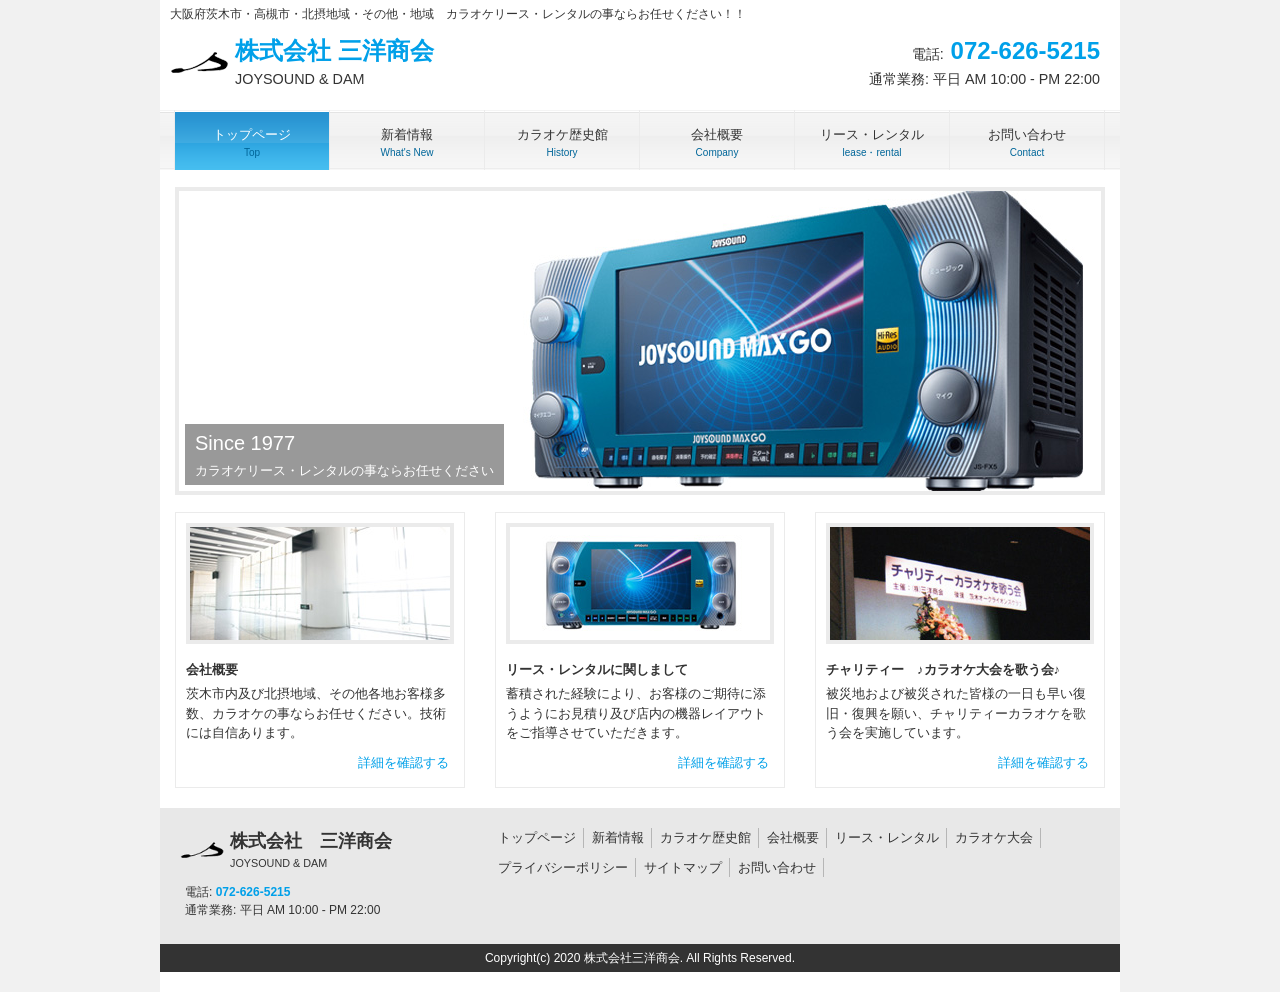
<file: index.html>
<!DOCTYPE html>
<html dir="ltr" lang="ja">
<head>
<meta charset="UTF-8">
<meta name="viewport" content="width=device-width, user-scalable=yes, maximum-scale=1.0, minimum-scale=1.0">
<title>大阪府茨木市・北摂地域（高槻市・摂津市・吹田市・三島郡島本町）・その他地域　カラオケリース・レンタルの事ならお任せください！！株式会社　三洋商会</title>
<meta name="keywords" content="">
<meta name="description" content="">
<link rel="stylesheet" href="style.css" type="text/css" media="screen">
<!--[if lt IE 9]>
<script src="js/html5.js"></script>
<script src="js/css3-mediaqueries.js"></script>
<![endif]-->
<script src="js/jquery1.7.2.min.js"></script>
<script src="js/script.js"></script>



		<Script type="text/javascript">
		<!--
		var iValue, rNumber;

		var img1 = new Image();
		var img2 = new Image();
		img1 = "images/mainImg.jpg";
		img2 = "images/mainImg3.jpg";

		function display_image(){
		iValue = Math.random() * 2;
		rNumber = Math.ceil(iValue);
		if(rNumber==0) rNumber++;
		document.image1.src=eval("img" + rNumber);
		}
		//-->
		</Script>





</head>

<Body onLoad="display_image()">

<div id="wrapper">

  <header id="header">
			<h1>大阪府茨木市・高槻市・北摂地域・その他・地域　カラオケリース・レンタルの事ならお任せください！！</h1>
      <!-- ロゴ -->
		<div class="logo">
			<a href="index.html"><img src="images/logo.png" width="60" height="60" alt="Sample site" /><p>株式会社 三洋商会<span>JOYSOUND & DAM</span></p></a>
		</div>
		<!-- / ロゴ -->
		<!-- 電話番号+受付時間 -->
		<div class="info">
			<p class="tel"><span>電話:</span> 072-626-5215</p>
			<p class="open">通常業務: 平日 AM 10:00 - PM 22:00</p>
		</div>
		<!-- / 電話番号+受付時間 -->
	</header>

	<!-- メインナビゲーション -->
  <nav id="mainNav">
  	<a class="menu" id="menu"><span>MENU</span></a>
		<div class="panel">   
    	<ul>
    		<li class="active"><a href="index.html"><strong>トップページ</strong><span>Top</span></a></li>
				<li><a href="news.html"><strong>新着情報</strong><span>What's New</span></a></li>
				<li><a href="history.html"><strong>カラオケ歴史館</strong><span>History</span></a></li>
				<li><a href="company.html"><strong>会社概要</strong><span>Company</span></a></li>
				<li><a href="rental.html"><strong>リース・レンタル</strong><span>lease・rental</span></a></li>
				<li class="last"><a href="contact.html"><strong>お問い合わせ</strong><span>Contact</span></a></li>
			</ul>   
    </div>
  </nav>
  <!-- / メインナビゲーション -->
  
  <!-- メイン画像 -->
	<div id="mainBanner">



<img name="image1">



    <div class="slogan">
			<h2>Since 1977</h2>
			<p>カラオケリース・レンタルの事ならお任せください</p>
		</div>
	</div>
	<!-- / メイン画像 -->




  <!-- 3カラム -->
  <section class="gridWrapper">
		<article class="grid">
      <div class="box">
				<img src="images/top_m1.jpg" width="260" height="113" alt="">
				<h3><b>会社概要</b></h3>
				<p>茨木市内及び北摂地域、その他各地お客様多数、カラオケの事ならお任せください。技術には自信あります。</p>
				<p class="readmore"><a href="company.html">詳細を確認する</a></p>
      </div>
		</article>
		<article class="grid">
			<div class="box">
      	<img src="images/top_m2.jpg" width="260" height="113" alt="">
				<h3><b>リース・レンタルに関しまして</b></h3>
				<p>蓄積された経験により、お客様のご期待に添うようにお見積り及び店内の機器レイアウトをご指導させていただきます。</p>
				<p class="readmore"><a href="rental.html">詳細を確認する</a></p>
      </div>
		</article>
    <article class="grid">
    	<div class="box">
				<img src="images/top_m3.jpg" width="260" height="113" alt="">
				<h3><b>チャリティー　♪カラオケ大会を歌う会♪</b></h3>
				<p>被災地および被災された皆様の一日も早い復旧・復興を願い、チャリティーカラオケを歌う会を実施しています。</p>
				<p class="readmore"><a href="2020karaoke.html">詳細を確認する</a></p>
			</div>
    </article>
	</section>
	<!-- / 3カラム -->
 






	<!-- フッター -->
	<footer id="footer">
		<!-- 左側 -->
		<div id="info" class="grid">
			<!-- ロゴ -->
			<div class="logo">
				<a href="index.html"><img src="images/logo.png" width="45" height="45" alt="Sample site"><p>株式会社　三洋商会<br><span>JOYSOUND & DAM</span></p></a>
			</div>
			<!-- / ロゴ -->
			<!-- 電話番号+受付時間 -->
			<div class="info">
				<p class="tel"><span>電話:</span> 072-626-5215</p>
				<p class="open">通常業務: 平日 AM 10:00 - PM 22:00</p>
			</div>
			<!-- / 電話番号+受付時間 -->
		</div>  
		<!-- / 左側 -->
		<!-- 右側 ナビゲーション -->
		<ul class="footnav">
			<li><a href="index.html">トップページ</a></li>
			<li><a href="news.html">新着情報</a></li>
			<li><a href="history.html">カラオケ歴史館</a></li>
			<li><a href="company.html">会社概要</a></li>
			<li><a href="rental.html">リース・レンタル</a></li>
			<li><a href="2020karaoke.html">カラオケ大会</a></li>
			<li><a href="privacypolicy.html">プライバシーポリシー</a></li>
			<li><a href="sitemap.html">サイトマップ</a></li>
			<li><a href="contact.html">お問い合わせ</a></li>
		</ul>
		<!-- / 右側 ナビゲーション -->
	</footer>
	<!-- / フッター -->
	<address>Copyright(c) 2020 株式会社三洋商会. All Rights Reserved.</address>
</div>

</body>
</html>
</file>
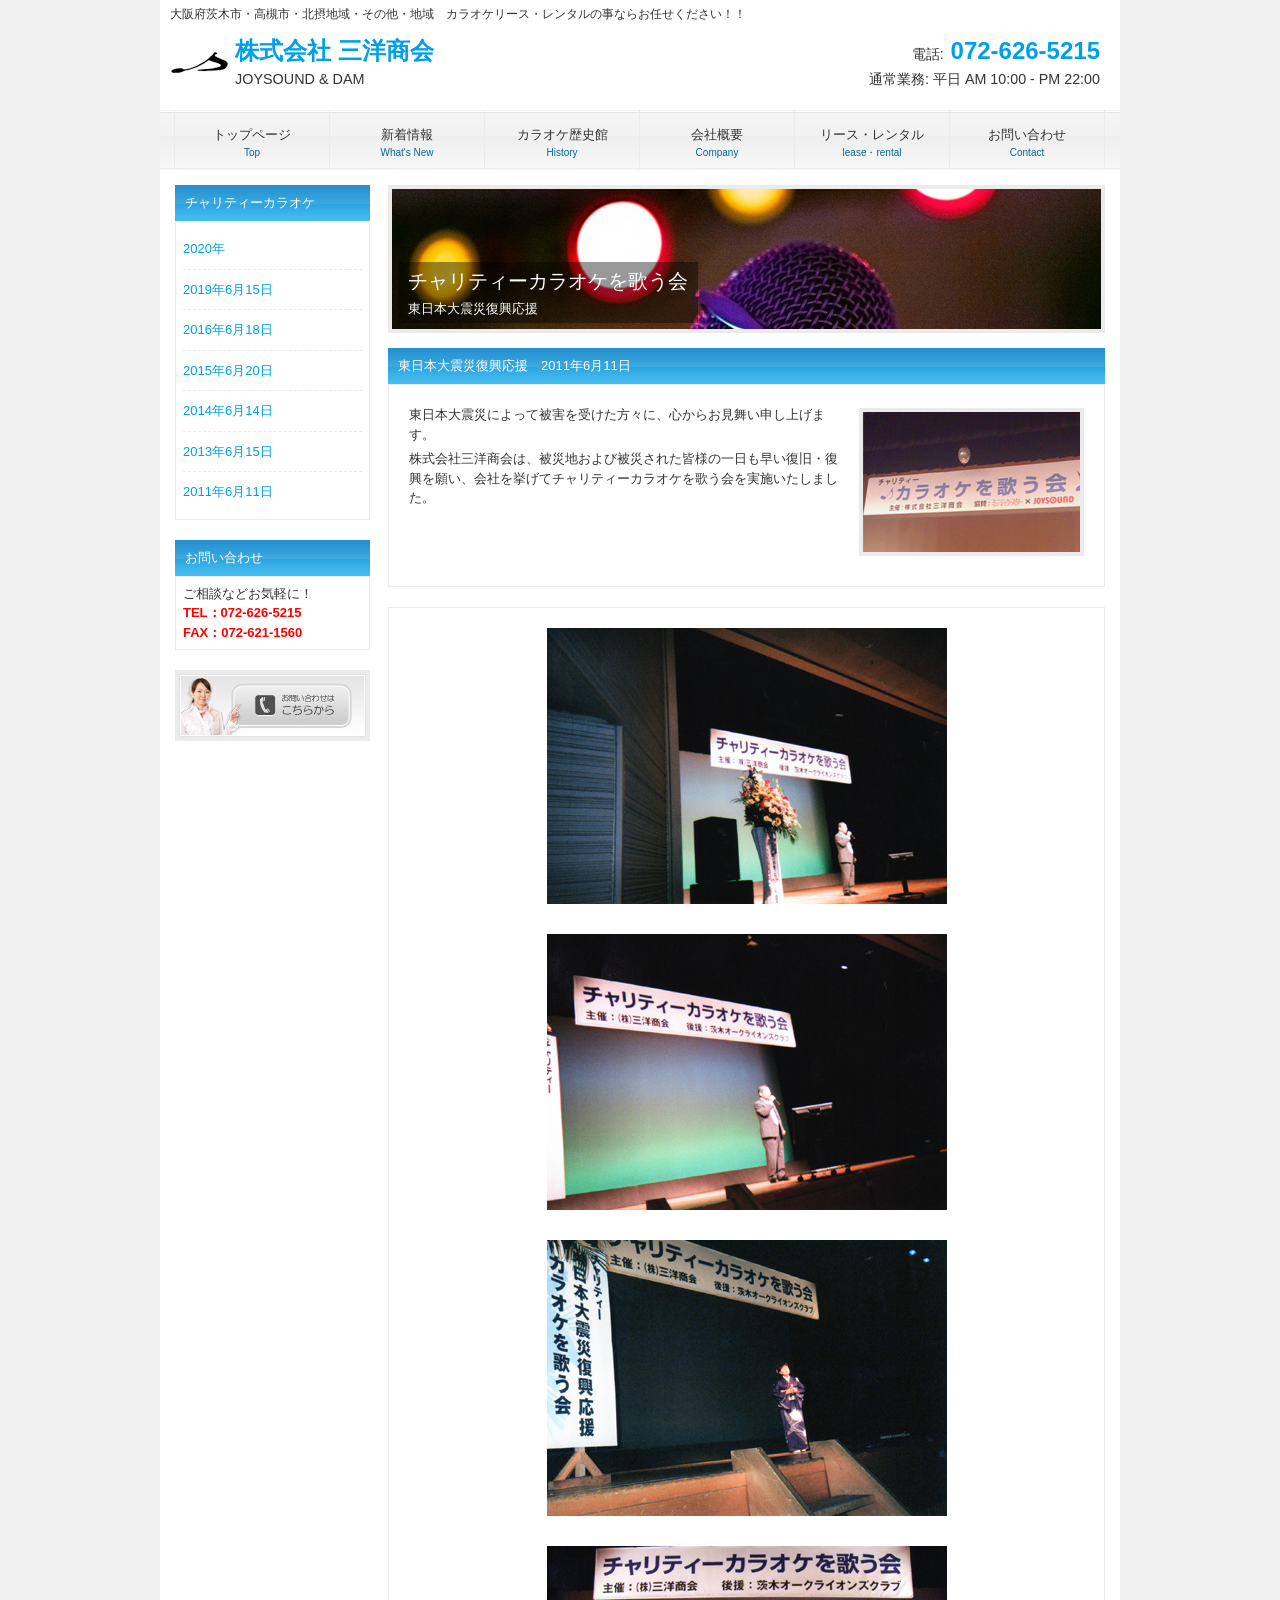
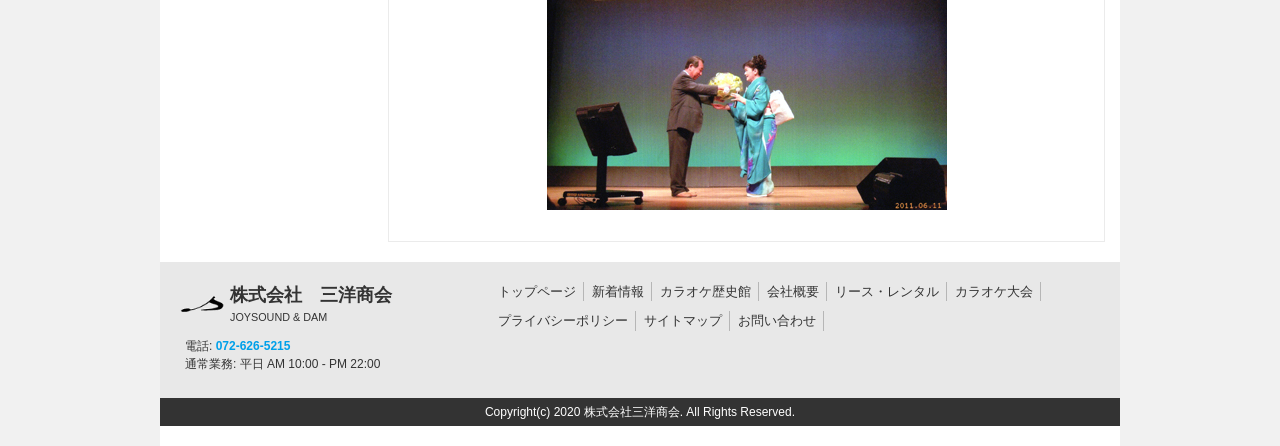
<file: 2011karaoke.html>
<!DOCTYPE html>
<html dir="ltr" lang="ja">
<head>
<meta charset="UTF-8">
<meta name="viewport" content="width=device-width, user-scalable=yes, maximum-scale=1.0, minimum-scale=1.0">
<title>株式会社三洋商会　2011年チャリティーカラオケを歌う会のページです。</title>
<meta name="keywords" content="">
<meta name="description" content="">
<link rel="stylesheet" href="style.css" type="text/css" media="screen">
<!--[if lt IE 9]>
<script src="js/html5.js"></script>
<script src="js/css3-mediaqueries.js"></script>
<![endif]-->
<script src="js/jquery1.7.2.min.js"></script>
<script src="js/script.js"></script>
</head>

<body id="subpage">

<div id="wrapper">

  <header id="header">
			<h1>大阪府茨木市・高槻市・北摂地域・その他・地域　カラオケリース・レンタルの事ならお任せください！！</h1>
      <!-- ロゴ -->
		<div class="logo">
			<a href="index.html"><img src="images/logo.png" width="60" height="60" alt="Sample site" /><p>株式会社 三洋商会<span>JOYSOUND & DAM</span></p></a>
		</div>
		<!-- / ロゴ -->
		<!-- 電話番号+受付時間 -->
		<div class="info">
			<p class="tel"><span>電話:</span> 072-626-5215</p>
			<p class="open">通常業務: 平日 AM 10:00 - PM 22:00</p>
		</div>
		<!-- / 電話番号+受付時間 -->
	</header>

	<!-- メインナビゲーション -->
  <nav id="mainNav">
  	<a class="menu" id="menu"><span>MENU</span></a>
		<div class="panel">   
    	<ul>
    		<li><a href="index.html"><strong>トップページ</strong><span>Top</span></a></li>
				<li><a href="news.html"><strong>新着情報</strong><span>What's New</span></a></li>
				<li><a href="history.html"><strong>カラオケ歴史館</strong><span>History</span></a></li>
				<li><a href="company.html"><strong>会社概要</strong><span>Company</span></a></li>
				<li><a href="rental.html"><strong>リース・レンタル</strong><span>lease・rental</span></a></li>
				<li class="last"><a href="contact.html"><strong>お問い合わせ</strong><span>Contact</span></a></li>
			</ul>   
    </div>
  </nav>
  <!-- / メインナビゲーション -->
  
  <!-- コンテンツ -->
	<section id="main">
  
  	<!-- メイン画像 -->
		<div id="mainBanner">
			<img src="images/mainImg_5.jpg" width="709" height="140" alt="">
    	<div class="slogan">
				<h2>チャリティーカラオケを歌う会</h2>
				<p>東日本大震災復興応援</p>
			</div>
		</div>
		<!-- / メイン画像 -->
    
    <section class="content">
    	<h3 class="heading">東日本大震災復興応援　2011年6月11日</h3>
      <article>
			<img src="images/charity.jpg" width="217" height="140" alt="チャリティー東日本大震災復興応援♪カラオケを歌う会♪" class="alignright border" />
			<p>東日本大震災によって被害を受けた方々に、心からお見舞い申し上げます。</p>
			</p>株式会社三洋商会は、被災地および被災された皆様の一日も早い復旧・復興を願い、会社を挙げてチャリティーカラオケを歌う会を実施いたしました。</p>


    	</article>
    </section>
    
    

    <section class="content">
   
      <article>

	<center>

		<p><img src="images/20110611-01.jpg" alt="東日本大震災復興応援 チャリティーカラオケを歌う会 1枚目"></p><br>
		<p><img src="images/20110611-02.jpg" alt="東日本大震災復興応援 チャリティーカラオケを歌う会 2枚目"></p><br>
		<p><img src="images/20110611-03.jpg" alt="東日本大震災復興応援 チャリティーカラオケを歌う会 3枚目"></p><br>
		<p><img src="images/20110611-04.jpg" alt="東日本大震災復興応援 チャリティーカラオケを歌う会 4枚目"></p>

	</center>

    	</article>
    </section>













    
	</section>
	<!-- / コンテンツ -->

	<aside id="sidebar">
       
		<h3 class="heading">チャリティーカラオケ</h3>
    <article>
			<ul>
				<li><a href="2020karaoke.html">2020年</a></li>
				<li><a href="2019karaoke.html">2019年6月15日</a></li>
				<li><a href="2016karaoke.html">2016年6月18日</a></li>
				<li><a href="2015karaoke.html">2015年6月20日</a></li>
				<li><a href="2014karaoke.html">2014年6月14日</a></li>
				<li><a href="2013karaoke.html">2013年6月15日</a></li>
				<li><a href="2011karaoke.html">2011年6月11日</a></li>
			</ul>
    </article>
    
		<h3 class="heading">お問い合わせ</h3>
    <article>
			
			<p>ご相談などお気軽に！</p>
			<p style="color:red;font-weight: bold;">TEL：072-626-5215</p>
			<p style="color:red;font-weight: bold;">FAX：072-621-1560</p>

    </article>

    
			<p><a href="contact.html"><img src="images/side_banner.jpg" width="187" height="63" alt="" class="border" /></a></p>
    
	</aside>
 
	<!-- フッター -->
	<footer id="footer">
		<!-- 左側 -->
		<div id="info" class="grid">
			<!-- ロゴ -->
			<div class="logo">
				<a href="index.html"><img src="images/logo.png" width="45" height="45" alt="Sample site"><p>株式会社　三洋商会<br><span>JOYSOUND & DAM</span></p></a>
			</div>
			<!-- / ロゴ -->
			<!-- 電話番号+受付時間 -->
			<div class="info">
				<p class="tel"><span>電話:</span> 072-626-5215</p>
				<p class="open">通常業務: 平日 AM 10:00 - PM 22:00</p>
			</div>
			<!-- / 電話番号+受付時間 -->
		</div>  
		<!-- / 左側 -->
		<!-- 右側 ナビゲーション -->
		<ul class="footnav">
			<li><a href="index.html">トップページ</a></li>
			<li><a href="news.html">新着情報</a></li>
			<li><a href="history.html">カラオケ歴史館</a></li>
			<li><a href="company.html">会社概要</a></li>
			<li><a href="rental.html">リース・レンタル</a></li>
			<li><a href="2020karaoke.html">カラオケ大会</a></li>
			<li><a href="privacypolicy.html">プライバシーポリシー</a></li>
			<li><a href="sitemap.html">サイトマップ</a></li>
			<li><a href="contact.html">お問い合わせ</a></li>
		</ul>
		<!-- / 右側 ナビゲーション -->
	</footer>
	<!-- / フッター -->
	<address>Copyright(c) 2020 株式会社三洋商会. All Rights Reserved.</address>
</div>

</body>
</html>
</file>
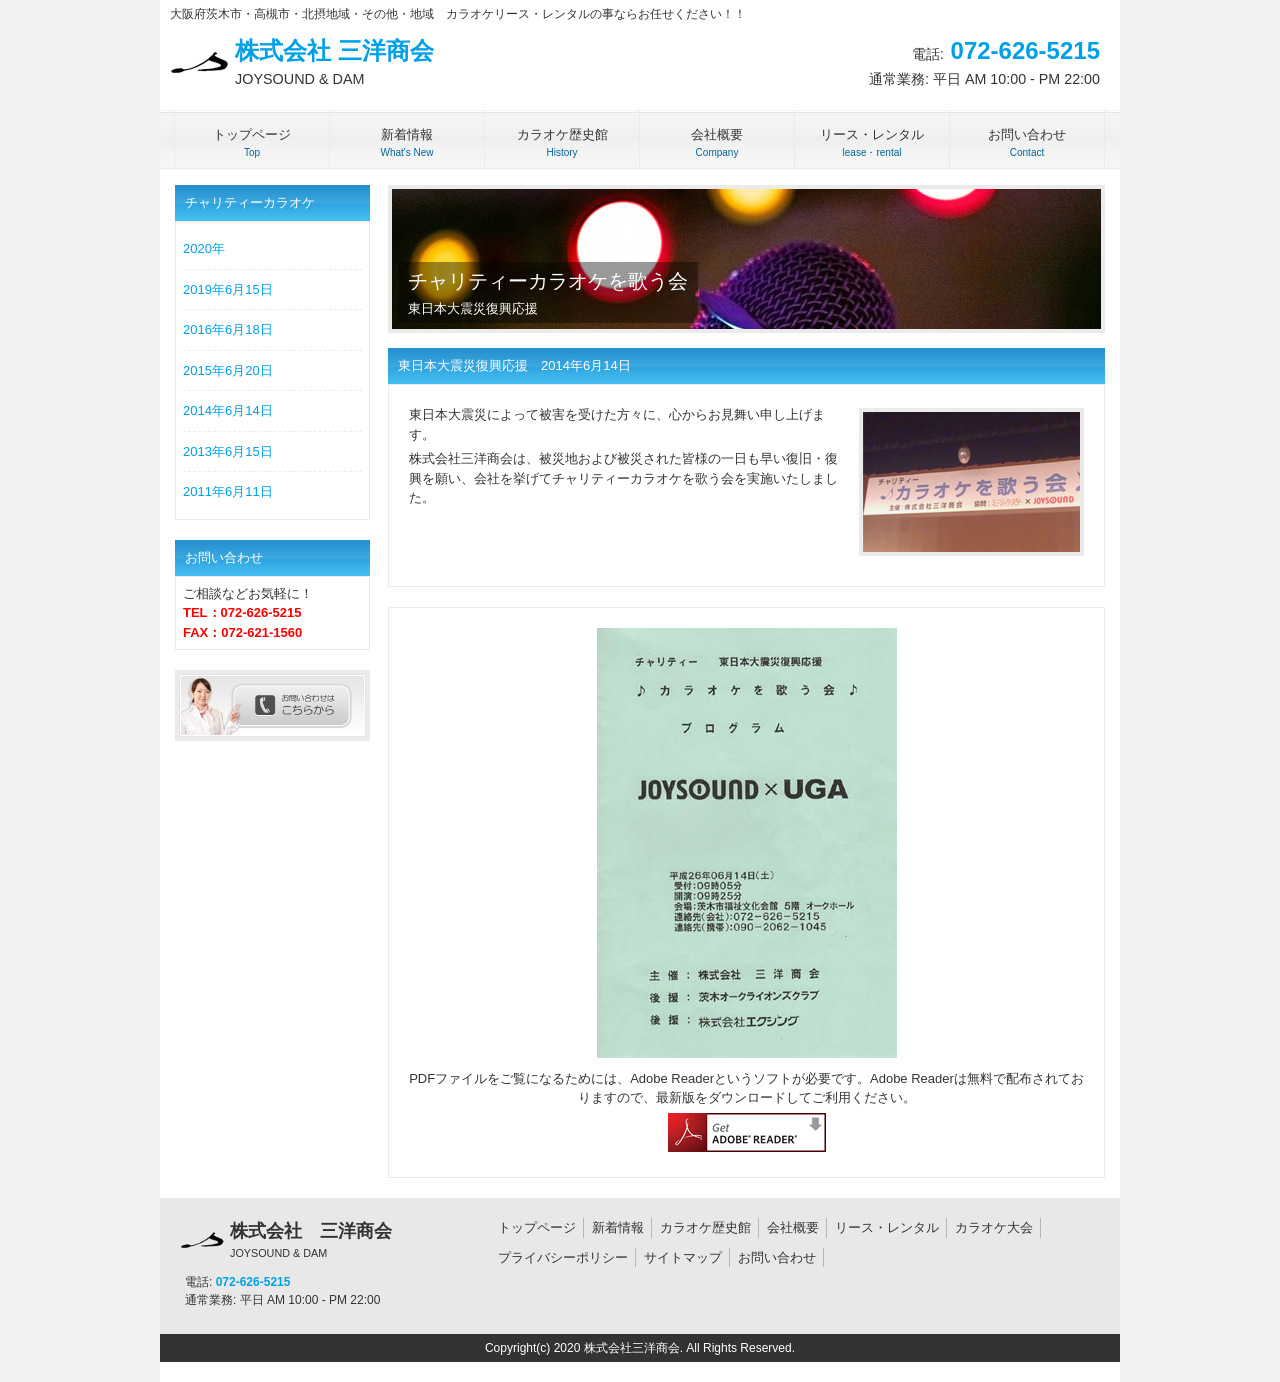
<file: 2014karaoke.html>
<!DOCTYPE html>
<html dir="ltr" lang="ja">
<head>
<meta charset="UTF-8">
<meta name="viewport" content="width=device-width, user-scalable=yes, maximum-scale=1.0, minimum-scale=1.0">
<title>株式会社三洋商会　2014年チャリティーカラオケを歌う会のページです。</title>
<meta name="keywords" content="">
<meta name="description" content="">
<link rel="stylesheet" href="style.css" type="text/css" media="screen">
<!--[if lt IE 9]>
<script src="js/html5.js"></script>
<script src="js/css3-mediaqueries.js"></script>
<![endif]-->
<script src="js/jquery1.7.2.min.js"></script>
<script src="js/script.js"></script>
</head>

<body id="subpage">

<div id="wrapper">

  <header id="header">
			<h1>大阪府茨木市・高槻市・北摂地域・その他・地域　カラオケリース・レンタルの事ならお任せください！！</h1>
      <!-- ロゴ -->
		<div class="logo">
			<a href="index.html"><img src="images/logo.png" width="60" height="60" alt="Sample site" /><p>株式会社 三洋商会<span>JOYSOUND & DAM</span></p></a>
		</div>
		<!-- / ロゴ -->
		<!-- 電話番号+受付時間 -->
		<div class="info">
			<p class="tel"><span>電話:</span> 072-626-5215</p>
			<p class="open">通常業務: 平日 AM 10:00 - PM 22:00</p>
		</div>
		<!-- / 電話番号+受付時間 -->
	</header>

	<!-- メインナビゲーション -->
  <nav id="mainNav">
  	<a class="menu" id="menu"><span>MENU</span></a>
		<div class="panel">   
    	<ul>
    	<ul>
    		<li><a href="index.html"><strong>トップページ</strong><span>Top</span></a></li>
				<li><a href="news.html"><strong>新着情報</strong><span>What's New</span></a></li>
				<li><a href="history.html"><strong>カラオケ歴史館</strong><span>History</span></a></li>
				<li><a href="company.html"><strong>会社概要</strong><span>Company</span></a></li>
				<li><a href="rental.html"><strong>リース・レンタル</strong><span>lease・rental</span></a></li>
				<li class="last"><a href="contact.html"><strong>お問い合わせ</strong><span>Contact</span></a></li>
			</ul>   
    </div>
  </nav>
  <!-- / メインナビゲーション -->
  
  <!-- コンテンツ -->
	<section id="main">
  
  	<!-- メイン画像 -->
		<div id="mainBanner">
			<img src="images/mainImg_5.jpg" width="709" height="140" alt="">
    	<div class="slogan">
				<h2>チャリティーカラオケを歌う会</h2>
				<p>東日本大震災復興応援</p>
			</div>
		</div>
		<!-- / メイン画像 -->
    
    <section class="content">
    	<h3 class="heading">東日本大震災復興応援　2014年6月14日</h3>
      <article>
			<img src="images/charity.jpg" width="217" height="140" alt="チャリティー東日本大震災復興応援♪カラオケを歌う会♪" class="alignright border" />
			<p>東日本大震災によって被害を受けた方々に、心からお見舞い申し上げます。</p>
			</p>株式会社三洋商会は、被災地および被災された皆様の一日も早い復旧・復興を願い、会社を挙げてチャリティーカラオケを歌う会を実施いたしました。</p>


    	</article>
    </section>
    
    

    <section class="content">
	
      <article>

		<center>
		
<p>
	<a href="images/20140614.pdf" target="_blank"><img src="images/20140614.jpg" alt="♪カラオケを歌う会♪プログラム"></a>
</p>




<p>
		PDFファイルをご覧になるためには、Adobe Readerというソフトが必要です。Adobe Readerは無料で配布されておりますので、最新版をダウンロードしてご利用ください。 
		</p>

		<div style="text-align:center;">		
		<a href="https://get.adobe.com/jp/reader/" target="_blank"><img src="images/get_adobe_reader.png" alt="adobe acrobat"></a>
		</div>
		</center>
	</section>









    
	</section>
	<!-- / コンテンツ -->

	<aside id="sidebar">
       
		<h3 class="heading">チャリティーカラオケ</h3>
    <article>
			<ul>
				<li><a href="2020karaoke.html">2020年</a></li>
				<li><a href="2019karaoke.html">2019年6月15日</a></li>
				<li><a href="2016karaoke.html">2016年6月18日</a></li>
				<li><a href="2015karaoke.html">2015年6月20日</a></li>
				<li><a href="2014karaoke.html">2014年6月14日</a></li>
				<li><a href="2013karaoke.html">2013年6月15日</a></li>
				<li><a href="2011karaoke.html">2011年6月11日</a></li>
			</ul>
    </article>
    
		<h3 class="heading">お問い合わせ</h3>
    <article>
			
			<p>ご相談などお気軽に！</p>
			<p style="color:red;font-weight: bold;">TEL：072-626-5215</p>
			<p style="color:red;font-weight: bold;">FAX：072-621-1560</p>

    </article>

    
			<p><a href="contact.html"><img src="images/side_banner.jpg" width="187" height="63" alt="" class="border" /></a></p>
    
	</aside>
 
	<!-- フッター -->
	<footer id="footer">
		<!-- 左側 -->
		<div id="info" class="grid">
			<!-- ロゴ -->
			<div class="logo">
				<a href="index.html"><img src="images/logo.png" width="45" height="45" alt="Sample site"><p>株式会社　三洋商会<br><span>JOYSOUND & DAM</span></p></a>
			</div>
			<!-- / ロゴ -->
			<!-- 電話番号+受付時間 -->
			<div class="info">
				<p class="tel"><span>電話:</span> 072-626-5215</p>
				<p class="open">通常業務: 平日 AM 10:00 - PM 22:00</p>
			</div>
			<!-- / 電話番号+受付時間 -->
		</div>  
		<!-- / 左側 -->
		<!-- 右側 ナビゲーション -->
		<ul class="footnav">
			<li><a href="index.html">トップページ</a></li>
			<li><a href="news.html">新着情報</a></li>
			<li><a href="history.html">カラオケ歴史館</a></li>
			<li><a href="company.html">会社概要</a></li>
			<li><a href="rental.html">リース・レンタル</a></li>
			<li><a href="2020karaoke.html">カラオケ大会</a></li>
			<li><a href="privacypolicy.html">プライバシーポリシー</a></li>
			<li><a href="sitemap.html">サイトマップ</a></li>
			<li><a href="contact.html">お問い合わせ</a></li>
		</ul>
		<!-- / 右側 ナビゲーション -->
	</footer>
	<!-- / フッター -->
	<address>Copyright(c) 2020 株式会社三洋商会. All Rights Reserved.</address>
</div>

</body>
</html>
</file>
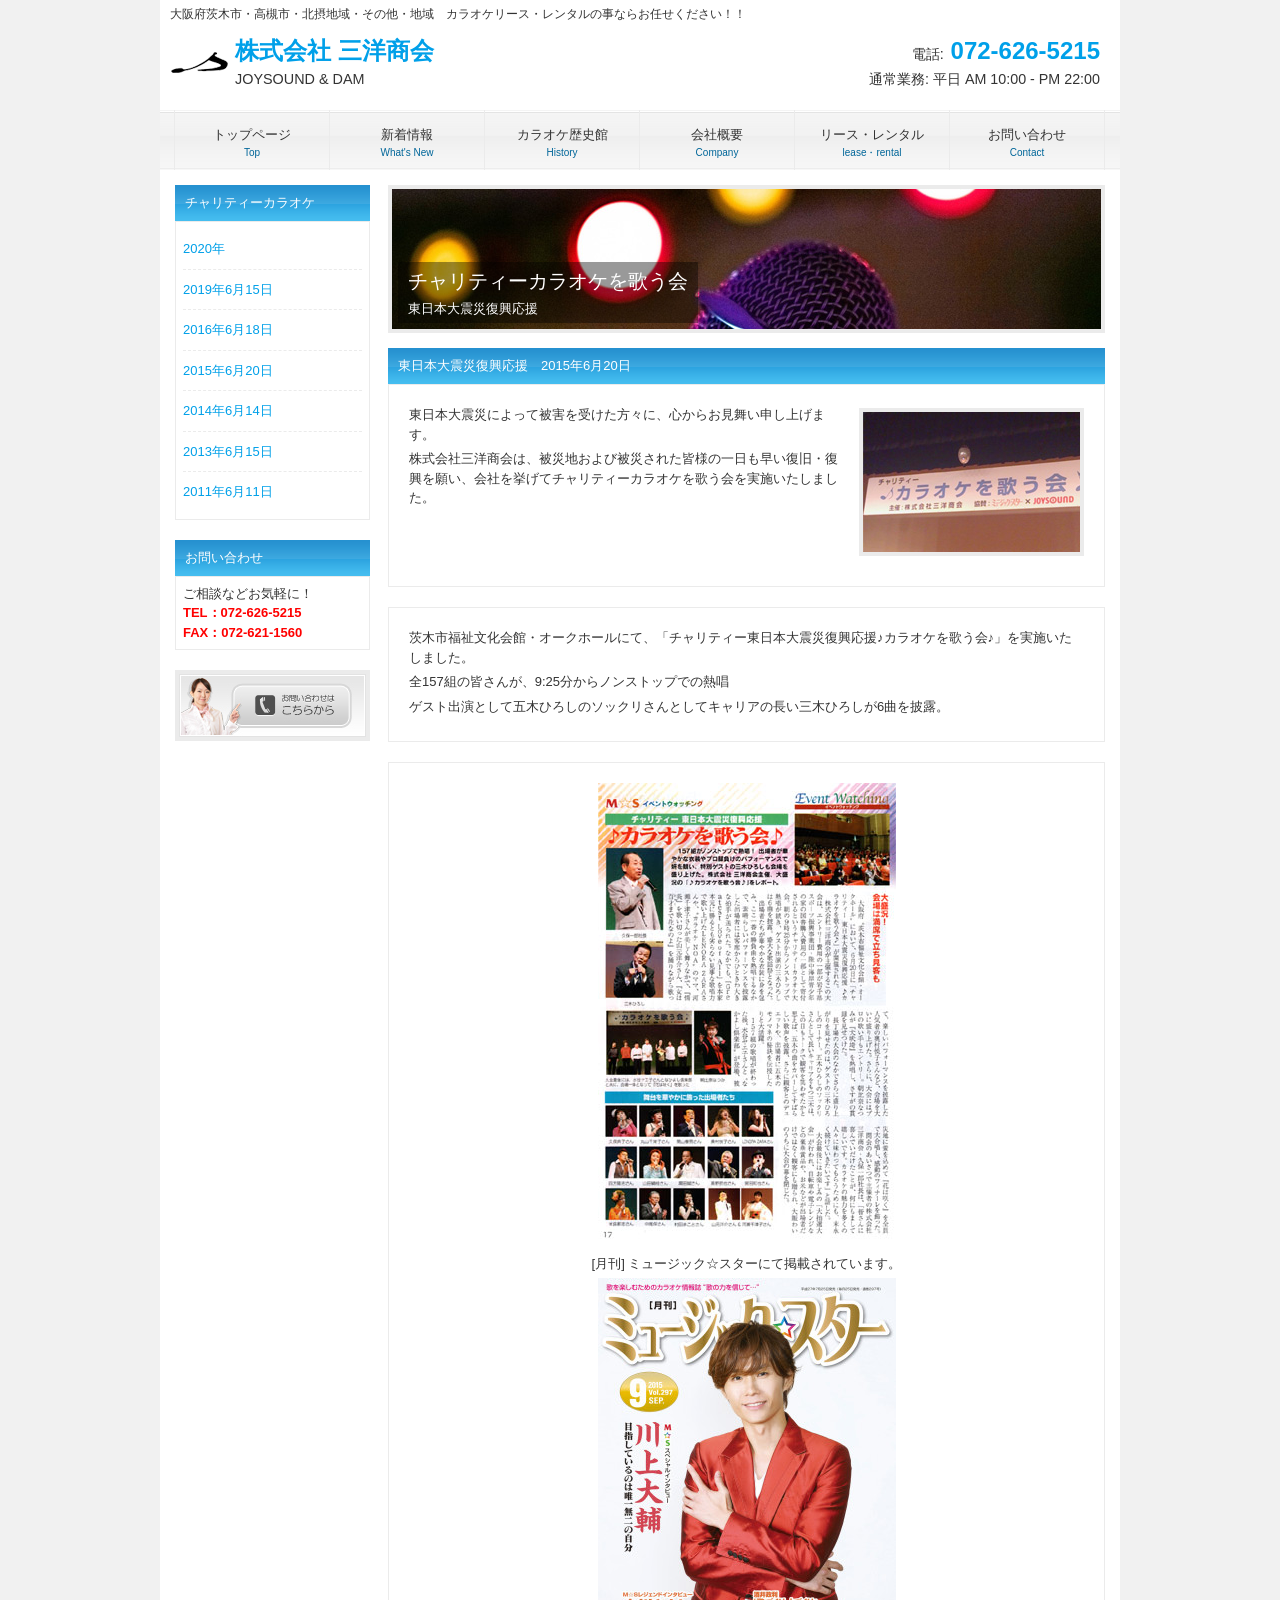
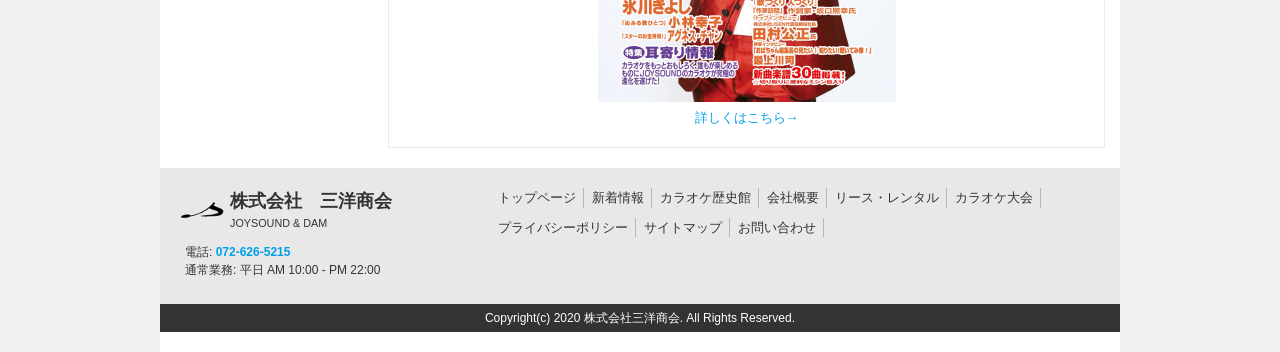
<file: 2015karaoke.html>
<!DOCTYPE html>
<html dir="ltr" lang="ja">
<head>
<meta charset="UTF-8">
<meta name="viewport" content="width=device-width, user-scalable=yes, maximum-scale=1.0, minimum-scale=1.0">
<title>株式会社三洋商会　2015年チャリティーカラオケを歌う会のページです。</title>
<meta name="keywords" content="">
<meta name="description" content="">
<link rel="stylesheet" href="style.css" type="text/css" media="screen">
<!--[if lt IE 9]>
<script src="js/html5.js"></script>
<script src="js/css3-mediaqueries.js"></script>
<![endif]-->
<script src="js/jquery1.7.2.min.js"></script>
<script src="js/script.js"></script>
</head>

<body id="subpage">

<div id="wrapper">

  <header id="header">
			<h1>大阪府茨木市・高槻市・北摂地域・その他・地域　カラオケリース・レンタルの事ならお任せください！！</h1>
      <!-- ロゴ -->
		<div class="logo">
			<a href="index.html"><img src="images/logo.png" width="60" height="60" alt="Sample site" /><p>株式会社 三洋商会<span>JOYSOUND & DAM</span></p></a>
		</div>
		<!-- / ロゴ -->
		<!-- 電話番号+受付時間 -->
		<div class="info">
			<p class="tel"><span>電話:</span> 072-626-5215</p>
			<p class="open">通常業務: 平日 AM 10:00 - PM 22:00</p>
		</div>
		<!-- / 電話番号+受付時間 -->
	</header>

	<!-- メインナビゲーション -->
  <nav id="mainNav">
  	<a class="menu" id="menu"><span>MENU</span></a>
		<div class="panel">   
    	<ul>
    		<li><a href="index.html"><strong>トップページ</strong><span>Top</span></a></li>
				<li><a href="news.html"><strong>新着情報</strong><span>What's New</span></a></li>
				<li><a href="history.html"><strong>カラオケ歴史館</strong><span>History</span></a></li>
				<li><a href="company.html"><strong>会社概要</strong><span>Company</span></a></li>
				<li><a href="rental.html"><strong>リース・レンタル</strong><span>lease・rental</span></a></li>
				<li class="last"><a href="contact.html"><strong>お問い合わせ</strong><span>Contact</span></a></li>
			</ul>   
    </div>
  </nav>
  <!-- / メインナビゲーション -->
  
  <!-- コンテンツ -->
	<section id="main">
  
  	<!-- メイン画像 -->
		<div id="mainBanner">
			<img src="images/mainImg_5.jpg" width="709" height="140" alt="">
    	<div class="slogan">
				<h2>チャリティーカラオケを歌う会</h2>
				<p>東日本大震災復興応援</p>
			</div>
		</div>
		<!-- / メイン画像 -->
    
    <section class="content">
    	<h3 class="heading">東日本大震災復興応援　2015年6月20日</h3>
      <article>
			<img src="images/charity.jpg" width="217" height="140" alt="チャリティー東日本大震災復興応援♪カラオケを歌う会♪" class="alignright border" />
			<p>東日本大震災によって被害を受けた方々に、心からお見舞い申し上げます。</p>
			</p>株式会社三洋商会は、被災地および被災された皆様の一日も早い復旧・復興を願い、会社を挙げてチャリティーカラオケを歌う会を実施いたしました。</p>


    	</article>
    </section>
    
    <section class="content">
	
      <article>
		
				<p>茨木市福祉文化会館・オークホールにて、「チャリティー東日本大震災復興応援♪カラオケを歌う会♪」を実施いたしました。</p>
				<p>全157組の皆さんが、9:25分からノンストップでの熱唱</p>
				<p>ゲスト出演として五木ひろしのソックリさんとしてキャリアの長い三木ひろしが6曲を披露。</p>
				
		</section>
    
    

    <section class="content">
	
      <article>

		<center>
		
<p>
<a href="images/karaoke.jpg" target="_blank"><img src="images/karaoke_s.jpg" alt="カラオケ大会"></img></a>

</p>




<p>
[月刊] ミュージック☆スターにて掲載されています。
</p>
<a href="http://music-star.jp/backnumber/289/" target="_blank">
<img src="images/mk1509-298x424.jpg" alt="[月刊] ミュージック☆スター"></img><br>
詳しくはこちら→</a>				

		</center>
	</section>









    
	</section>
	<!-- / コンテンツ -->

	<aside id="sidebar">
       
		<h3 class="heading">チャリティーカラオケ</h3>
    <article>
			<ul>
				<li><a href="2020karaoke.html">2020年</a></li>
				<li><a href="2019karaoke.html">2019年6月15日</a></li>
				<li><a href="2016karaoke.html">2016年6月18日</a></li>
				<li><a href="2015karaoke.html">2015年6月20日</a></li>
				<li><a href="2014karaoke.html">2014年6月14日</a></li>
				<li><a href="2013karaoke.html">2013年6月15日</a></li>
				<li><a href="2011karaoke.html">2011年6月11日</a></li>
			</ul>
    </article>
    
		<h3 class="heading">お問い合わせ</h3>
    <article>
			
			<p>ご相談などお気軽に！</p>
			<p style="color:red;font-weight: bold;">TEL：072-626-5215</p>
			<p style="color:red;font-weight: bold;">FAX：072-621-1560</p>

    </article>

    
			<p><a href="contact.html"><img src="images/side_banner.jpg" width="187" height="63" alt="" class="border" /></a></p>
    
	</aside>
 
	<!-- フッター -->
	<footer id="footer">
		<!-- 左側 -->
		<div id="info" class="grid">
			<!-- ロゴ -->
			<div class="logo">
				<a href="index.html"><img src="images/logo.png" width="45" height="45" alt="Sample site"><p>株式会社　三洋商会<br><span>JOYSOUND & DAM</span></p></a>
			</div>
			<!-- / ロゴ -->
			<!-- 電話番号+受付時間 -->
			<div class="info">
				<p class="tel"><span>電話:</span> 072-626-5215</p>
				<p class="open">通常業務: 平日 AM 10:00 - PM 22:00</p>
			</div>
			<!-- / 電話番号+受付時間 -->
		</div>  
		<!-- / 左側 -->
		<!-- 右側 ナビゲーション -->
		<ul class="footnav">
			<li><a href="index.html">トップページ</a></li>
			<li><a href="news.html">新着情報</a></li>
			<li><a href="history.html">カラオケ歴史館</a></li>
			<li><a href="company.html">会社概要</a></li>
			<li><a href="rental.html">リース・レンタル</a></li>
			<li><a href="2020karaoke.html">カラオケ大会</a></li>
			<li><a href="privacypolicy.html">プライバシーポリシー</a></li>
			<li><a href="sitemap.html">サイトマップ</a></li>
			<li><a href="contact.html">お問い合わせ</a></li>
		</ul>
		<!-- / 右側 ナビゲーション -->
	</footer>
	<!-- / フッター -->
	<address>Copyright(c) 2020 株式会社三洋商会. All Rights Reserved.</address>
</div>

</body>
</html>
</file>
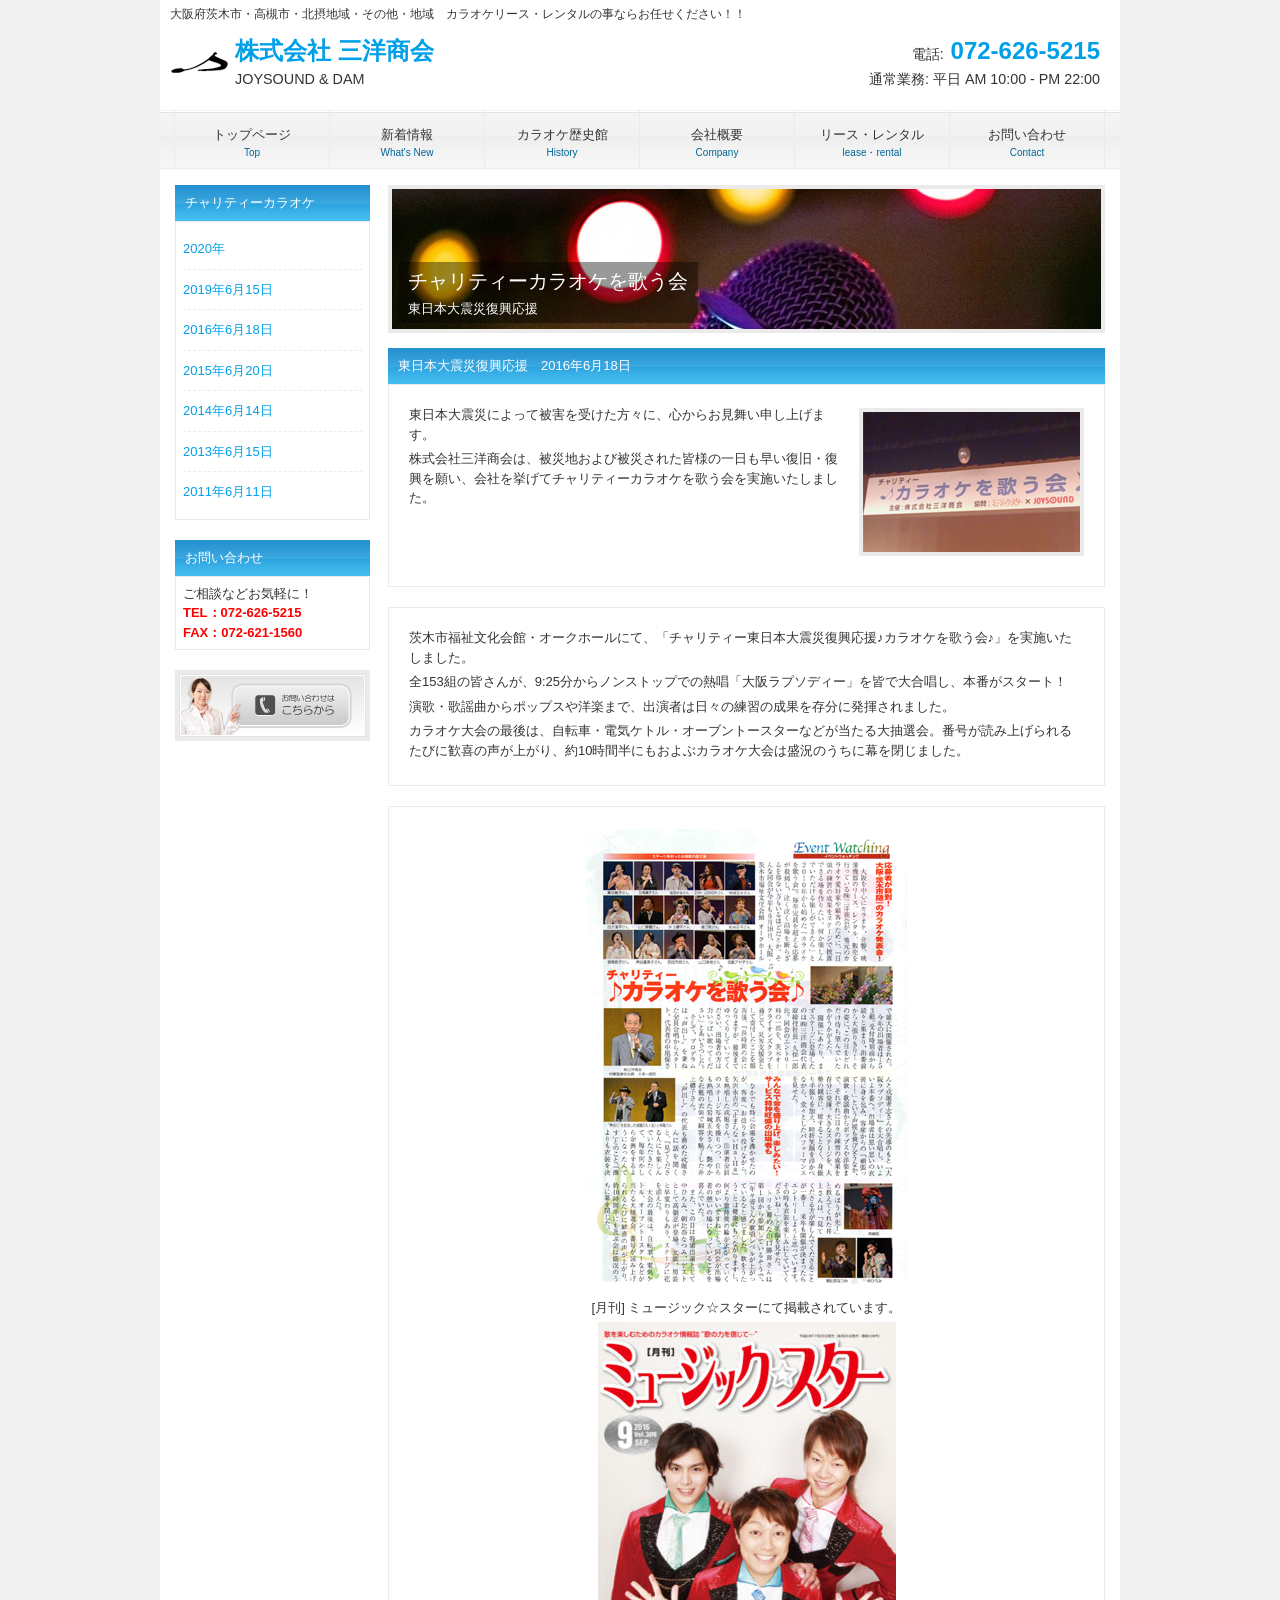
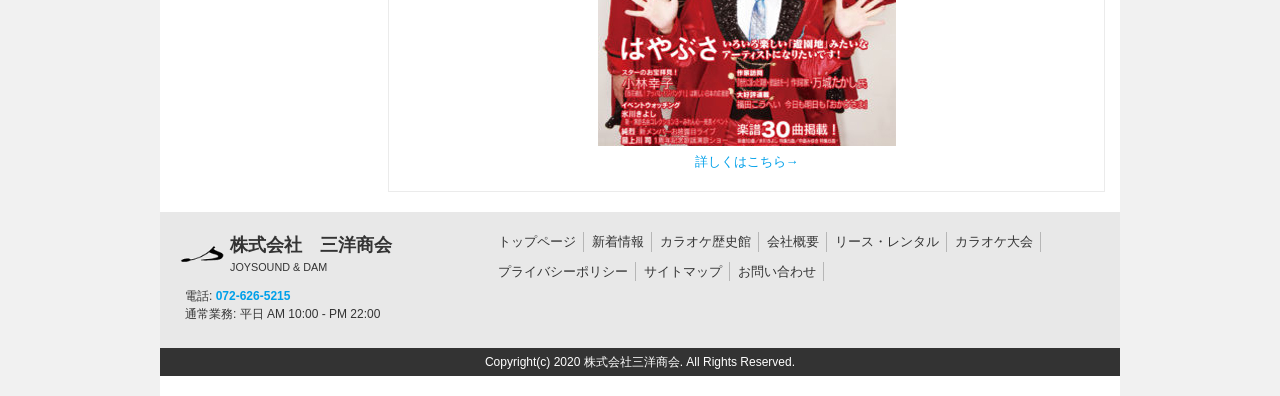
<file: 2016karaoke.html>
<!DOCTYPE html>
<html dir="ltr" lang="ja">
<head>
<meta charset="UTF-8">
<meta name="viewport" content="width=device-width, user-scalable=yes, maximum-scale=1.0, minimum-scale=1.0">
<title>株式会社三洋商会　2016年チャリティーカラオケを歌う会のページです。</title>
<meta name="keywords" content="">
<meta name="description" content="">
<link rel="stylesheet" href="style.css" type="text/css" media="screen">
<!--[if lt IE 9]>
<script src="js/html5.js"></script>
<script src="js/css3-mediaqueries.js"></script>
<![endif]-->
<script src="js/jquery1.7.2.min.js"></script>
<script src="js/script.js"></script>
</head>

<body id="subpage">

<div id="wrapper">

  <header id="header">
			<h1>大阪府茨木市・高槻市・北摂地域・その他・地域　カラオケリース・レンタルの事ならお任せください！！</h1>
      <!-- ロゴ -->
		<div class="logo">
			<a href="index.html"><img src="images/logo.png" width="60" height="60" alt="Sample site" /><p>株式会社 三洋商会<span>JOYSOUND & DAM</span></p></a>
		</div>
		<!-- / ロゴ -->
		<!-- 電話番号+受付時間 -->
		<div class="info">
			<p class="tel"><span>電話:</span> 072-626-5215</p>
			<p class="open">通常業務: 平日 AM 10:00 - PM 22:00</p>
		</div>
		<!-- / 電話番号+受付時間 -->
	</header>

	<!-- メインナビゲーション -->
  <nav id="mainNav">
  	<a class="menu" id="menu"><span>MENU</span></a>
		<div class="panel">   
    	<ul>
    		<li><a href="index.html"><strong>トップページ</strong><span>Top</span></a></li>
				<li><a href="news.html"><strong>新着情報</strong><span>What's New</span></a></li>
				<li><a href="history.html"><strong>カラオケ歴史館</strong><span>History</span></a></li>
				<li><a href="company.html"><strong>会社概要</strong><span>Company</span></a></li>
				<li><a href="rental.html"><strong>リース・レンタル</strong><span>lease・rental</span></a></li>
				<li class="last"><a href="contact.html"><strong>お問い合わせ</strong><span>Contact</span></a></li>
			</ul>   
    </div>
  </nav>
  <!-- / メインナビゲーション -->
  
  <!-- コンテンツ -->
	<section id="main">
  
  	<!-- メイン画像 -->
		<div id="mainBanner">
			<img src="images/mainImg_5.jpg" width="709" height="140" alt="">
    	<div class="slogan">
				<h2>チャリティーカラオケを歌う会</h2>
				<p>東日本大震災復興応援</p>
			</div>
		</div>
		<!-- / メイン画像 -->
    
    <section class="content">
    	<h3 class="heading">東日本大震災復興応援　2016年6月18日</h3>
      <article>
			<img src="images/charity.jpg" width="217" height="140" alt="チャリティー東日本大震災復興応援♪カラオケを歌う会♪" class="alignright border" />
			<p>東日本大震災によって被害を受けた方々に、心からお見舞い申し上げます。</p>
			</p>株式会社三洋商会は、被災地および被災された皆様の一日も早い復旧・復興を願い、会社を挙げてチャリティーカラオケを歌う会を実施いたしました。</p>


    	</article>
    </section>
    
    <section class="content">
	
      <article>
		
				<p>茨木市福祉文化会館・オークホールにて、「チャリティー東日本大震災復興応援♪カラオケを歌う会♪」を実施いたしました。</p>
				<p>全153組の皆さんが、9:25分からノンストップでの熱唱「大阪ラプソディー」を皆で大合唱し、本番がスタート！</p>
				<p>演歌・歌謡曲からポップスや洋楽まで、出演者は日々の練習の成果を存分に発揮されました。</p>
				<p>カラオケ大会の最後は、自転車・電気ケトル・オーブントースターなどが当たる大抽選会。番号が読み上げられるたびに歓喜の声が上がり、約10時間半にもおよぶカラオケ大会は盛況のうちに幕を閉じました。</p>
				
		</section>
    
    

    <section class="content">
	
      <article>

		<center>
		
		<p>
			<a href="images/20160618.jpg" target="_blank"><img src="images/20160618_s.jpg" alt="カラオケ大会"></img></a>

		</p>


		<p>
		[月刊] ミュージック☆スターにて掲載されています。
		</p>
		<a href="http://music-star.jp/backnumber/394/" target="_blank">
		<img src="images/ms09.jpg" alt="[月刊] ミュージック☆スター"></img><br>
		詳しくはこちら→</a>
				

		</center>
	</section>









    
	</section>
	<!-- / コンテンツ -->

	<aside id="sidebar">
       
		<h3 class="heading">チャリティーカラオケ</h3>
    <article>
			<ul>
				<li><a href="2020karaoke.html">2020年</a></li>
				<li><a href="2019karaoke.html">2019年6月15日</a></li>
				<li><a href="2016karaoke.html">2016年6月18日</a></li>
				<li><a href="2015karaoke.html">2015年6月20日</a></li>
				<li><a href="2014karaoke.html">2014年6月14日</a></li>
				<li><a href="2013karaoke.html">2013年6月15日</a></li>
				<li><a href="2011karaoke.html">2011年6月11日</a></li>
			</ul>
    </article>
    
		<h3 class="heading">お問い合わせ</h3>
    <article>
			
			<p>ご相談などお気軽に！</p>
			<p style="color:red;font-weight: bold;">TEL：072-626-5215</p>
			<p style="color:red;font-weight: bold;">FAX：072-621-1560</p>

    </article>

    
			<p><a href="contact.html"><img src="images/side_banner.jpg" width="187" height="63" alt="" class="border" /></a></p>
    
	</aside>
 
	<!-- フッター -->
	<footer id="footer">
		<!-- 左側 -->
		<div id="info" class="grid">
			<!-- ロゴ -->
			<div class="logo">
				<a href="index.html"><img src="images/logo.png" width="45" height="45" alt="Sample site"><p>株式会社　三洋商会<br><span>JOYSOUND & DAM</span></p></a>
			</div>
			<!-- / ロゴ -->
			<!-- 電話番号+受付時間 -->
			<div class="info">
				<p class="tel"><span>電話:</span> 072-626-5215</p>
				<p class="open">通常業務: 平日 AM 10:00 - PM 22:00</p>
			</div>
			<!-- / 電話番号+受付時間 -->
		</div>  
		<!-- / 左側 -->
		<!-- 右側 ナビゲーション -->
		<ul class="footnav">
			<li><a href="index.html">トップページ</a></li>
			<li><a href="news.html">新着情報</a></li>
			<li><a href="history.html">カラオケ歴史館</a></li>
			<li><a href="company.html">会社概要</a></li>
			<li><a href="rental.html">リース・レンタル</a></li>
			<li><a href="2020karaoke.html">カラオケ大会</a></li>
			<li><a href="privacypolicy.html">プライバシーポリシー</a></li>
			<li><a href="sitemap.html">サイトマップ</a></li>
			<li><a href="contact.html">お問い合わせ</a></li>
		</ul>
		<!-- / 右側 ナビゲーション -->
	</footer>
	<!-- / フッター -->
	<address>Copyright(c) 2020 株式会社三洋商会. All Rights Reserved.</address>
</div>

</body>
</html>
</file>
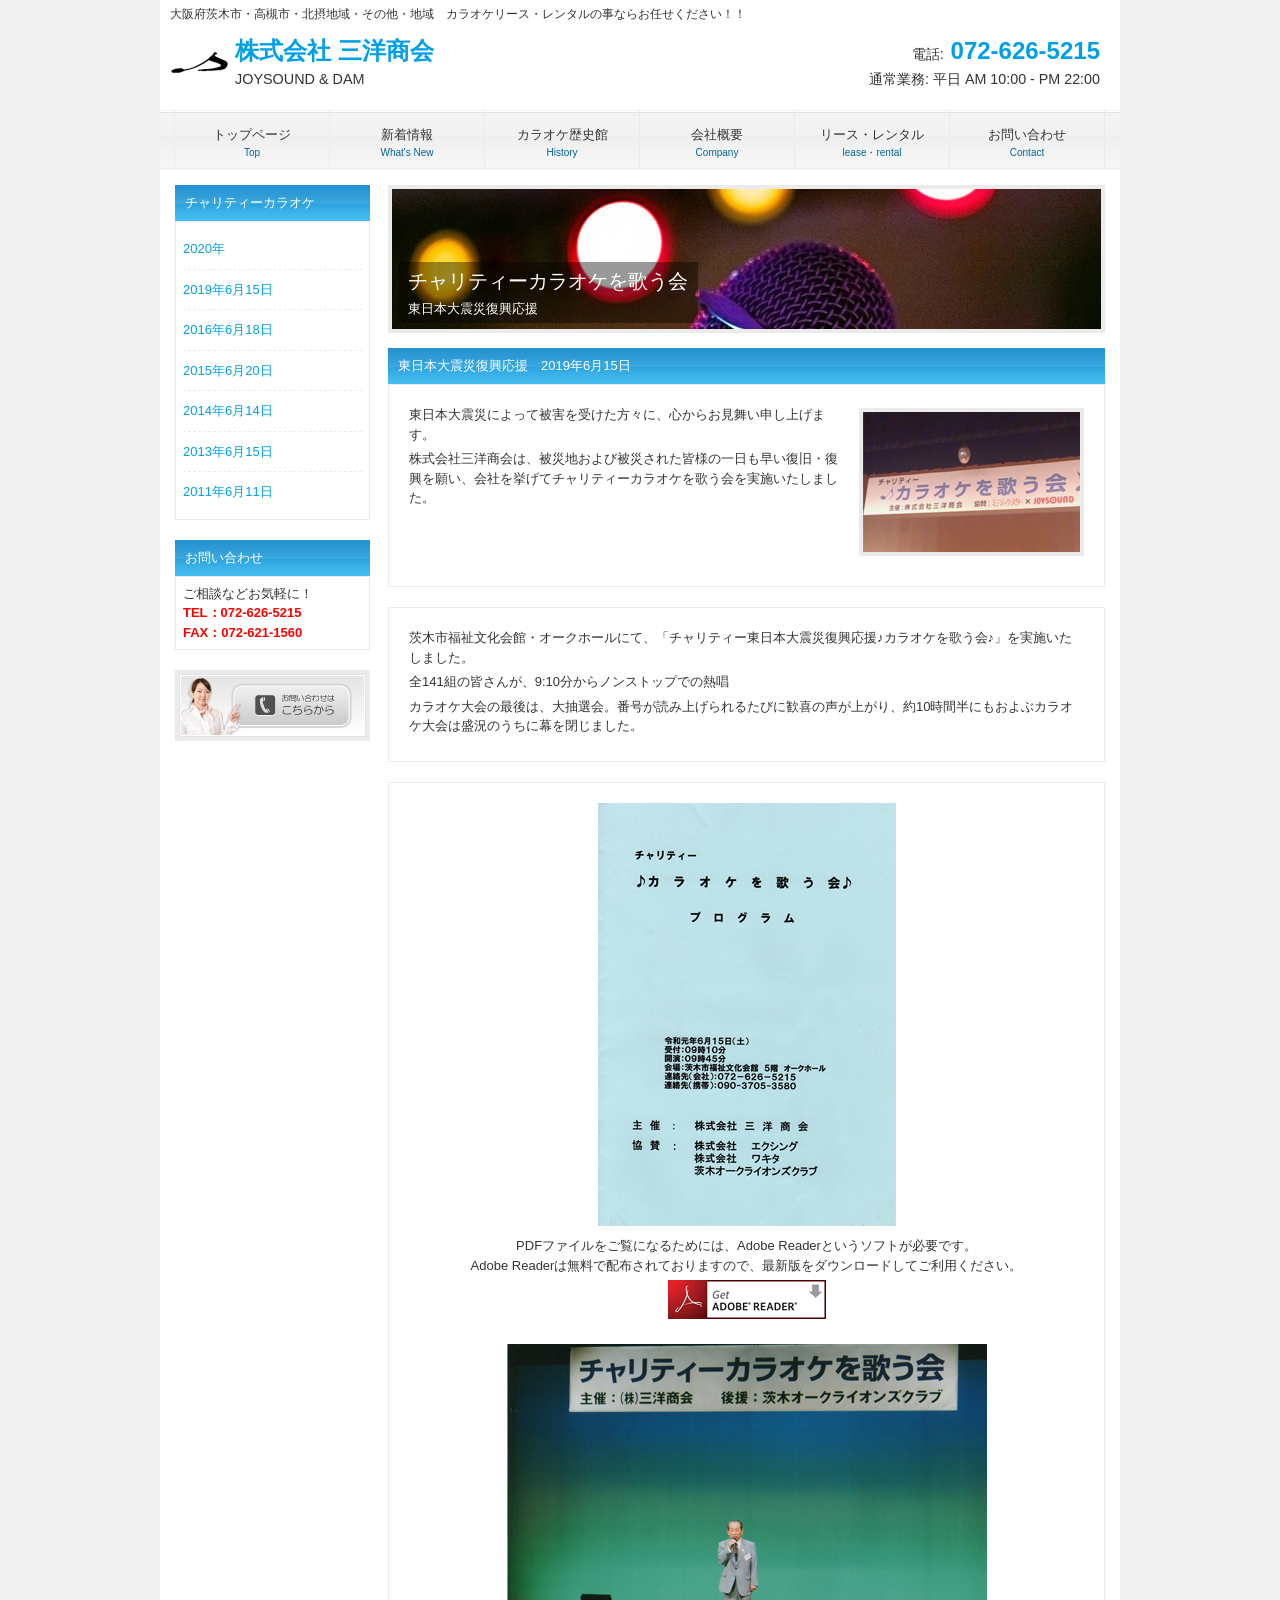
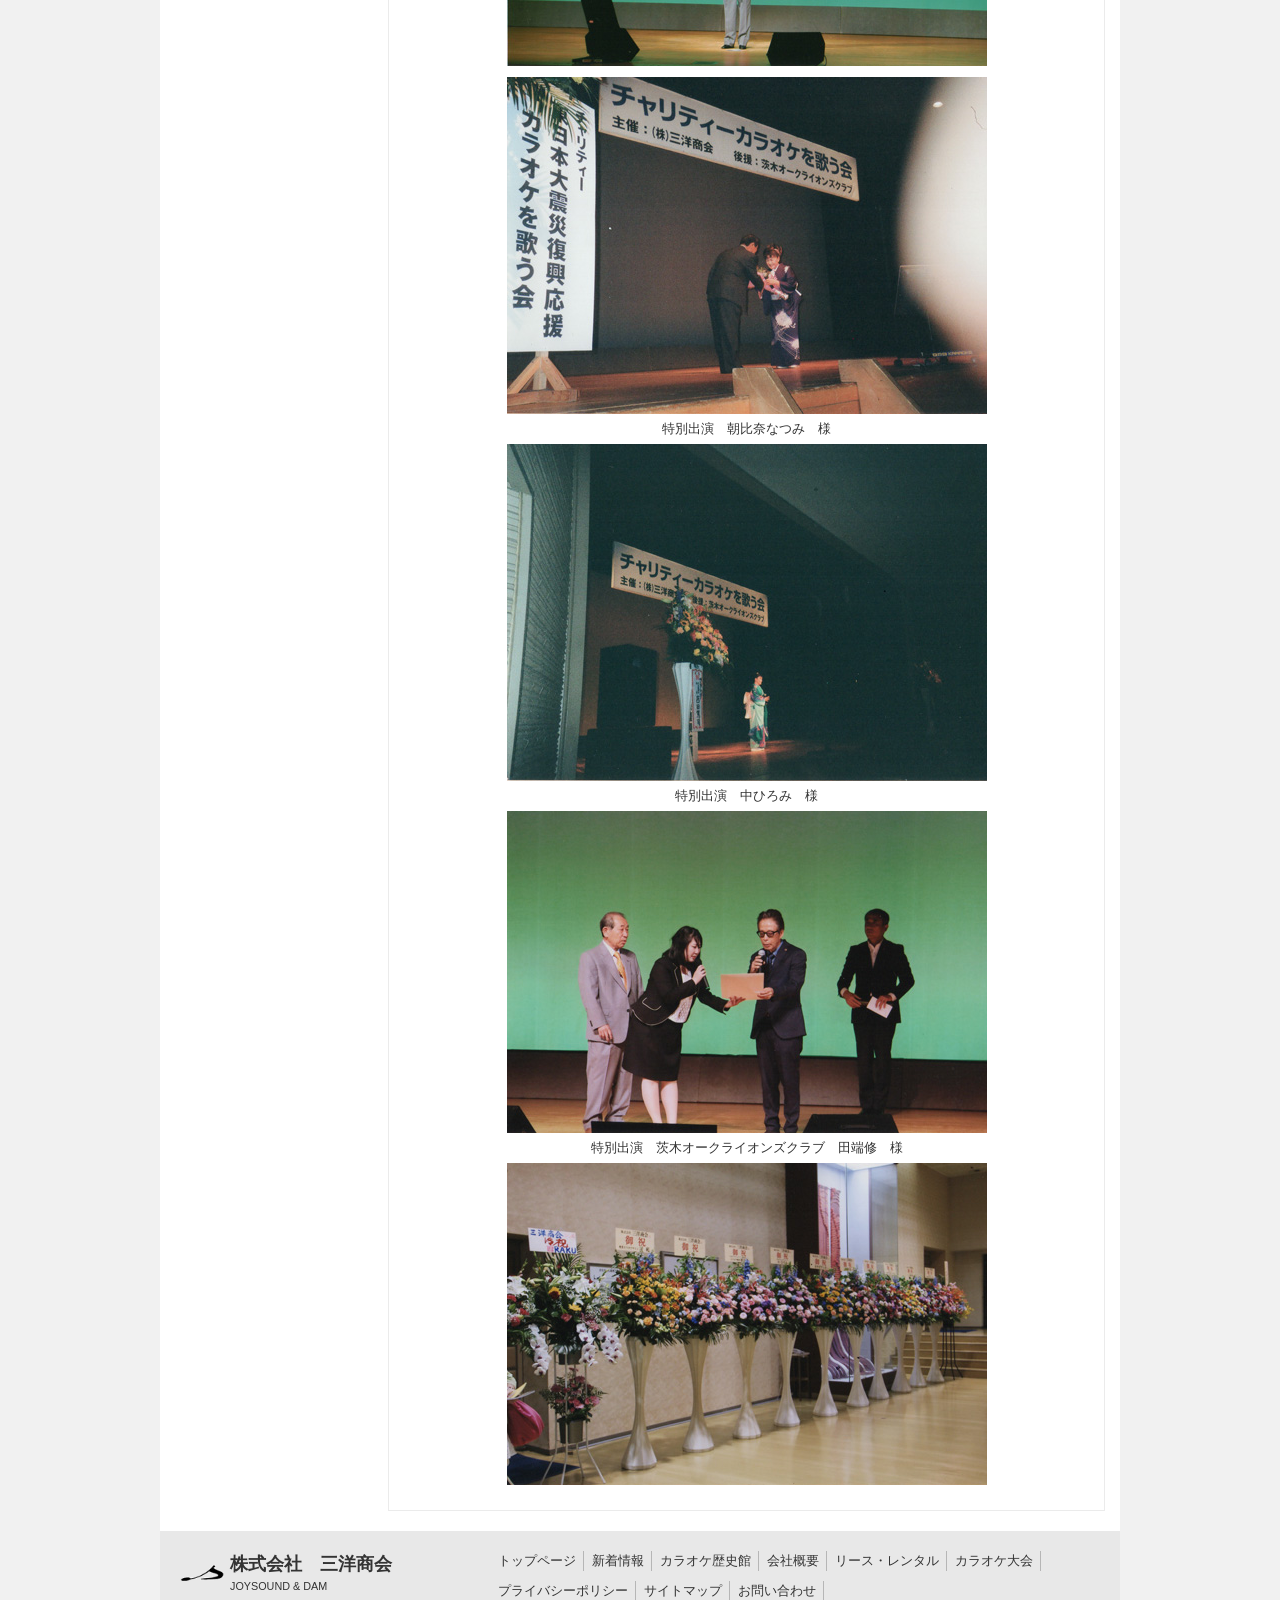
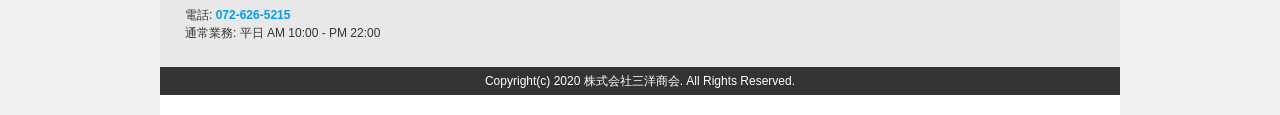
<file: 2019karaoke.html>
<!DOCTYPE html>
<html dir="ltr" lang="ja">
<head>
<meta charset="UTF-8">
<meta name="viewport" content="width=device-width, user-scalable=yes, maximum-scale=1.0, minimum-scale=1.0">
<title>株式会社三洋商会　2019年チャリティーカラオケを歌う会のページです。</title>
<meta name="keywords" content="">
<meta name="description" content="">
<link rel="stylesheet" href="style.css" type="text/css" media="screen">
<!--[if lt IE 9]>
<script src="js/html5.js"></script>
<script src="js/css3-mediaqueries.js"></script>
<![endif]-->
<script src="js/jquery1.7.2.min.js"></script>
<script src="js/script.js"></script>
</head>

<body id="subpage">

<div id="wrapper">

  <header id="header">
			<h1>大阪府茨木市・高槻市・北摂地域・その他・地域　カラオケリース・レンタルの事ならお任せください！！</h1>
      <!-- ロゴ -->
		<div class="logo">
			<a href="index.html"><img src="images/logo.png" width="60" height="60" alt="Sample site" /><p>株式会社 三洋商会<span>JOYSOUND & DAM</span></p></a>
		</div>
		<!-- / ロゴ -->
		<!-- 電話番号+受付時間 -->
		<div class="info">
			<p class="tel"><span>電話:</span> 072-626-5215</p>
			<p class="open">通常業務: 平日 AM 10:00 - PM 22:00</p>
		</div>
		<!-- / 電話番号+受付時間 -->
	</header>

	<!-- メインナビゲーション -->
  <nav id="mainNav">
  	<a class="menu" id="menu"><span>MENU</span></a>
		<div class="panel">   
    	<ul>
    		<li><a href="index.html"><strong>トップページ</strong><span>Top</span></a></li>
				<li><a href="news.html"><strong>新着情報</strong><span>What's New</span></a></li>
				<li><a href="history.html"><strong>カラオケ歴史館</strong><span>History</span></a></li>
				<li><a href="company.html"><strong>会社概要</strong><span>Company</span></a></li>
				<li><a href="rental.html"><strong>リース・レンタル</strong><span>lease・rental</span></a></li>
				<li class="last"><a href="contact.html"><strong>お問い合わせ</strong><span>Contact</span></a></li>
			</ul>   
    </div>
  </nav>
  <!-- / メインナビゲーション -->
  
  <!-- コンテンツ -->
	<section id="main">
  
  	<!-- メイン画像 -->
		<div id="mainBanner">
			<img src="images/mainImg_5.jpg" width="709" height="140" alt="">
    	<div class="slogan">
				<h2>チャリティーカラオケを歌う会</h2>
				<p>東日本大震災復興応援</p>
			</div>
		</div>
		<!-- / メイン画像 -->
    
    <section class="content">
    	<h3 class="heading">東日本大震災復興応援　2019年6月15日</h3>
      <article>
			<img src="images/charity.jpg" width="217" height="140" alt="チャリティー東日本大震災復興応援♪カラオケを歌う会♪" class="alignright border" />
			<p>東日本大震災によって被害を受けた方々に、心からお見舞い申し上げます。</p>
			</p>株式会社三洋商会は、被災地および被災された皆様の一日も早い復旧・復興を願い、会社を挙げてチャリティーカラオケを歌う会を実施いたしました。</p>


    	</article>
    </section>
    
    <section class="content">
	
      <article>
		

				<p>茨木市福祉文化会館・オークホールにて、「チャリティー東日本大震災復興応援♪カラオケを歌う会♪」を実施いたしました。</p>
				<p>全141組の皆さんが、9:10分からノンストップでの熱唱</p>
				<p>カラオケ大会の最後は、大抽選会。番号が読み上げられるたびに歓喜の声が上がり、約10時間半にもおよぶカラオケ大会は盛況のうちに幕を閉じました。</p>
				
		</section>
    
    

    <section class="content">
	
      <article>

		<center>
		
		<p>
			<a href="images/2019_karaoke.pdf" target="_blank"><img src="images/2019_karaoke.png" alt="カラオケ大会"></img></a>

		</p>
		
		<p>
			PDFファイルをご覧になるためには、Adobe Readerというソフトが必要です。<br>Adobe Readerは無料で配布されておりますので、最新版をダウンロードしてご利用ください。
		</p>
		<div style="text-align:center;">		
			<a href="https://get.adobe.com/jp/reader/" target="_blank"><img src="images/get_adobe_reader.png" alt="adobe acrobat"></a>
		</div>

		<br>

		<div style="text-align:center;">		
			
			<p>
			<img src="images/H1_01.jpg" alt="カラオケ大会"></img>
			</p>

			<p>
			<img src="images/H1_02.jpg" alt="カラオケ大会"></img>
			<br>
			特別出演　朝比奈なつみ　様
			</p>
			
			<p>
			<img src="images/H1_03.jpg" alt="カラオケ大会"></img>
			<br>
			特別出演　中ひろみ　様
			</p>

			<p>
			<img src="images/H1_04.jpg" alt="カラオケ大会"></img>
			<br>
			特別出演　茨木オークライオンズクラブ　田端修　様
			</p>

			<img src="images/H1_05.jpg" alt="カラオケ大会"></img>

		</div>




				

		</center>
	</section>









    
	</section>
	<!-- / コンテンツ -->

	<aside id="sidebar">
       
		<h3 class="heading">チャリティーカラオケ</h3>
    <article>
			<ul>
				<li><a href="2020karaoke.html">2020年</a></li>
				<li><a href="2019karaoke.html">2019年6月15日</a></li>
				<li><a href="2016karaoke.html">2016年6月18日</a></li>
				<li><a href="2015karaoke.html">2015年6月20日</a></li>
				<li><a href="2014karaoke.html">2014年6月14日</a></li>
				<li><a href="2013karaoke.html">2013年6月15日</a></li>
				<li><a href="2011karaoke.html">2011年6月11日</a></li>
			</ul>
    </article>
    
		<h3 class="heading">お問い合わせ</h3>
    <article>
			
			<p>ご相談などお気軽に！</p>
			<p style="color:red;font-weight: bold;">TEL：072-626-5215</p>
			<p style="color:red;font-weight: bold;">FAX：072-621-1560</p>

    </article>

    
			<p><a href="contact.html"><img src="images/side_banner.jpg" width="187" height="63" alt="" class="border" /></a></p>
    
	</aside>
 
	<!-- フッター -->
	<footer id="footer">
		<!-- 左側 -->
		<div id="info" class="grid">
			<!-- ロゴ -->
			<div class="logo">
				<a href="index.html"><img src="images/logo.png" width="45" height="45" alt="Sample site"><p>株式会社　三洋商会<br><span>JOYSOUND & DAM</span></p></a>
			</div>
			<!-- / ロゴ -->
			<!-- 電話番号+受付時間 -->
			<div class="info">
				<p class="tel"><span>電話:</span> 072-626-5215</p>
				<p class="open">通常業務: 平日 AM 10:00 - PM 22:00</p>
			</div>
			<!-- / 電話番号+受付時間 -->
		</div>  
		<!-- / 左側 -->
		<!-- 右側 ナビゲーション -->
		<ul class="footnav">
			<li><a href="index.html">トップページ</a></li>
			<li><a href="news.html">新着情報</a></li>
			<li><a href="history.html">カラオケ歴史館</a></li>
			<li><a href="company.html">会社概要</a></li>
			<li><a href="rental.html">リース・レンタル</a></li>
			<li><a href="2020karaoke.html">カラオケ大会</a></li>
			<li><a href="privacypolicy.html">プライバシーポリシー</a></li>
			<li><a href="sitemap.html">サイトマップ</a></li>
			<li><a href="contact.html">お問い合わせ</a></li>
		</ul>
		<!-- / 右側 ナビゲーション -->
	</footer>
	<!-- / フッター -->
	<address>Copyright(c) 2020 株式会社三洋商会. All Rights Reserved.</address>
</div>

</body>
</html>
</file>
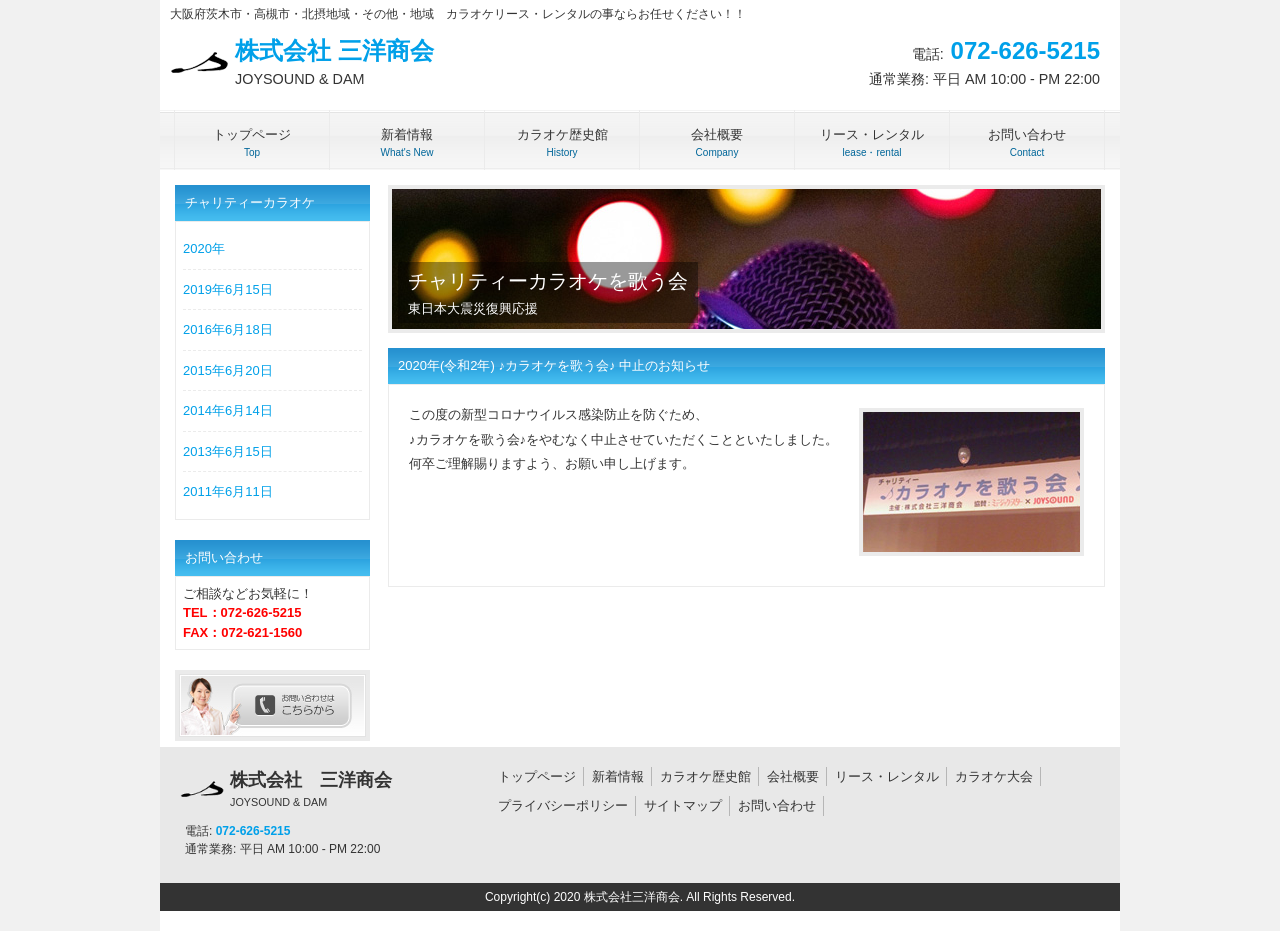
<file: 2020karaoke.html>
<!DOCTYPE html>
<html dir="ltr" lang="ja">
<head>
<meta charset="UTF-8">
<meta name="viewport" content="width=device-width, user-scalable=yes, maximum-scale=1.0, minimum-scale=1.0">
<title>株式会社三洋商会　2020年チャリティーカラオケを歌う会のページです。</title>
<meta name="keywords" content="">
<meta name="description" content="">
<link rel="stylesheet" href="style.css" type="text/css" media="screen">
<!--[if lt IE 9]>
<script src="js/html5.js"></script>
<script src="js/css3-mediaqueries.js"></script>
<![endif]-->
<script src="js/jquery1.7.2.min.js"></script>
<script src="js/script.js"></script>
</head>

<body id="subpage">

<div id="wrapper">

  <header id="header">
			<h1>大阪府茨木市・高槻市・北摂地域・その他・地域　カラオケリース・レンタルの事ならお任せください！！</h1>
      <!-- ロゴ -->
		<div class="logo">
			<a href="index.html"><img src="images/logo.png" width="60" height="60" alt="Sample site" /><p>株式会社 三洋商会<span>JOYSOUND & DAM</span></p></a>
		</div>
		<!-- / ロゴ -->
		<!-- 電話番号+受付時間 -->
		<div class="info">
			<p class="tel"><span>電話:</span> 072-626-5215</p>
			<p class="open">通常業務: 平日 AM 10:00 - PM 22:00</p>
		</div>
		<!-- / 電話番号+受付時間 -->
	</header>

	<!-- メインナビゲーション -->
  <nav id="mainNav">
  	<a class="menu" id="menu"><span>MENU</span></a>
		<div class="panel">   
    	<ul>
    		<li><a href="index.html"><strong>トップページ</strong><span>Top</span></a></li>
				<li><a href="news.html"><strong>新着情報</strong><span>What's New</span></a></li>
				<li><a href="history.html"><strong>カラオケ歴史館</strong><span>History</span></a></li>
				<li><a href="company.html"><strong>会社概要</strong><span>Company</span></a></li>
				<li><a href="rental.html"><strong>リース・レンタル</strong><span>lease・rental</span></a></li>
				<li class="last"><a href="contact.html"><strong>お問い合わせ</strong><span>Contact</span></a></li>
			</ul>   
    </div>
  </nav>
  <!-- / メインナビゲーション -->
  
  <!-- コンテンツ -->
	<section id="main">
  
  	<!-- メイン画像 -->
		<div id="mainBanner">
			<img src="images/mainImg_5.jpg" width="709" height="140" alt="">
    	<div class="slogan">
				<h2>チャリティーカラオケを歌う会</h2>
				<p>東日本大震災復興応援</p>
			</div>
		</div>
		<!-- / メイン画像 -->
    
    <section class="content">
    	<h3 class="heading">2020年(令和2年) ♪カラオケを歌う会♪ 中止のお知らせ</h3>
      <article>
			<img src="images/charity.jpg" width="217" height="140" alt="チャリティー東日本大震災復興応援♪カラオケを歌う会♪" class="alignright border" />
			<p>この度の新型コロナウイルス感染防止を防ぐため、</p>
			<p>♪カラオケを歌う会♪をやむなく中止させていただくことといたしました。</P>
			</p>何卒ご理解賜りますよう、お願い申し上げます。</p>


    	</article>
    </section>
    
   
    






    
	</section>
	<!-- / コンテンツ -->

	<aside id="sidebar">
       
		<h3 class="heading">チャリティーカラオケ</h3>
    <article>
			<ul>
				<li><a href="2020karaoke.html">2020年</a></li>
				<li><a href="2019karaoke.html">2019年6月15日</a></li>
				<li><a href="2016karaoke.html">2016年6月18日</a></li>
				<li><a href="2015karaoke.html">2015年6月20日</a></li>
				<li><a href="2014karaoke.html">2014年6月14日</a></li>
				<li><a href="2013karaoke.html">2013年6月15日</a></li>
				<li><a href="2011karaoke.html">2011年6月11日</a></li>
			</ul>
    </article>
    
		<h3 class="heading">お問い合わせ</h3>
    <article>
			
			<p>ご相談などお気軽に！</p>
			<p style="color:red;font-weight: bold;">TEL：072-626-5215</p>
			<p style="color:red;font-weight: bold;">FAX：072-621-1560</p>

    </article>

    
			<p><a href="contact.html"><img src="images/side_banner.jpg" width="187" height="63" alt="" class="border" /></a></p>
    
	</aside>
 
	<!-- フッター -->
	<footer id="footer">
		<!-- 左側 -->
		<div id="info" class="grid">
			<!-- ロゴ -->
			<div class="logo">
				<a href="index.html"><img src="images/logo.png" width="45" height="45" alt="Sample site"><p>株式会社　三洋商会<br><span>JOYSOUND & DAM</span></p></a>
			</div>
			<!-- / ロゴ -->
			<!-- 電話番号+受付時間 -->
			<div class="info">
				<p class="tel"><span>電話:</span> 072-626-5215</p>
				<p class="open">通常業務: 平日 AM 10:00 - PM 22:00</p>
			</div>
			<!-- / 電話番号+受付時間 -->
		</div>  
		<!-- / 左側 -->
		<!-- 右側 ナビゲーション -->
		<ul class="footnav">
			<li><a href="index.html">トップページ</a></li>
			<li><a href="news.html">新着情報</a></li>
			<li><a href="history.html">カラオケ歴史館</a></li>
			<li><a href="company.html">会社概要</a></li>
			<li><a href="rental.html">リース・レンタル</a></li>
			<li><a href="2020karaoke.html">カラオケ大会</a></li>
			<li><a href="privacypolicy.html">プライバシーポリシー</a></li>
			<li><a href="sitemap.html">サイトマップ</a></li>
			<li><a href="contact.html">お問い合わせ</a></li>
		</ul>
		<!-- / 右側 ナビゲーション -->
	</footer>
	<!-- / フッター -->
	<address>Copyright(c) 2020 株式会社三洋商会. All Rights Reserved.</address>
</div>

</body>
</html>
</file>
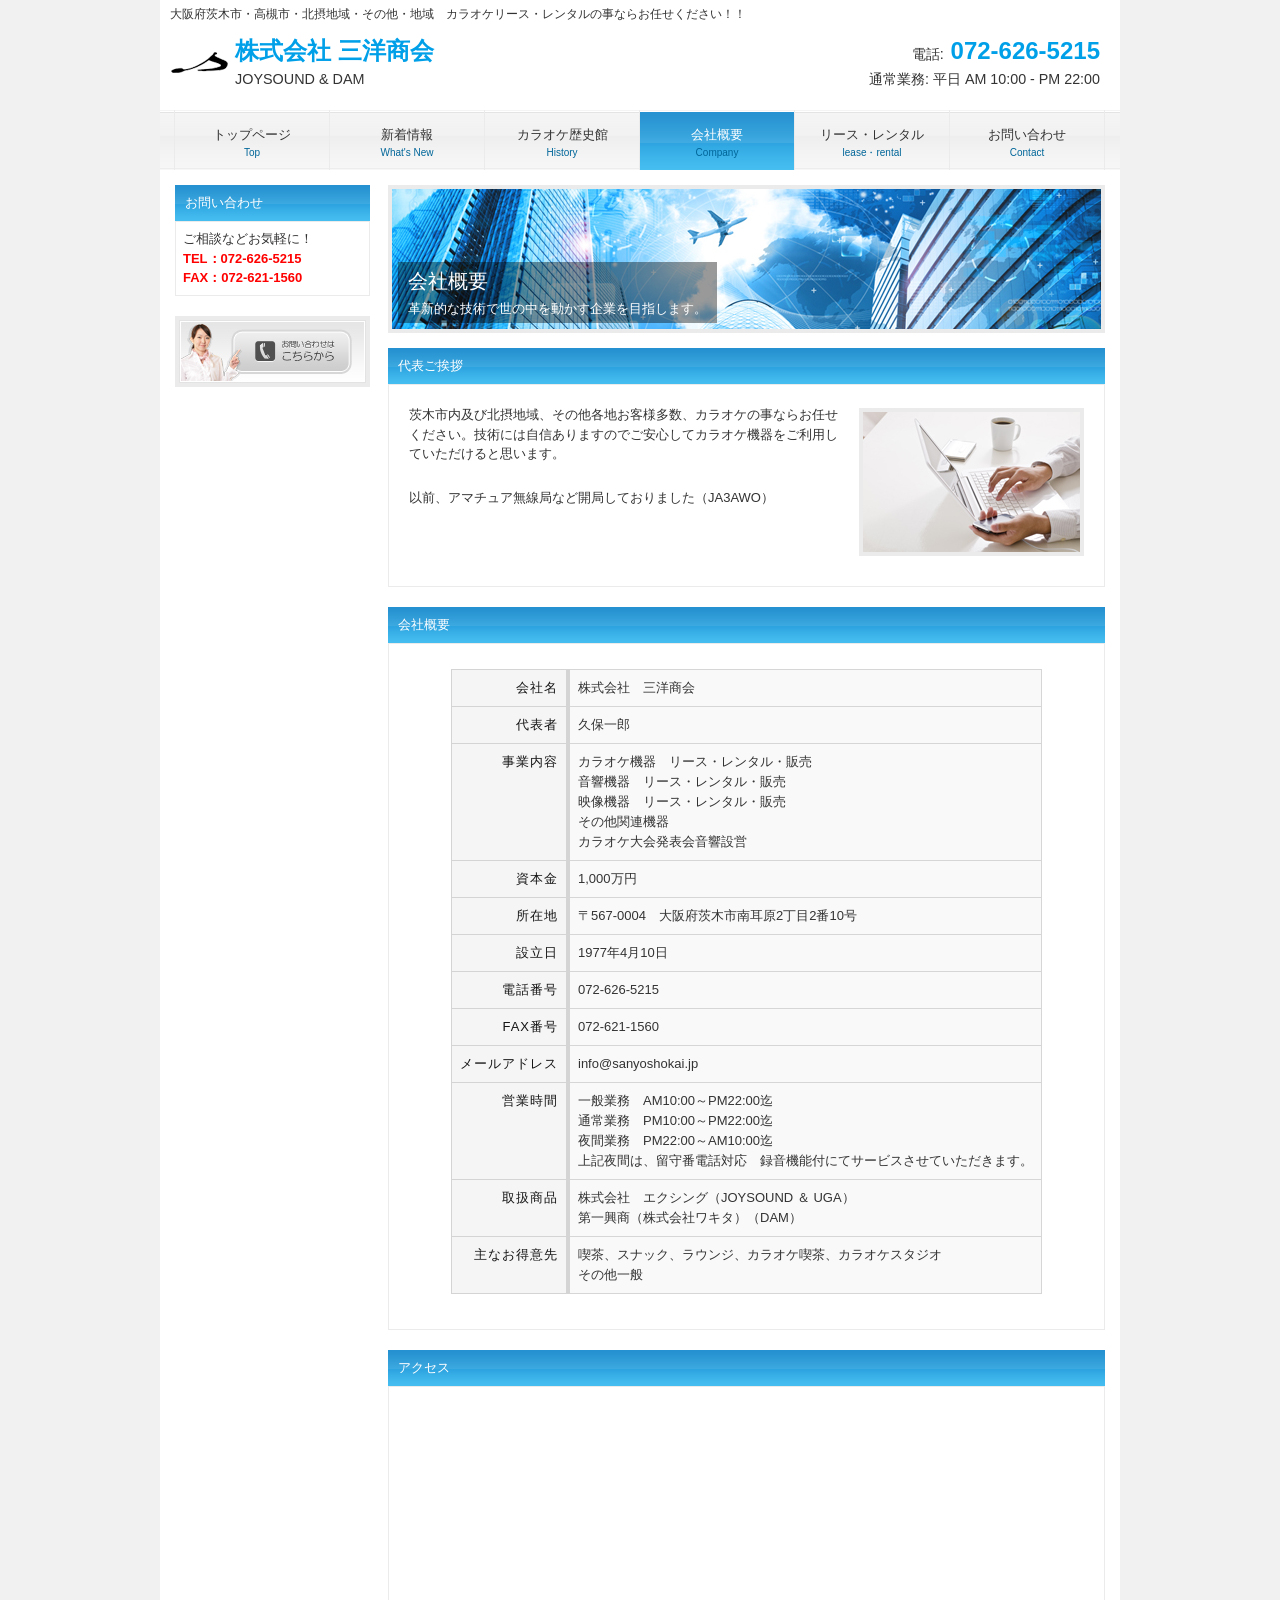
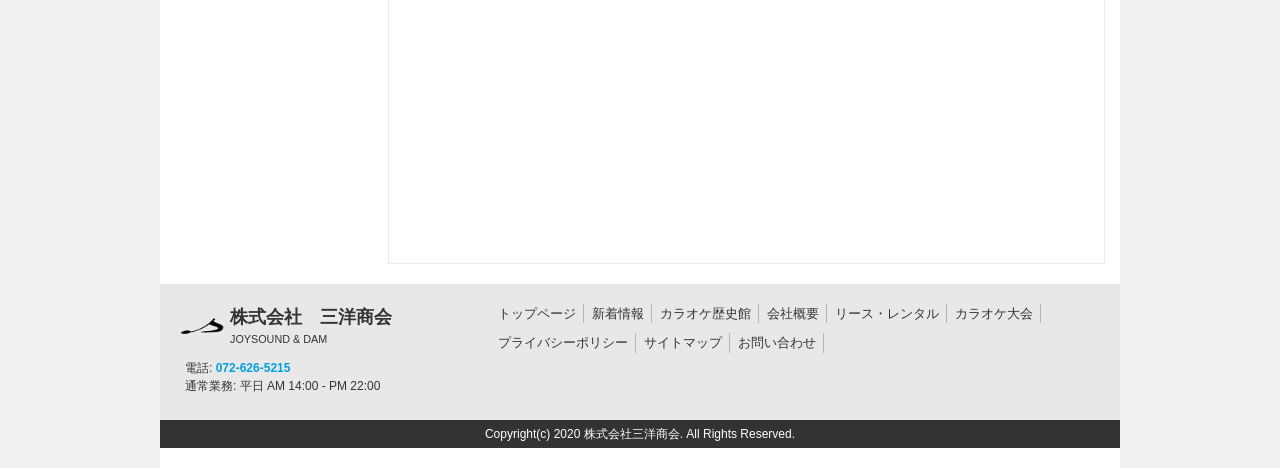
<file: company.html>
<!DOCTYPE html>
<html dir="ltr" lang="ja">
<head>
<meta charset="UTF-8">
<meta name="viewport" content="width=device-width, user-scalable=yes, maximum-scale=1.0, minimum-scale=1.0">
<title>株式会社三洋商会　会社概要のページです。</title>
<meta name="keywords" content="">
<meta name="description" content="">
<link rel="stylesheet" href="style.css" type="text/css" media="screen">
<!--[if lt IE 9]>
<script src="js/html5.js"></script>
<script src="js/css3-mediaqueries.js"></script>
<![endif]-->
<script src="js/jquery1.7.2.min.js"></script>
<script src="js/script.js"></script>
</head>

<body id="subpage">

<div id="wrapper">

  <header id="header">
			<h1>大阪府茨木市・高槻市・北摂地域・その他・地域　カラオケリース・レンタルの事ならお任せください！！</h1>
      <!-- ロゴ -->
		<div class="logo">
			<a href="index.html"><img src="images/logo.png" width="60" height="60" alt="Sample site" /><p>株式会社 三洋商会<span>JOYSOUND & DAM</span></p></a>
		</div>
		<!-- / ロゴ -->
		<!-- 電話番号+受付時間 -->
		<div class="info">
			<p class="tel"><span>電話:</span> 072-626-5215</p>
			<p class="open">通常業務: 平日 AM 10:00 - PM 22:00</p>
		</div>
		<!-- / 電話番号+受付時間 -->
	</header>

	<!-- メインナビゲーション -->
  <nav id="mainNav">
  	<a class="menu" id="menu"><span>MENU</span></a>
		<div class="panel">   
    	<ul>
    		<li><a href="index.html"><strong>トップページ</strong><span>Top</span></a></li>
				<li><a href="news.html"><strong>新着情報</strong><span>What's New</span></a></li>
				<li><a href="history.html"><strong>カラオケ歴史館</strong><span>History</span></a></li>
				<li class="active"><a href="company.html"><strong>会社概要</strong><span>Company</span></a></li>
				<li><a href="rental.html"><strong>リース・レンタル</strong><span>lease・rental</span></a></li>
				<li class="last"><a href="contact.html"><strong>お問い合わせ</strong><span>Contact</span></a></li>
			</ul>   
    </div>
  </nav>
  <!-- / メインナビゲーション -->
  
  <!-- コンテンツ -->
	<section id="main">
  
  	<!-- メイン画像 -->
		<div id="mainBanner">
			<img src="images/mainImg2.jpg" width="709" height="140" alt="">
    	<div class="slogan">
				<h2>会社概要</h2>
				<p>革新的な技術で世の中を動かす企業を目指します。</p>
			</div>
		</div>
		<!-- / メイン画像 -->
    
    <section class="content">
    	<h3 class="heading">代表ご挨拶</h3>
      <article>
			<img src="images/sample1.jpg" width="217" height="140" alt="" class="alignright border" />
			<p>茨木市内及び北摂地域、その他各地お客様多数、カラオケの事ならお任せください。技術には自信ありますのでご安心してカラオケ機器をご利用していただけると思います。</p>
			<br>
			<p>以前、アマチュア無線局など開局しておりました（JA3AWO）</p>
    	</article>
    </section>
    
    
		<section class="content">
			<h3 class="heading">会社概要</h3>
      <article>
				<table class="table">
				<tr>
					<th>会社名</th>
					<td>株式会社　三洋商会</td>
				</tr>
				<tr>
					<th>代表者</th>
					<td>久保一郎</td>
				</tr>
				<tr>
					<th>事業内容</th>
					<td><ul><li>カラオケ機器　リース・レンタル・販売</li><li>音響機器　リース・レンタル・販売</li><li>映像機器　リース・レンタル・販売</li><li>その他関連機器</li><li>カラオケ大会発表会音響設営</li></ul></td>
				</tr>
				<tr>
					<th>資本金</th>
					<td>1,000万円</td>
				</tr>
				<tr>
					<th>所在地</th>
					<td>〒567-0004　大阪府茨木市南耳原2丁目2番10号</td>
				</tr>
				<tr>
					<th>設立日</th>
					<td>1977年4月10日</td>
				</tr>
				<tr>
					<th>電話番号</th>
					<td>072-626-5215</td>
				</tr>
				<tr>
					<th>FAX番号</th>
					<td>072-621-1560</td>
				</tr>
				<tr>
					<th>メールアドレス</th>
					<td>info@sanyoshokai.jp</td>
				</tr>
				<tr>
					<th>営業時間</th>
					<td><ul><li>一般業務　AM10:00～PM22:00迄</li><li>通常業務　PM10:00～PM22:00迄</li><li>夜間業務　PM22:00～AM10:00迄</li><li>上記夜間は、留守番電話対応　録音機能付にてサービスさせていただきます。</li></ul></td>
				</tr>
				<tr>
					<th>取扱商品</th>
					<td><ul><li>株式会社　エクシング（JOYSOUND ＆ UGA）</li><li>第一興商（株式会社ワキタ）（DAM）</li></ul></td>
				</tr>
				<tr>
					<th>主なお得意先</th>
					<td>喫茶、スナック、ラウンジ、カラオケ喫茶、カラオケスタジオ<br>その他一般</td>
				</tr>

				</table>
    	</article>
		</section>
    
    <section class="content" id="gallery">
			<h3 class="heading">アクセス</h3>
				<article>

					<center>
					<iframe src="https://www.google.com/maps/embed?pb=!1m18!1m12!1m3!1d3274.7534658216923!2d135.56725901523583!3d34.83729058039965!2m3!1f0!2f0!3f0!3m2!1i1024!2i768!4f13.1!3m3!1m2!1s0x6000fd23b0537c9b%3A0x552244fe8b3f36f4!2z44CSNTY3LTAwMDQg5aSn6Ziq5bqc6Iyo5pyo5biC5Y2X6ICz5Y6f77yS5LiB55uu77yS4oiS77yR77yQ!5e0!3m2!1sja!2sjp!4v1585795069398!5m2!1sja!2sjp" width="600" height="450" frameborder="0" style="border:0;" allowfullscreen="" aria-hidden="false" tabindex="0"></iframe>
					</center>

				</article>
		</section>
    
	</section>
	<!-- / コンテンツ -->

	<aside id="sidebar">
       
		<h3 class="heading">お問い合わせ</h3>
    <article>
			
			<p>ご相談などお気軽に！</p>
			<p style="color:red;font-weight: bold;">TEL：072-626-5215</p>
			<p style="color:red;font-weight: bold;">FAX：072-621-1560</p>

    </article>
    
    
			<p><a href="contact.html"><img src="images/side_banner.jpg" width="187" height="63" alt="" class="border" /></a></p>
    
	</aside>
 
	<!-- フッター -->
	<footer id="footer">
		<!-- 左側 -->
		<div id="info" class="grid">
			<!-- ロゴ -->
			<div class="logo">
				<a href="index.html"><img src="images/logo.png" width="45" height="45" alt="Sample site"><p>株式会社　三洋商会<br><span>JOYSOUND & DAM</span></p></a>
			</div>
			<!-- / ロゴ -->
			<!-- 電話番号+受付時間 -->
			<div class="info">
				<p class="tel"><span>電話:</span> 072-626-5215</p>
				<p class="open">通常業務: 平日 AM 14:00 - PM 22:00</p>
			</div>
			<!-- / 電話番号+受付時間 -->
		</div>  
		<!-- / 左側 -->
		<!-- 右側 ナビゲーション -->
		<ul class="footnav">
			<li><a href="index.html">トップページ</a></li>
			<li><a href="news.html">新着情報</a></li>
			<li><a href="history.html">カラオケ歴史館</a></li>
			<li><a href="company.html">会社概要</a></li>
			<li><a href="rental.html">リース・レンタル</a></li>
			<li><a href="2020karaoke.html">カラオケ大会</a></li>
			<li><a href="privacypolicy.html">プライバシーポリシー</a></li>
			<li><a href="sitemap.html">サイトマップ</a></li>
			<li><a href="contact.html">お問い合わせ</a></li>
		</ul>
		<!-- / 右側 ナビゲーション -->
	</footer>
	<!-- / フッター -->
	<address>Copyright(c) 2020 株式会社三洋商会. All Rights Reserved.</address>
</div>

</body>
</html>
</file>
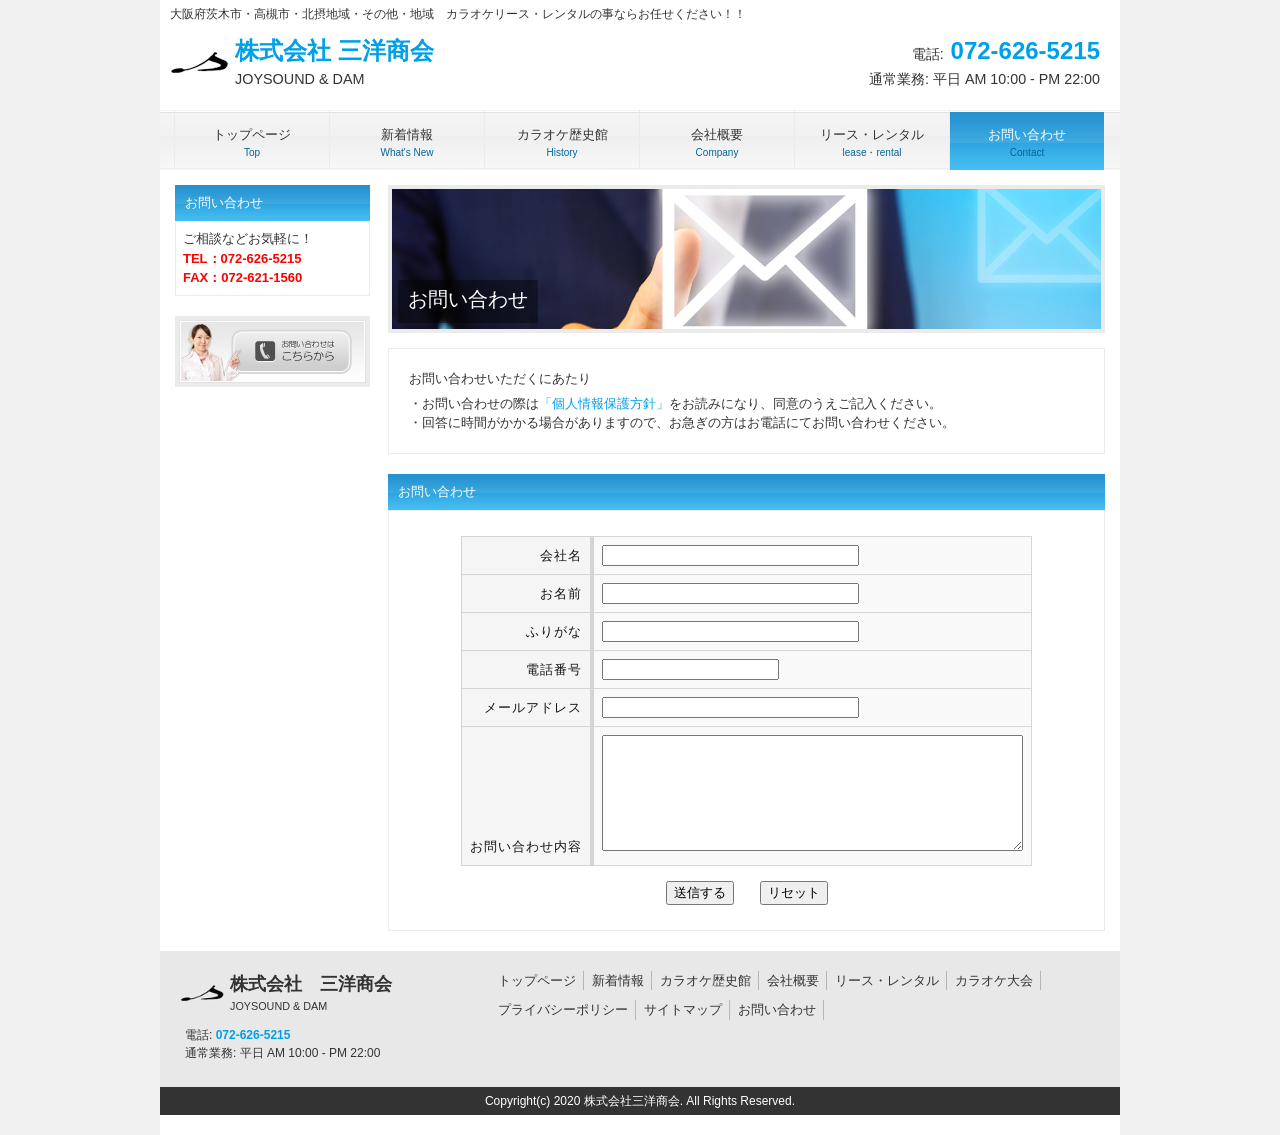
<file: contact.html>
<!DOCTYPE html>
<html dir="ltr" lang="ja">
<head>
<meta charset="UTF-8">
<meta name="viewport" content="width=device-width, user-scalable=yes, maximum-scale=1.0, minimum-scale=1.0">
<title>株式会社三洋商会　新着情報のページです。</title>
<meta name="keywords" content="">
<meta name="description" content="">
<link rel="stylesheet" href="style.css" type="text/css" media="screen">
<!--[if lt IE 9]>
<script src="js/html5.js"></script>
<script src="js/css3-mediaqueries.js"></script>
<![endif]-->
<script src="js/jquery1.7.2.min.js"></script>
<script src="js/script.js"></script>
</head>

<body id="subpage">

<div id="wrapper">

  <header id="header">
			<h1>大阪府茨木市・高槻市・北摂地域・その他・地域　カラオケリース・レンタルの事ならお任せください！！</h1>
      <!-- ロゴ -->
		<div class="logo">
			<a href="index.html"><img src="images/logo.png" width="60" height="60" alt="Sample site" /><p>株式会社 三洋商会<span>JOYSOUND & DAM</span></p></a>
		</div>
		<!-- / ロゴ -->
		<!-- 電話番号+受付時間 -->
		<div class="info">
			<p class="tel"><span>電話:</span> 072-626-5215</p>
			<p class="open">通常業務: 平日 AM 10:00 - PM 22:00</p>
		</div>
		<!-- / 電話番号+受付時間 -->
	</header>

	<!-- メインナビゲーション -->
  <nav id="mainNav">
  	<a class="menu" id="menu"><span>MENU</span></a>
		<div class="panel">   
    	<ul>
    		<li><a href="index.html"><strong>トップページ</strong><span>Top</span></a></li>
				<li><a href="news.html"><strong>新着情報</strong><span>What's New</span></a></li>
				<li><a href="history.html"><strong>カラオケ歴史館</strong><span>History</span></a></li>
				<li><a href="company.html"><strong>会社概要</strong><span>Company</span></a></li>
				<li><a href="rental.html"><strong>リース・レンタル</strong><span>lease・rental</span></a></li>
				<li class="active"><a href="contact.html"><strong>お問い合わせ</strong><span>Contact</span></a></li>
			</ul>   
    </div>
  </nav>
  <!-- / メインナビゲーション -->
  
  <!-- コンテンツ -->
	<section id="main">
  
  	<!-- メイン画像 -->
		<div id="mainBanner">
			<img src="images/mainImg_9.jpg" width="709" height="140" alt="">
    	<div class="slogan">
				<h2>お問い合わせ</h2>
			</div>
		</div>

		<!-- / メイン画像 -->
    

    <section class="content">
      <article>


<p>お問い合わせいただくにあたり</p>
<ul>
<li>・お問い合わせの際は<a href="privacypolicy.html">「個人情報保護方針」</a>をお読みになり、同意のうえご記入ください。</li>
<li>・回答に時間がかかる場合がありますので、お急ぎの方はお電話にてお問い合わせください。</li>
</ul>







    	</article>
    </section>




    <section class="content">
    	<h3 class="heading">お問い合わせ</h3>

      <article>
				<table class="table">
				<tr>
					<th>会社名</th>
					<td><input type="text" name="company_name" size="30" maxlength="30"></td>
				</tr>
				<tr>
					<th>お名前</th>
					<td><input type="text" name="name" size="30" maxlength="30"></td>
				</tr>
				<tr>
					<th>ふりがな</th>
					<td><input type="text" name="furigana" size="30" maxlength="30"></td>
				</tr>
				<tr>
					<th>電話番号</th>
					<td><input name="tel" type="text" id="tel" value="" /></td>
				</tr>
				<tr>
					<th>メールアドレス</th>
					<td><input type="text" name="email" size="30" maxlength="30"></td>
				</tr>
				<tr>
					<th>お問い合わせ内容</th>
					<td><textarea name="inquiry_details" cols="50" rows="5" style="height:110px;"></textarea></td>
				</tr>

				</table>

				<p style="text-align:center;"><input type="submit" value="送信する">　　<input type="reset" value="リセット"></p>

    	</article>
		</section>






    	</article>
    </section>
    
    
    
    
	</section>
	<!-- / コンテンツ -->

	<aside id="sidebar">
       
		<h3 class="heading">お問い合わせ</h3>
    <article>
			
			<p>ご相談などお気軽に！</p>
			<p style="color:red;font-weight: bold;">TEL：072-626-5215</p>
			<p style="color:red;font-weight: bold;">FAX：072-621-1560</p>

    </article>
    
    
			<p><a href="contact.html"><img src="images/side_banner.jpg" width="187" height="63" alt="" class="border" /></a></p>
    
	</aside>
 
	<!-- フッター -->
	<footer id="footer">
		<!-- 左側 -->
		<div id="info" class="grid">
			<!-- ロゴ -->
			<div class="logo">
				<a href="index.html"><img src="images/logo.png" width="45" height="45" alt="Sample site"><p>株式会社　三洋商会<br><span>JOYSOUND & DAM</span></p></a>
			</div>
			<!-- / ロゴ -->
			<!-- 電話番号+受付時間 -->
			<div class="info">
				<p class="tel"><span>電話:</span> 072-626-5215</p>
				<p class="open">通常業務: 平日 AM 10:00 - PM 22:00</p>
			</div>
			<!-- / 電話番号+受付時間 -->
		</div>  
		<!-- / 左側 -->
		<!-- 右側 ナビゲーション -->
		<ul class="footnav">
			<li><a href="index.html">トップページ</a></li>
			<li><a href="news.html">新着情報</a></li>
			<li><a href="history.html">カラオケ歴史館</a></li>
			<li><a href="company.html">会社概要</a></li>
			<li><a href="rental.html">リース・レンタル</a></li>
			<li><a href="2020karaoke.html">カラオケ大会</a></li>
			<li><a href="privacypolicy.html">プライバシーポリシー</a></li>
			<li><a href="sitemap.html">サイトマップ</a></li>
			<li><a href="contact.html">お問い合わせ</a></li>
		</ul>
		<!-- / 右側 ナビゲーション -->
	</footer>
	<!-- / フッター -->
	<address>Copyright(c) 2020 株式会社三洋商会. All Rights Reserved.</address>
</div>

</body>
</html>
</file>
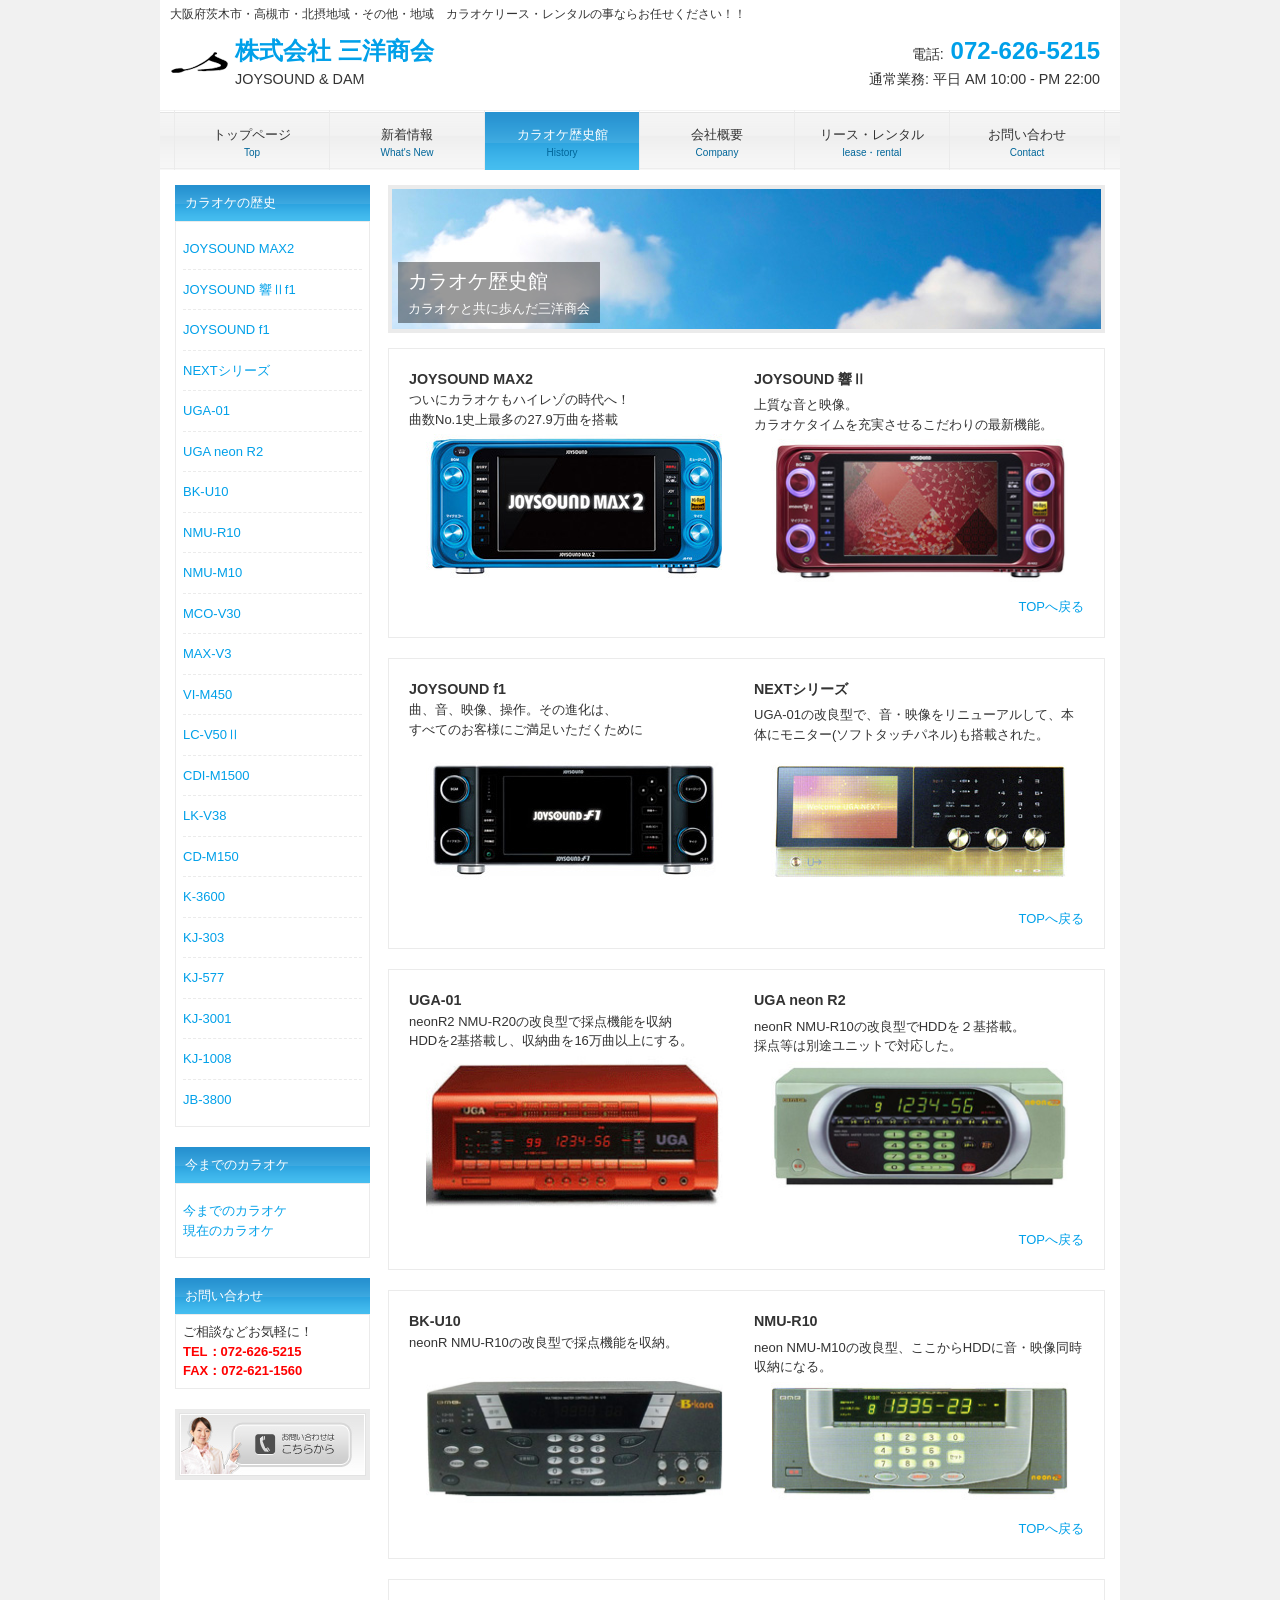
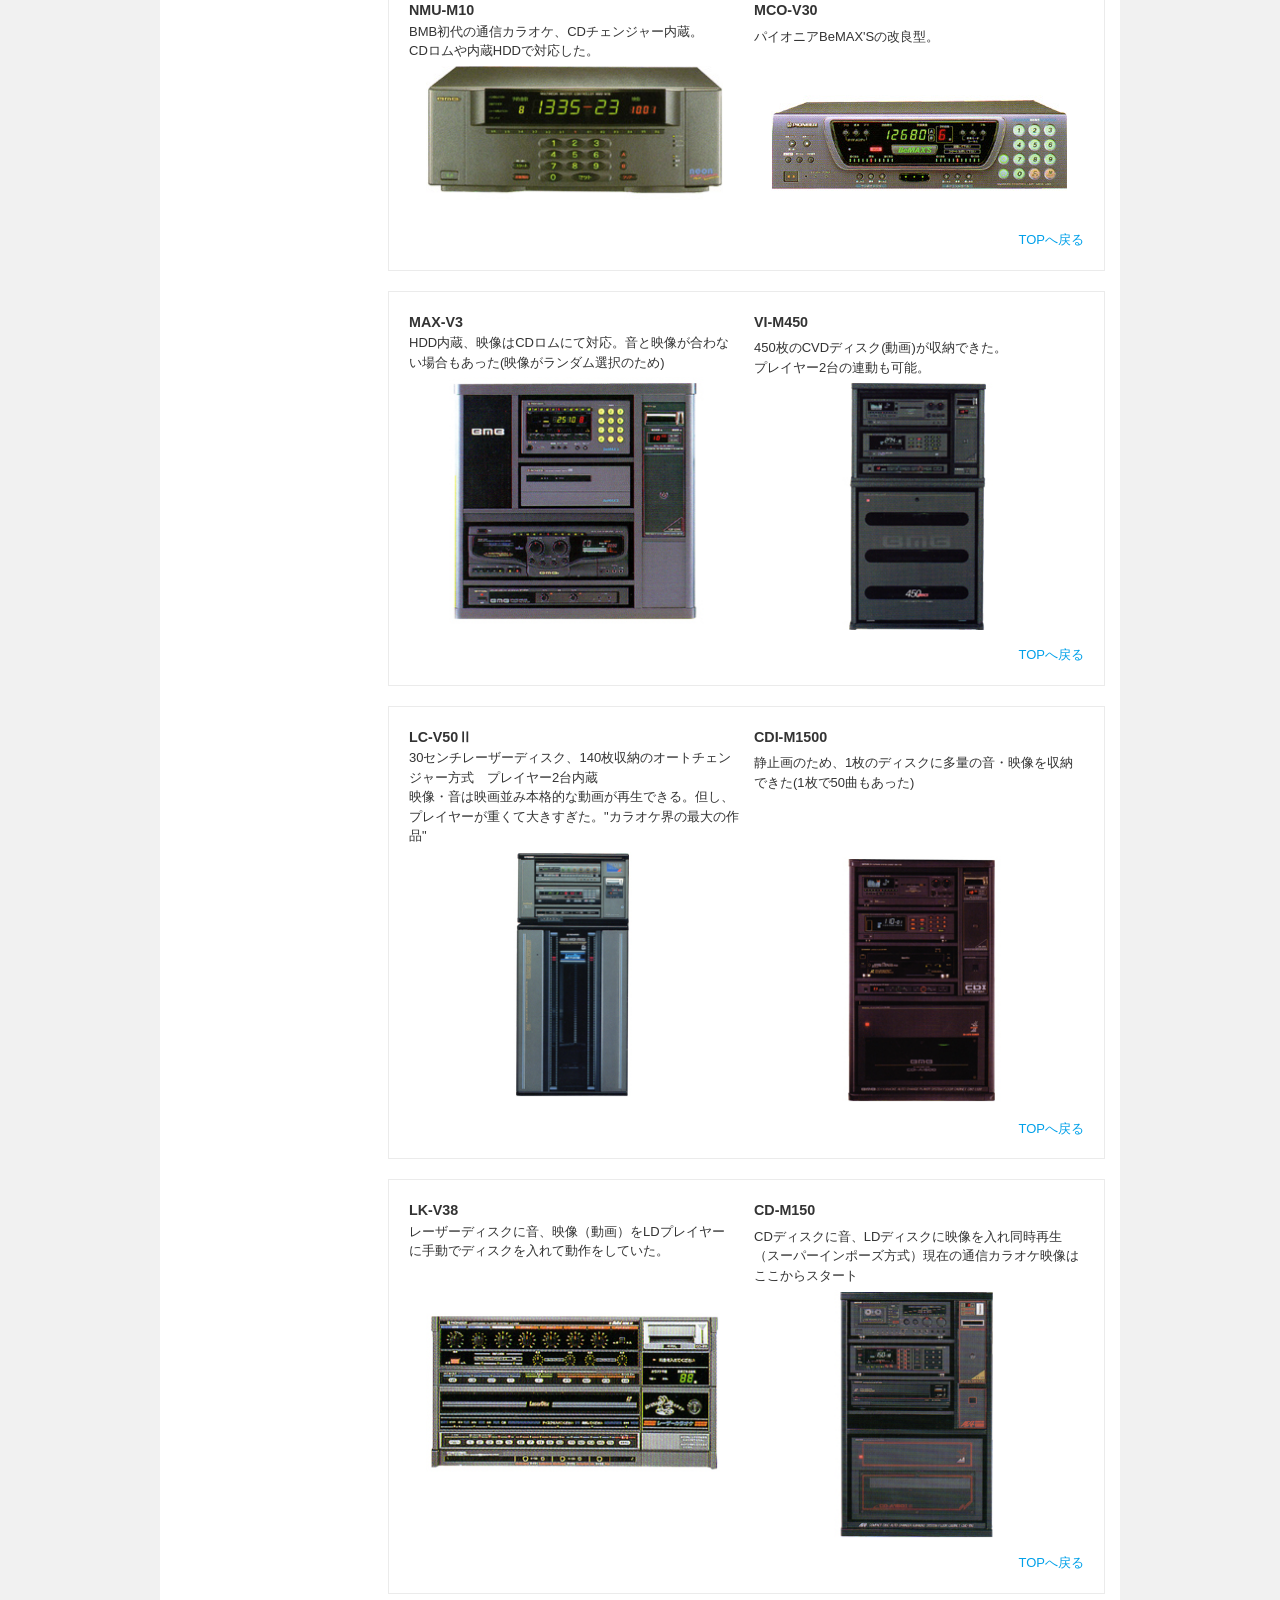
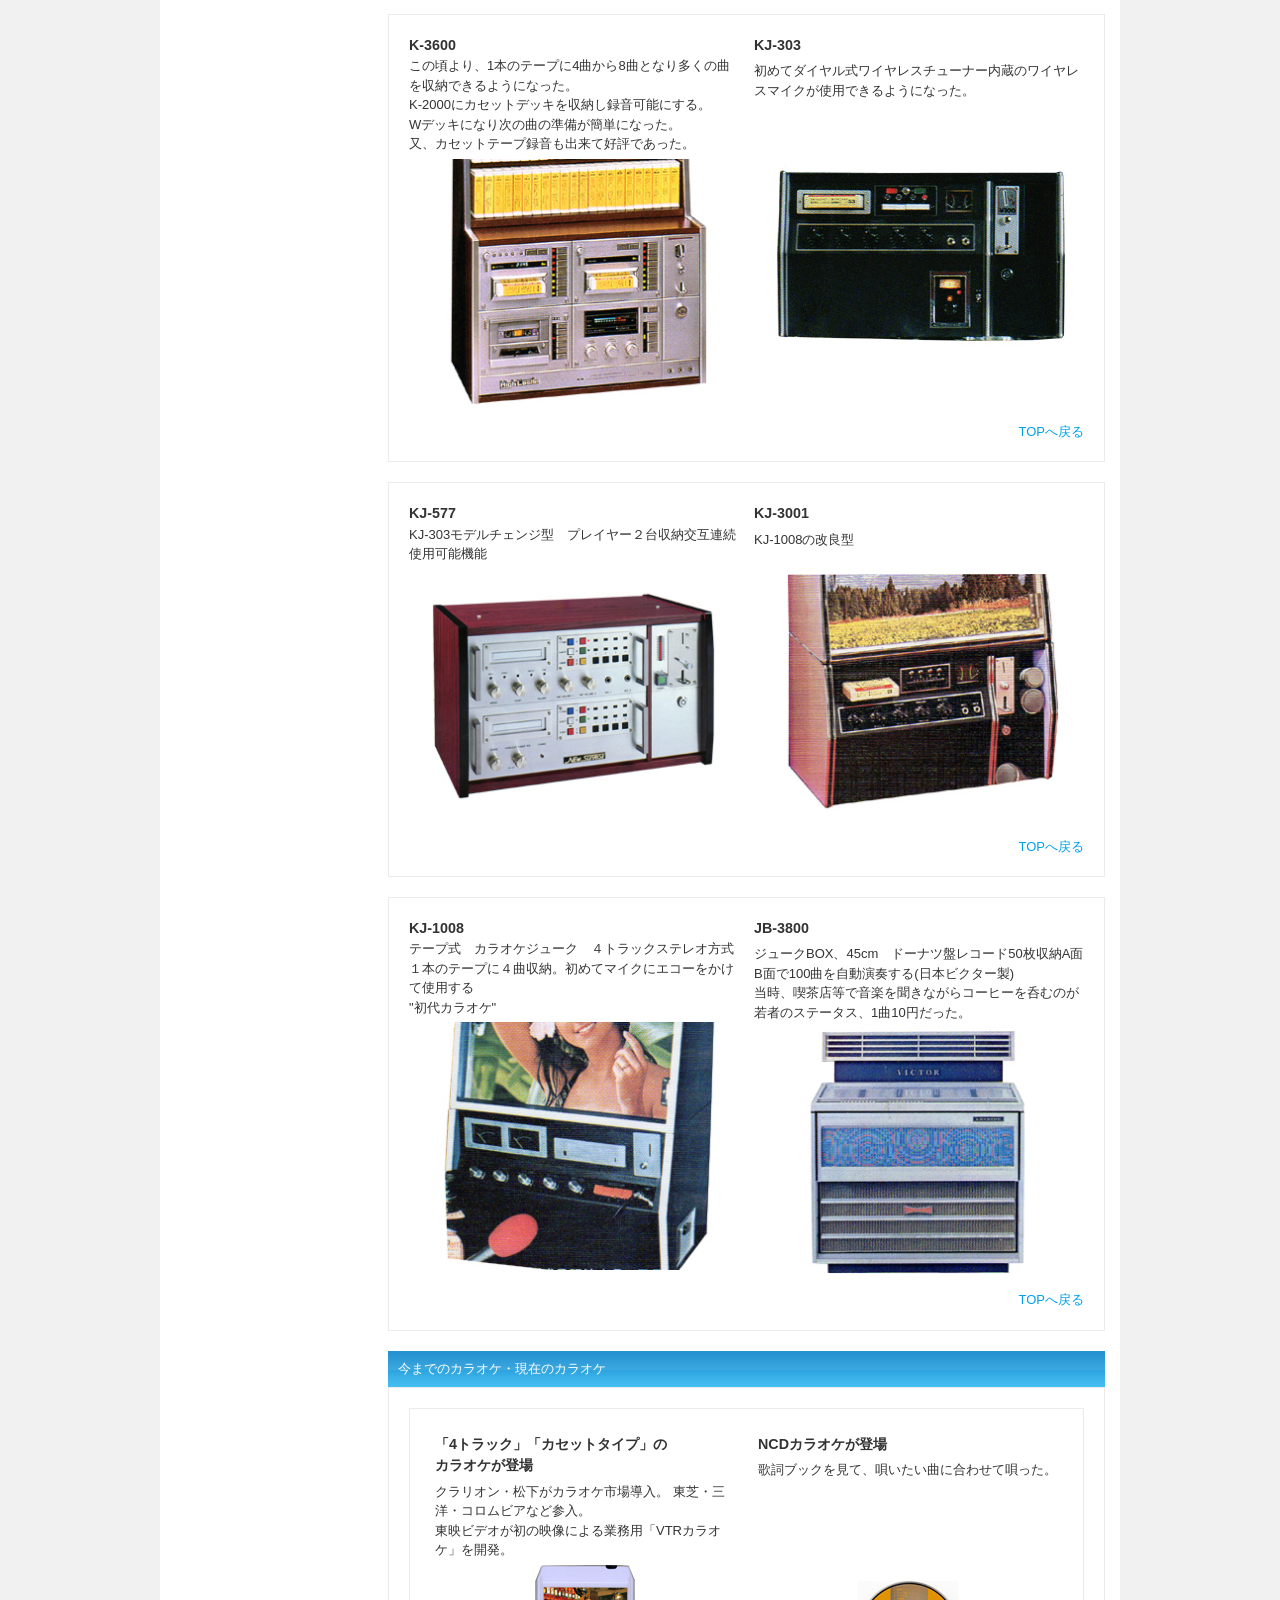
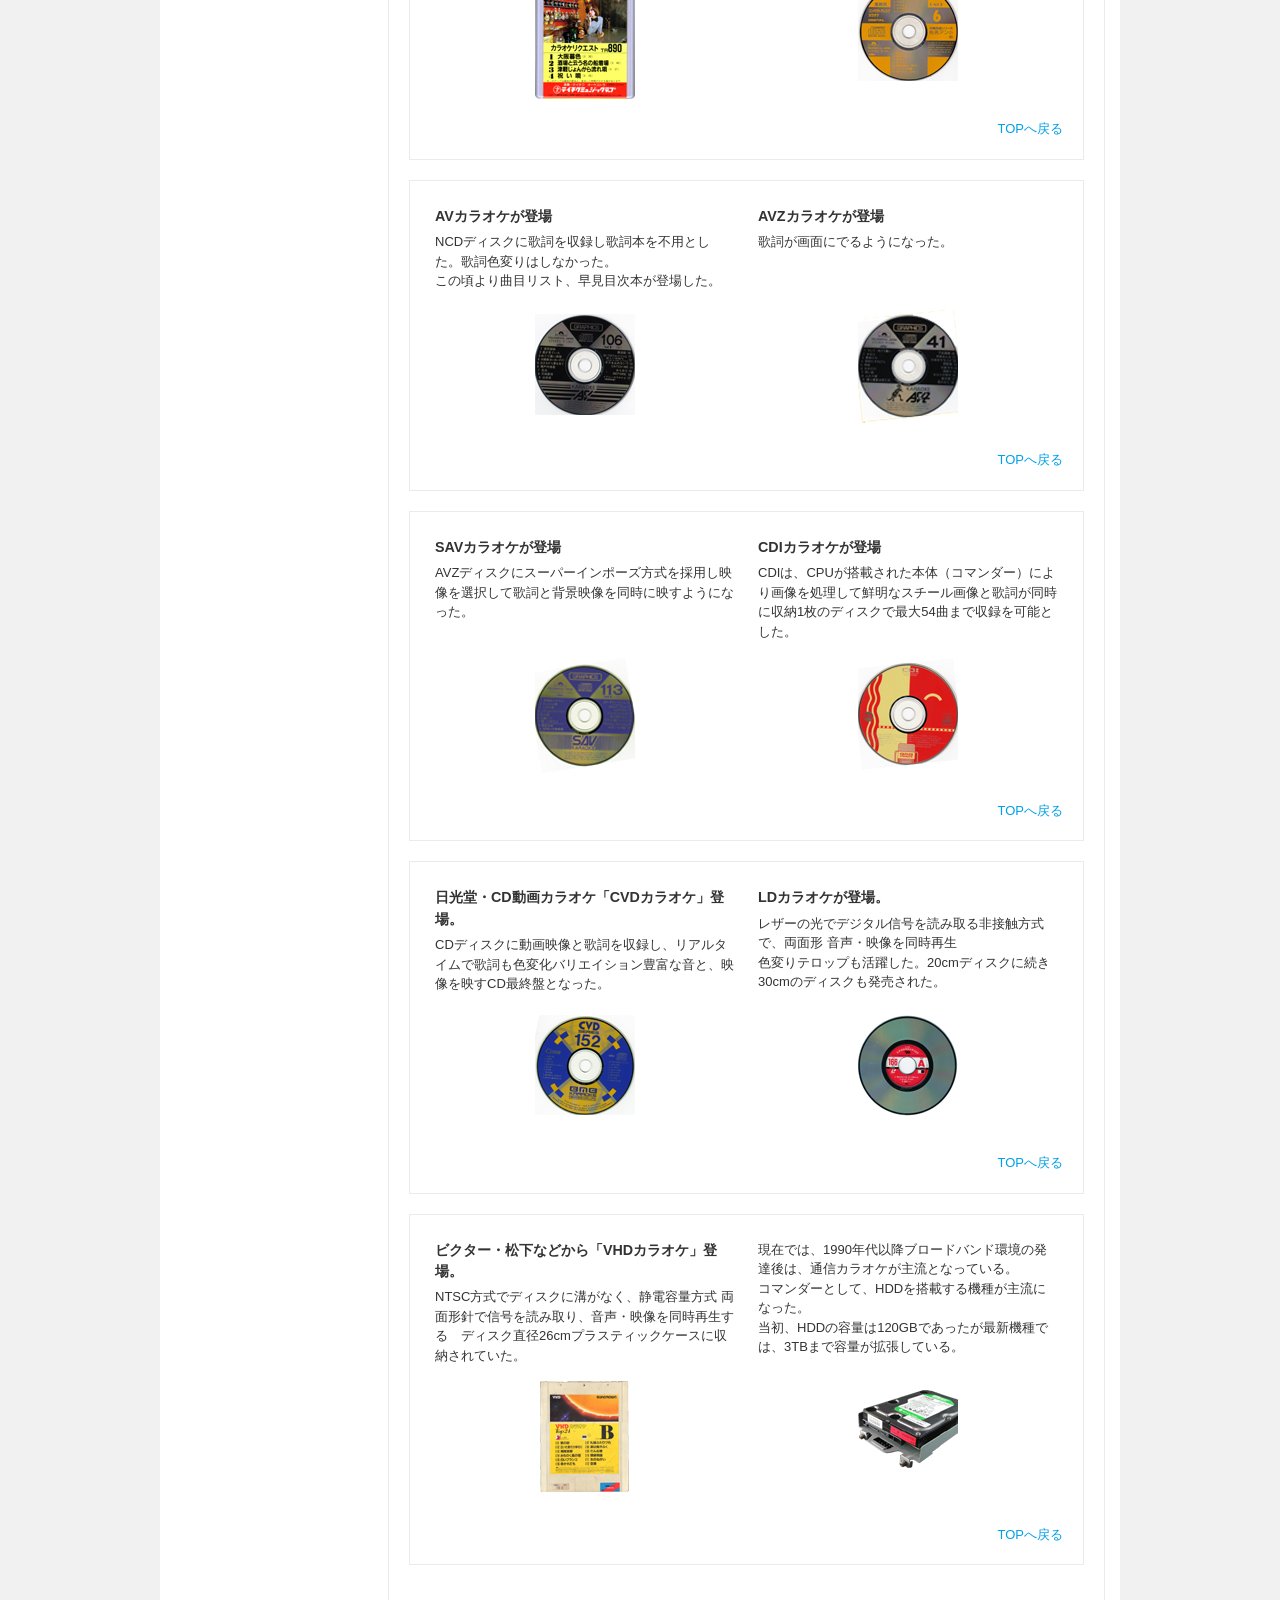
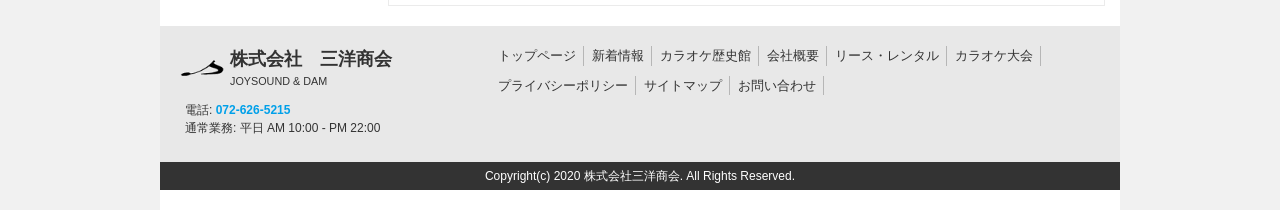
<file: history.html>
<!DOCTYPE html>
<html dir="ltr" lang="ja">
<head>
<meta charset="UTF-8">
<meta name="viewport" content="width=device-width, user-scalable=yes, maximum-scale=1.0, minimum-scale=1.0">
<title>株式会社三洋商会　カラオケ歴史館のページです。</title>
<meta name="keywords" content="">
<meta name="description" content="">
<link rel="stylesheet" href="style.css" type="text/css" media="screen">
<link rel="stylesheet" href="style_v.css" type="text/css" media="screen">
<!--[if lt IE 9]>
<script src="js/html5.js"></script>
<script src="js/css3-mediaqueries.js"></script>
<![endif]-->
<script src="js/jquery1.7.2.min.js"></script>
<script src="js/script.js"></script>
<script src="js/jquery.timelinr-0.9.53.js" type="text/javascript"></script>



</head>

<body id="subpage">

<div id="wrapper">

  <header id="header">
			<h1>大阪府茨木市・高槻市・北摂地域・その他・地域　カラオケリース・レンタルの事ならお任せください！！</h1>
      <!-- ロゴ -->
		<div class="logo">
			<a href="index.html"><img src="images/logo.png" width="60" height="60" alt="Sample site" /><p>株式会社 三洋商会<span>JOYSOUND & DAM</span></p></a>
		</div>
		<!-- / ロゴ -->
		<!-- 電話番号+受付時間 -->
		<div class="info">
			<p class="tel"><span>電話:</span> 072-626-5215</p>
			<p class="open">通常業務: 平日 AM 10:00 - PM 22:00</p>
		</div>
		<!-- / 電話番号+受付時間 -->
	</header>

	<!-- メインナビゲーション -->
  <nav id="mainNav">
  	<a class="menu" id="menu"><span>MENU</span></a>
		<div class="panel">   
    	<ul>
    		<li><a href="index.html"><strong>トップページ</strong><span>Top</span></a></li>
				<li><a href="news.html"><strong>新着情報</strong><span>What's New</span></a></li>
				<li class="active"><a href="history.html"><strong>カラオケ歴史館</strong><span>History</span></a></li>
				<li><a href="company.html"><strong>会社概要</strong><span>Company</span></a></li>
				<li><a href="rental.html"><strong>リース・レンタル</strong><span>lease・rental</span></a></li>
				<li class="last"><a href="contact.html"><strong>お問い合わせ</strong><span>Contact</span></a></li>
			</ul>   
    </div>
  </nav>
  <!-- / メインナビゲーション -->
  
  <!-- コンテンツ -->
	<section id="main">
  
  	<!-- メイン画像 -->
		<div id="mainBanner">
			<img src="images/mainImg_6.jpg" width="709" height="140" alt="">
    	<div class="slogan">
				<h2>カラオケ歴史館</h2>
				<p>カラオケと共に歩んだ三洋商会</p>
			</div>
		</div>
		<!-- / メイン画像 -->



<!--- 1 --->
<section class="content">


	<article>
		<div style="width:330px;float:left;" id="a">
			<h3 id="1">
				<span style="font-weight:bold;font-size:1.1em;">JOYSOUND MAX2</span>
			</h3>
			<p>
				ついにカラオケもハイレゾの時代へ！<br>
				曲数No.1史上最多の27.9万曲を搭載
			</p>
			<div style="text-align:center;">
				<img src="images/history/max2.jpg" alt="JOYSOUND MAX2">
			</div>
		</div>
			


		<div style="width:330px;float:right;">
			<p>
				<span style="font-weight:bold;font-size:1.1em;">JOYSOUND 響Ⅱ</span>
			</p>
			<p>
				上質な音と映像。<br>カラオケタイムを充実させるこだわりの最新機能。
			</p>
			<div style="text-align:center;">
				<img src="images/history/hibiki2.jpg" alt="JOYSOUND 響Ⅱ">
			</div>
		</div>


		<div style="clear: both;">


		<div style="text-align:right;padding-top:10px;"><a href="history.html">TOPへ戻る</a></div>
	</article>

</section>


<!--- 2 --->
<section class="content">


	<article>
		<div style="width:330px;float:left;">
			<h3 id="2">
				<span style="font-weight:bold;font-size:1.1em;">JOYSOUND f1</span>
			</h3>
			<p>
				曲、音、映像、操作。その進化は、<br>
				すべてのお客様にご満足いただくために
			</p>
			<div style="text-align:center;">
				<img src="images/history/2013.jpg" alt="JOYSOUND f1">
			</div>
		</div>



		<div style="width:330px;float:right;">
			<p>
				<span style="font-weight:bold;font-size:1.1em;">NEXTシリーズ</span>
			</p>
			<p>
				UGA-01の改良型で、音・映像をリニューアルして、本体にモニター(ソフトタッチパネル)も搭載された。
			</p>
			<div style="text-align:center;">
				<img src="images/history/2010.jpg" alt="NEXTシリーズ">
			</div>
		</div>


		<div style="clear: both;">


		<div style="text-align:right;padding-top:10px;"><a href="history.html">TOPへ戻る</a></div>
	</article>

</section>




<!--- 3 --->
<section class="content">


	<article>
		<div style="width:330px;float:left;">
			<h3 id="3">
				<span style="font-weight:bold;font-size:1.1em;">UGA-01</span>
			</h3>
			<p>
				neonR2 NMU-R20の改良型で採点機能を収納<br>
				HDDを2基搭載し、収納曲を16万曲以上にする。
			</p>
			<div style="text-align:center;">
				<img src="images/history/2007.jpg" alt="UGA-01">
			</div>
		</div>



		<div style="width:330px;float:right;">
			<p>
				<span style="font-weight:bold;font-size:1.1em;">UGA neon R2</span>
			</p>
			<p>
				neonR NMU-R10の改良型でHDDを２基搭載。<br>
				採点等は別途ユニットで対応した。
			</p>
			<div style="text-align:center;">
				<img src="images/history/2006.jpg" alt="UGA neon R2">
			</div>
		</div>


		<div style="clear: both;">


		<div style="text-align:right;padding-top:10px;"><a href="history.html">TOPへ戻る</a></div>
	</article>

</section>





<!--- 4 --->
<section class="content">


	<article>
		<div style="width:330px;float:left;">
			<h3 id="4">
				<span style="font-weight:bold;font-size:1.1em;">BK-U10</span>
			</h3>
			<p>
				neonR NMU-R10の改良型で採点機能を収納。<br><br>
			</p>
			<div style="text-align:center;">
				<img src="images/history/2002.jpg" alt="BK-U10">
			</div>
		</div>



		<div style="width:330px;float:right;">
			<p>
				<span style="font-weight:bold;font-size:1.1em;">NMU-R10</span>
			</p>
			<p>
				neon NMU-M10の改良型、ここからHDDに音・映像同時収納になる。
			</p>
			<div style="text-align:center;">
				<img src="images/history/2001.jpg" alt="NMU-R10">
			</div>
		</div>


		<div style="clear: both;">


		<div style="text-align:right;padding-top:10px;"><a href="history.html">TOPへ戻る</a></div>
	</article>

</section>







<!--- 5 --->
<section class="content">


	<article>
		<div style="width:330px;float:left;">
			<h3 id="5">
				<span style="font-weight:bold;font-size:1.1em;">NMU-M10</span>
			</h3>
			<p>
				BMB初代の通信カラオケ、CDチェンジャー内蔵。<br>
				CDロムや内蔵HDDで対応した。
			</p>
			<div style="text-align:center;">
				<img src="images/history/1997.jpg" alt="NMU-M10">
			</div>
		</div>



		<div style="width:330px;float:right;">
			<p>
				<span style="font-weight:bold;font-size:1.1em;">MCO-V30</span>
			</p>
			<p>
				パイオニアBeMAX'Sの改良型。<br><br>
			</p>
			<div style="text-align:center;">
				<img src="images/history/1996.jpg" alt="MCO-V30">
			</div>
		</div>


		<div style="clear: both;">


		<div style="text-align:right;padding-top:10px;"><a href="history.html">TOPへ戻る</a></div>
	</article>

</section>





<!--- 6 --->
<section class="content">


	<article>
		<div style="width:330px;float:left;">
			<h3 id="6">
				<span style="font-weight:bold;font-size:1.1em;">MAX-V3</span>
			</h3>
			<p>
				HDD内蔵、映像はCDロムにて対応。音と映像が合わない場合もあった(映像がランダム選択のため)
			</p>
			<div style="text-align:center;">
				<img src="images/history/1995.jpg" alt="MAX-V3">
			</div>
		</div>



		<div style="width:330px;float:right;">
			<p>
				<span style="font-weight:bold;font-size:1.1em;">VI-M450</span>
			</p>
			<p>
				450枚のCVDディスク(動画)が収納できた。<br>
				プレイヤー2台の連動も可能。
			</p>
			<div style="text-align:center;">
				<img src="images/history/1994.jpg" alt="VI-M450">
			</div>
		</div>


		<div style="clear: both;">


		<div style="text-align:right;padding-top:10px;"><a href="history.html">TOPへ戻る</a></div>
	</article>

</section>





<!--- 7 --->
<section class="content">


	<article>
		<div style="width:330px;float:left;">
			<h3 id="7">
				<span style="font-weight:bold;font-size:1.1em;">LC-V50Ⅱ</span>
			</h3>
			<p>
				30センチレーザーディスク、140枚収納のオートチェンジャー方式　プレイヤー2台内蔵<br>
				映像・音は映画並み本格的な動画が再生できる。但し、プレイヤーが重くて大きすぎた。"カラオケ界の最大の作品"
			</p>
			<div style="text-align:center;">
				<img src="images/history/lc-v50.jpg" alt="LC-V50Ⅱ">
			</div>
		</div>



		<div style="width:330px;float:right;">
			<p>
				<span style="font-weight:bold;font-size:1.1em;">CDI-M1500</span>
			</p>
			<p>
				静止画のため、1枚のディスクに多量の音・映像を収納できた(1枚で50曲もあった)<br><br><br><br>
			</p>
			<div style="text-align:center;">
				<img src="images/history/cdi-m1500.jpg" alt="CDI-M1500">
			</div>
		</div>


		<div style="clear: both;">


		<div style="text-align:right;padding-top:10px;"><a href="history.html">TOPへ戻る</a></div>
	</article>

</section>





<!--- 8 --->
<section class="content">


	<article>
		<div style="width:330px;float:left;">
			<h3 id="8">
				<span style="font-weight:bold;font-size:1.1em;">LK-V38</span>
			</h3>
			<p>
				レーザーディスクに音、映像（動画）をLDプレイヤー<br>に手動でディスクを入れて動作をしていた。
			</p>
			<div style="text-align:center;">
				<img src="images/history/lk-v38.jpg" alt="LK-V38">
			</div>
		</div>



		<div style="width:330px;float:right;">
			<p>
				<span style="font-weight:bold;font-size:1.1em;">CD-M150</span>
			</p>
			<p>
				CDディスクに音、LDディスクに映像を入れ同時再生（スーパーインポーズ方式）現在の通信カラオケ映像はここからスタート
			</p>
			<div style="text-align:center;">
				<img src="images/history/cd-m150.jpg" alt="CD-M150">
			</div>
		</div>


		<div style="clear: both;">


		<div style="text-align:right;padding-top:10px;"><a href="history.html">TOPへ戻る</a></div>
	</article>

</section>





<!--- 9 --->
<section class="content">


	<article>
		<div style="width:330px;float:left;">
			<h3 id="9">
				<span style="font-weight:bold;font-size:1.1em;">K-3600</span>
			</h3>
			<p>
				この頃より、1本のテープに4曲から8曲となり多くの曲を収納できるようになった。<br>
				K-2000にカセットデッキを収納し録音可能にする。<br>
				Wデッキになり次の曲の準備が簡単になった。<br>
				又、カセットテープ録音も出来て好評であった。
			</p>
			<div style="text-align:center;">
				<img src="images/history/k-3600.jpg" alt="K-3600">
			</div>
		</div>



		<div style="width:330px;float:right;">
			<p>
				<span style="font-weight:bold;font-size:1.1em;">KJ-303</span>
			</p>
			<p>
				初めてダイヤル式ワイヤレスチューナー内蔵のワイヤレスマイクが使用できるようになった。<br><br><br><br>
			</p>
			<div style="text-align:center;">
				<img src="images/history/kj-303.jpg" alt="KJ-303">
			</div>
		</div>


		<div style="clear: both;">


		<div style="text-align:right;padding-top:10px;"><a href="history.html">TOPへ戻る</a></div>
	</article>

</section>




<!--- 10 --->
<section class="content">


	<article>
		<div style="width:330px;float:left;">
			<h3 id="10">
				<span style="font-weight:bold;font-size:1.1em;">KJ-577</span>
			</h3>
			<p>
				KJ-303モデルチェンジ型　プレイヤー２台収納交互連続使用可能機能
			</p>
			<div style="text-align:center;">
				<img src="images/history/kj-577.jpg" alt="KJ-577">
			</div>
		</div>



		<div style="width:330px;float:right;">
			<p>
				<span style="font-weight:bold;font-size:1.1em;">KJ-3001</span>
			</p>
			<p>
				KJ-1008の改良型<br><br>
			</p>
			<div style="text-align:center;">
				<img src="images/history/kj-3001.jpg" alt="KJ-3001">
			</div>
		</div>


		<div style="clear: both;">


		<div style="text-align:right;padding-top:10px;"><a href="history.html">TOPへ戻る</a></div>
	</article>

</section>








<!--- 11 --->
<section class="content">


	<article>
		<div style="width:330px;float:left;">
			<h3 id="11">
				<span style="font-weight:bold;font-size:1.1em;">KJ-1008</span>
			</h3>
			<p>
				テープ式　カラオケジューク　４トラックステレオ方式　１本のテープに４曲収納。初めてマイクにエコーをかけて使用する<br>
				"初代カラオケ"
			</p>
			<div style="text-align:center;">
				<img src="images/history/kj-1008.jpg" alt="KJ-1008">
			</div>
		</div>



		<div style="width:330px;float:right;">
			<p>
				<span style="font-weight:bold;font-size:1.1em;">JB-3800</span>
			</p>
			<p>
				ジュークBOX、45cm　ドーナツ盤レコード50枚収納A面B面で100曲を自動演奏する(日本ビクター製)<br>
				当時、喫茶店等で音楽を聞きながらコーヒーを呑むのが若者のステータス、1曲10円だった。
			</p>
			<div style="text-align:center;">
				<img src="images/history/jb-3800.jpg" alt="JB-3800">
			</div>
		</div>


		<div style="clear: both;">


		<div style="text-align:right;padding-top:10px;"><a href="history.html">TOPへ戻る</a></div>
	</article>

</section>












    <section class="content">
<h3 class="heading" id="abc">今までのカラオケ・現在のカラオケ</h3>

      <article>






<!--- 001 --->
<section class="content">


	<article>
		<div style="width:300px;padding:5px;float:left;">
			<p>
				<span style="font-weight:bold;font-size:1.1em;">「4トラック」「カセットタイプ」の<br>カラオケが登場</span>
			</p>
			<p>
				クラリオン・松下がカラオケ市場導入。
				東芝・三洋・コロムビアなど参入。<br>
				東映ビデオが初の映像による業務用「VTRカラオケ」を開発。
			</p>
			<div style="text-align:center;">
				<img src="images/8tra.jpg" alt="8トラック">
			</div>
		</div>



		<div style="width:300px;padding:5px;float:right;">
			<p>
				<span style="font-weight:bold;font-size:1.1em;">NCDカラオケが登場</span>
			</p>
			<p>
				歌詞ブックを見て、唄いたい曲に合わせて唄った。<br><br><br><br><br>
			</p>
			<div style="text-align:center;">
				<img src="images/ncd.jpg" alt="NCDカラオケ">
			</div>
		</div>


		<div style="clear: both;">


		<div style="text-align:right;padding-top:10px;"><a href="history.html">TOPへ戻る</a></div>
	</article>

</section>




<!--- 002 --->
<section class="content">


	<article>
		<div style="width:300px;padding:5px;float:left;">
			<p>
				<span style="font-weight:bold;font-size:1.1em;">AVカラオケが登場</span>
			</p>
			<p>
				NCDディスクに歌詞を収録し歌詞本を不用とした。歌詞色変りはしなかった。<br>
				この頃より曲目リスト、早見目次本が登場した。
			</p>
			<div style="text-align:center;">
				<img src="images/av.jpg" alt="AVカラオケ">
			</div>
		</div>



		<div style="width:300px;padding:5px;float:right;">
			<p>
				<span style="font-weight:bold;font-size:1.1em;">AVZカラオケが登場</span>
			</p>
			<p>
				歌詞が画面にでるようになった。<br><br><br>
			</p>
			<div style="text-align:center;">
				<img src="images/avz.jpg" alt="AVZカラオケ">
			</div>
		</div>


		<div style="clear: both;">


		<div style="text-align:right;padding-top:10px;"><a href="history.html">TOPへ戻る</a></div>
	</article>

</section>








<!--- 003 --->
<section class="content">


	<article>
		<div style="width:300px;padding:5px;float:left;">
			<p>
				<span style="font-weight:bold;font-size:1.1em;">SAVカラオケが登場</span>
			</p>
			<p>
				AVZディスクにスーパーインポーズ方式を採用し映像を選択して歌詞と背景映像を同時に映すようになった。<br><br>
			</p>
			<div style="text-align:center;">
				<img src="images/sav.jpg" alt="SAVカラオケ">
			</div>
		</div>



		<div style="width:300px;padding:5px;float:right;">
			<p>
				<span style="font-weight:bold;font-size:1.1em;">CDIカラオケが登場</span>
			</p>
			<p>
				CDIは、CPUが搭載された本体（コマンダー）により画像を処理して鮮明なスチール画像と歌詞が同時に収納1枚のディスクで最大54曲まで収録を可能とした。
			</p>
			<div style="text-align:center;">
				<img src="images/cdi.jpg" alt="CDIカラオケ">
			</div>
		</div>


		<div style="clear: both;">


		<div style="text-align:right;padding-top:10px;"><a href="history.html">TOPへ戻る</a></div>
	</article>

</section>







<!--- 004 --->
<section class="content">


	<article>
		<div style="width:300px;padding:5px;float:left;">
			<p>
				<span style="font-weight:bold;font-size:1.1em;">日光堂・CD動画カラオケ「CVDカラオケ」登場。</span>
			</p>
			<p>
				CDディスクに動画映像と歌詞を収録し、リアルタイムで歌詞も色変化バリエイション豊富な音と、映像を映すCD最終盤となった。
			</p>
			<div style="text-align:center;">
				<img src="images/cvd.jpg" alt="SAVカラオケ">
			</div>
		</div>



		<div style="width:300px;padding:5px;float:right;">
			<p>
				<span style="font-weight:bold;font-size:1.1em;">LDカラオケが登場。</span>
			</p>
			<p>
				レザーの光でデジタル信号を読み取る非接触方式で、両面形 音声・映像を同時再生<br>
				色変りテロップも活躍した。20cmディスクに続き30cmのディスクも発売された。
			</p>
			<div style="text-align:center;">
				<img src="images/20ld.jpg" alt="CDIカラオケ">
			</div>
		</div>


		<div style="clear: both;">


		<div style="text-align:right;padding-top:10px;"><a href="history.html">TOPへ戻る</a></div>
	</article>

</section>




<!--- 005 --->
<section class="content">


	<article>
		<div style="width:300px;padding:5px;float:left;">
			<p>
				<span style="font-weight:bold;font-size:1.1em;">ビクター・松下などから「VHDカラオケ」登場。</span>
			</p>
			<p>
				NTSC方式でディスクに溝がなく、静電容量方式 両面形針で信号を読み取り、音声・映像を同時再生する　ディスク直径26cmプラスティックケースに収納されていた。
			</p>
			<div style="text-align:center;">
				<img src="images/vhd.jpg" alt="VHDカラオケ">
			</div>
		</div>



		<div style="width:300px;padding:5px;float:right;">
<!---			<p>
				<span style="font-weight:bold;font-size:1.1em;">LDカラオケが登場。</span>
			</p> --->
			<p>
				現在では、1990年代以降ブロードバンド環境の発達後は、通信カラオケが主流となっている。<br>
				コマンダーとして、HDDを搭載する機種が主流になった。<br>
				当初、HDDの容量は120GBであったが最新機種では、3TBまで容量が拡張している。
			</p>
			<div style="text-align:center;">
				<img src="images/web.jpg" alt="HDDコマンダー">
			</div>
		</div>


		<div style="clear: both;">


		<div style="text-align:right;padding-top:10px;"><a href="history.html">TOPへ戻る</a></div>
	</article>

</section>



    	</article>
    </section>
    
   





 
    
    
	</section>
	<!-- / コンテンツ -->

	<aside id="sidebar">


		<h3 class="heading">カラオケの歴史</h3>
    <article>
			<ul>
				<li><a href="#1">JOYSOUND MAX2</a></li>
				<li><a href="#1">JOYSOUND 響Ⅱf1</a></li>
				<li><a href="#2">JOYSOUND f1</a></li>
				<li><a href="#2">NEXTシリーズ</a></li>
				<li><a href="#3">UGA-01</a></li>
				<li><a href="#3">UGA neon R2</a></li>
				<li><a href="#4">BK-U10</a></li>
				<li><a href="#4">NMU-R10</a></li>
				<li><a href="#5">NMU-M10</a></li>
				<li><a href="#5">MCO-V30</a></li>
				<li><a href="#6">MAX-V3</a></li>
				<li><a href="#6">VI-M450</a></li>
				<li><a href="#7">LC-V50Ⅱ</a></li>
				<li><a href="#7">CDI-M1500</a></li>
				<li><a href="#8">LK-V38</a></li>
				<li><a href="#8">CD-M150</a></li>
				<li><a href="#9">K-3600</a></li>
				<li><a href="#9">KJ-303</a></li>
				<li><a href="#10">KJ-577</a></li>
				<li><a href="#10">KJ-3001</a></li>
				<li><a href="#11">KJ-1008</a></li>
				<li><a href="#11">JB-3800</a></li>
			</ul>
    </article>



		<h3 class="heading">今までのカラオケ</h3>
    <article>
			<ul>
				<li><a href="#abc">今までのカラオケ<br>現在のカラオケ</a></li>
			</ul>
    </article>



       
		<h3 class="heading">お問い合わせ</h3>
    <article>
			
			<p>ご相談などお気軽に！</p>
			<p style="color:red;font-weight: bold;">TEL：072-626-5215</p>
			<p style="color:red;font-weight: bold;">FAX：072-621-1560</p>

    </article>
    
    
			<p><a href="contact.html"><img src="images/side_banner.jpg" width="187" height="63" alt="" class="border" /></a></p>
    
	</aside>
 
	<!-- フッター -->
	<footer id="footer">
		<!-- 左側 -->
		<div id="info" class="grid">
			<!-- ロゴ -->
			<div class="logo">
				<a href="index.html"><img src="images/logo.png" width="45" height="45" alt="Sample site"><p>株式会社　三洋商会<br><span>JOYSOUND & DAM</span></p></a>
			</div>
			<!-- / ロゴ -->
			<!-- 電話番号+受付時間 -->
			<div class="info">
				<p class="tel"><span>電話:</span> 072-626-5215</p>
				<p class="open">通常業務: 平日 AM 10:00 - PM 22:00</p>
			</div>
			<!-- / 電話番号+受付時間 -->
		</div>  
		<!-- / 左側 -->
		<!-- 右側 ナビゲーション -->
		<ul class="footnav">
			<li><a href="index.html">トップページ</a></li>
			<li><a href="news.html">新着情報</a></li>
			<li><a href="history.html">カラオケ歴史館</a></li>
			<li><a href="company.html">会社概要</a></li>
			<li><a href="rental.html">リース・レンタル</a></li>
			<li><a href="2020karaoke.html">カラオケ大会</a></li>
			<li><a href="privacypolicy.html">プライバシーポリシー</a></li>
			<li><a href="sitemap.html">サイトマップ</a></li>
			<li><a href="contact.html">お問い合わせ</a></li>
		</ul>
		<!-- / 右側 ナビゲーション -->
	</footer>
	<!-- / フッター -->
	<address>Copyright(c) 2020 株式会社三洋商会. All Rights Reserved.</address>
</div>

</body>
</html>
</file>
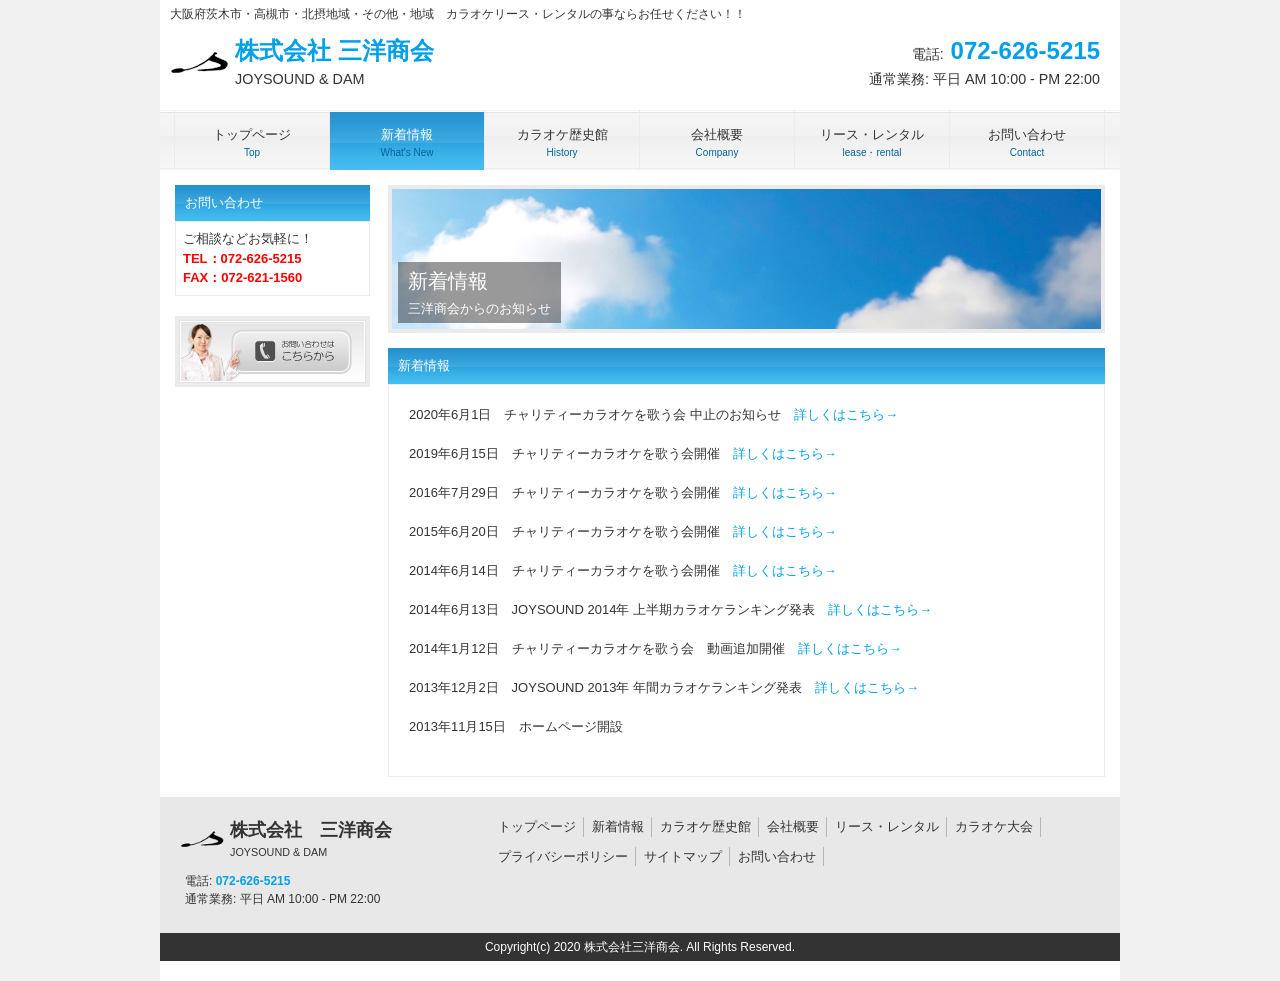
<file: news.html>
<!DOCTYPE html>
<html dir="ltr" lang="ja">
<head>
<meta charset="UTF-8">
<meta name="viewport" content="width=device-width, user-scalable=yes, maximum-scale=1.0, minimum-scale=1.0">
<title>株式会社三洋商会　新着情報のページです。</title>
<meta name="keywords" content="">
<meta name="description" content="">
<link rel="stylesheet" href="style.css" type="text/css" media="screen">
<!--[if lt IE 9]>
<script src="js/html5.js"></script>
<script src="js/css3-mediaqueries.js"></script>
<![endif]-->
<script src="js/jquery1.7.2.min.js"></script>
<script src="js/script.js"></script>
</head>

<body id="subpage">

<div id="wrapper">

  <header id="header">
			<h1>大阪府茨木市・高槻市・北摂地域・その他・地域　カラオケリース・レンタルの事ならお任せください！！</h1>
      <!-- ロゴ -->
		<div class="logo">
			<a href="index.html"><img src="images/logo.png" width="60" height="60" alt="Sample site" /><p>株式会社 三洋商会<span>JOYSOUND & DAM</span></p></a>
		</div>
		<!-- / ロゴ -->
		<!-- 電話番号+受付時間 -->
		<div class="info">
			<p class="tel"><span>電話:</span> 072-626-5215</p>
			<p class="open">通常業務: 平日 AM 10:00 - PM 22:00</p>
		</div>
		<!-- / 電話番号+受付時間 -->
	</header>

	<!-- メインナビゲーション -->
  <nav id="mainNav">
  	<a class="menu" id="menu"><span>MENU</span></a>
		<div class="panel">   
    	<ul>
    		<li><a href="index.html"><strong>トップページ</strong><span>Top</span></a></li>
				<li class="active"><a href="news.html"><strong>新着情報</strong><span>What's New</span></a></li>
				<li><a href="history.html"><strong>カラオケ歴史館</strong><span>History</span></a></li>
				<li><a href="company.html"><strong>会社概要</strong><span>Company</span></a></li>
				<li><a href="rental.html"><strong>リース・レンタル</strong><span>lease・rental</span></a></li>
				<li class="last"><a href="contact.html"><strong>お問い合わせ</strong><span>Contact</span></a></li>
			</ul>   
    </div>
  </nav>
  <!-- / メインナビゲーション -->
  
  <!-- コンテンツ -->
	<section id="main">
  
  	<!-- メイン画像 -->
		<div id="mainBanner">
			<img src="images/mainImg_6.jpg" width="709" height="140" alt="">
    	<div class="slogan">
				<h2>新着情報</h2>
				<p>三洋商会からのお知らせ</p>
			</div>
		</div>
		<!-- / メイン画像 -->
    
    <section class="content">
    	<h3 class="heading">新着情報</h3>
      <article>

		<ul>
			<li>2020年6月1日　チャリティーカラオケを歌う会 中止のお知らせ　<a href="2020karaoke.html">詳しくはこちら→</a></li><br>
			<li>2019年6月15日　チャリティーカラオケを歌う会開催　<a href="2019karaoke.html">詳しくはこちら→</a></li><br>
			<li>2016年7月29日　チャリティーカラオケを歌う会開催　<a href="2016karaoke.html">詳しくはこちら→</a></li><br>
			<li>2015年6月20日　チャリティーカラオケを歌う会開催　<a href="2015karaoke.html">詳しくはこちら→</a></li><br>
			<li>2014年6月14日　チャリティーカラオケを歌う会開催　<a href="2014karaoke.html">詳しくはこちら→</a></li><br>
			<li>2014年6月13日　JOYSOUND 2014年 上半期カラオケランキング発表　<a href="http://joysound.com/ex/st/special/feature/ranking2014/index.htm" target="_blank">詳しくはこちら→</a></li><br>
			<li>2014年1月12日　チャリティーカラオケを歌う会　動画追加開催　<a href="2013karaoke.html">詳しくはこちら→</a></li><br>
			<li>2013年12月2日　JOYSOUND 2013年 年間カラオケランキング発表　<a href="http://joysound.com/ex/st/special/feature/2013year_ranking/index.htm#ranking01" target="_blank">詳しくはこちら→</a></li><br>
			<li>2013年11月15日　ホームページ開設</li><br>




		</ul>


    	</article>
    </section>
    
    
    
    
	</section>
	<!-- / コンテンツ -->

	<aside id="sidebar">
       
		<h3 class="heading">お問い合わせ</h3>
    <article>
			
			<p>ご相談などお気軽に！</p>
			<p style="color:red;font-weight: bold;">TEL：072-626-5215</p>
			<p style="color:red;font-weight: bold;">FAX：072-621-1560</p>

    </article>
    
    
			<p><a href="contact.html"><img src="images/side_banner.jpg" width="187" height="63" alt="" class="border" /></a></p>
    
	</aside>
 
	<!-- フッター -->
	<footer id="footer">
		<!-- 左側 -->
		<div id="info" class="grid">
			<!-- ロゴ -->
			<div class="logo">
				<a href="index.html"><img src="images/logo.png" width="45" height="45" alt="Sample site"><p>株式会社　三洋商会<br><span>JOYSOUND & DAM</span></p></a>
			</div>
			<!-- / ロゴ -->
			<!-- 電話番号+受付時間 -->
			<div class="info">
				<p class="tel"><span>電話:</span> 072-626-5215</p>
				<p class="open">通常業務: 平日 AM 10:00 - PM 22:00</p>
			</div>
			<!-- / 電話番号+受付時間 -->
		</div>  
		<!-- / 左側 -->
		<!-- 右側 ナビゲーション -->
		<ul class="footnav">
			<li><a href="index.html">トップページ</a></li>
			<li><a href="news.html">新着情報</a></li>
			<li><a href="history.html">カラオケ歴史館</a></li>
			<li><a href="company.html">会社概要</a></li>
			<li><a href="rental.html">リース・レンタル</a></li>
			<li><a href="2020karaoke.html">カラオケ大会</a></li>
			<li><a href="privacypolicy.html">プライバシーポリシー</a></li>
			<li><a href="sitemap.html">サイトマップ</a></li>
			<li><a href="contact.html">お問い合わせ</a></li>
		</ul>
		<!-- / 右側 ナビゲーション -->
	</footer>
	<!-- / フッター -->
	<address>Copyright(c) 2020 株式会社三洋商会. All Rights Reserved.</address>
</div>

</body>
</html>
</file>
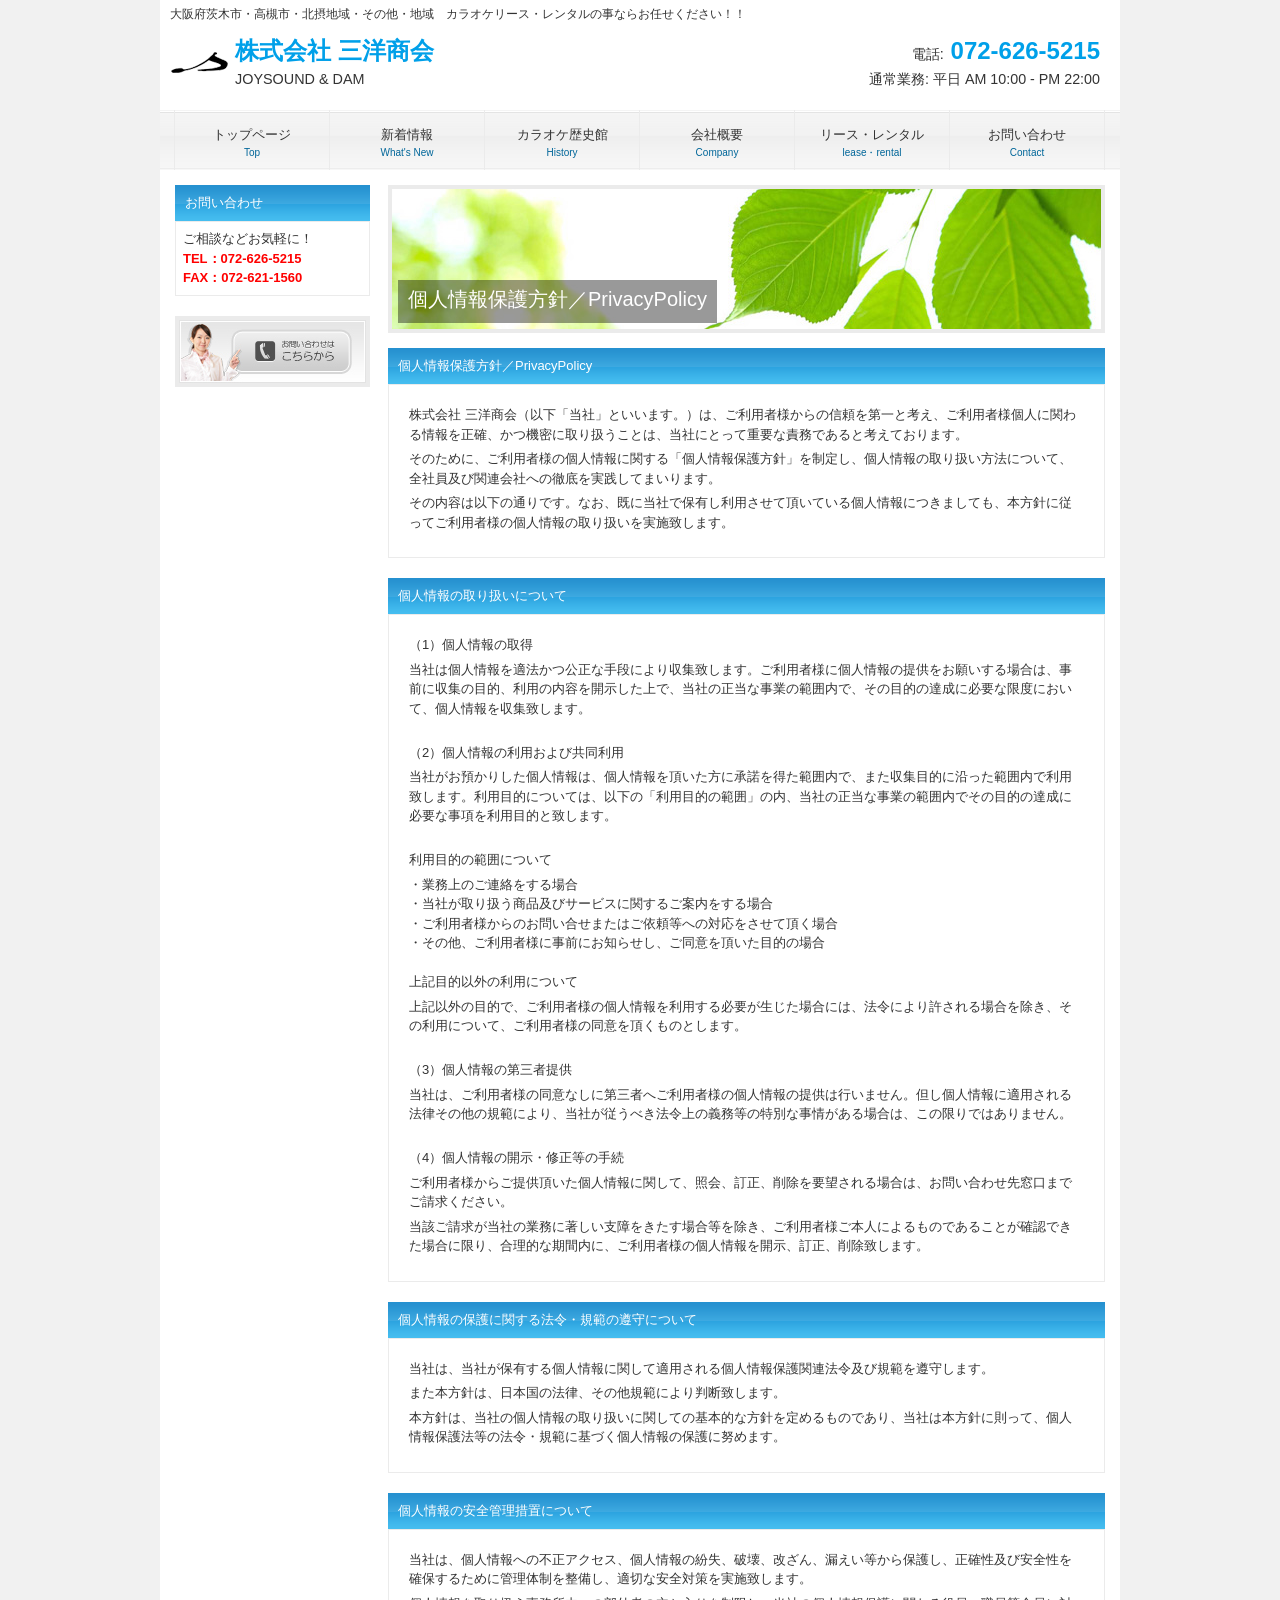
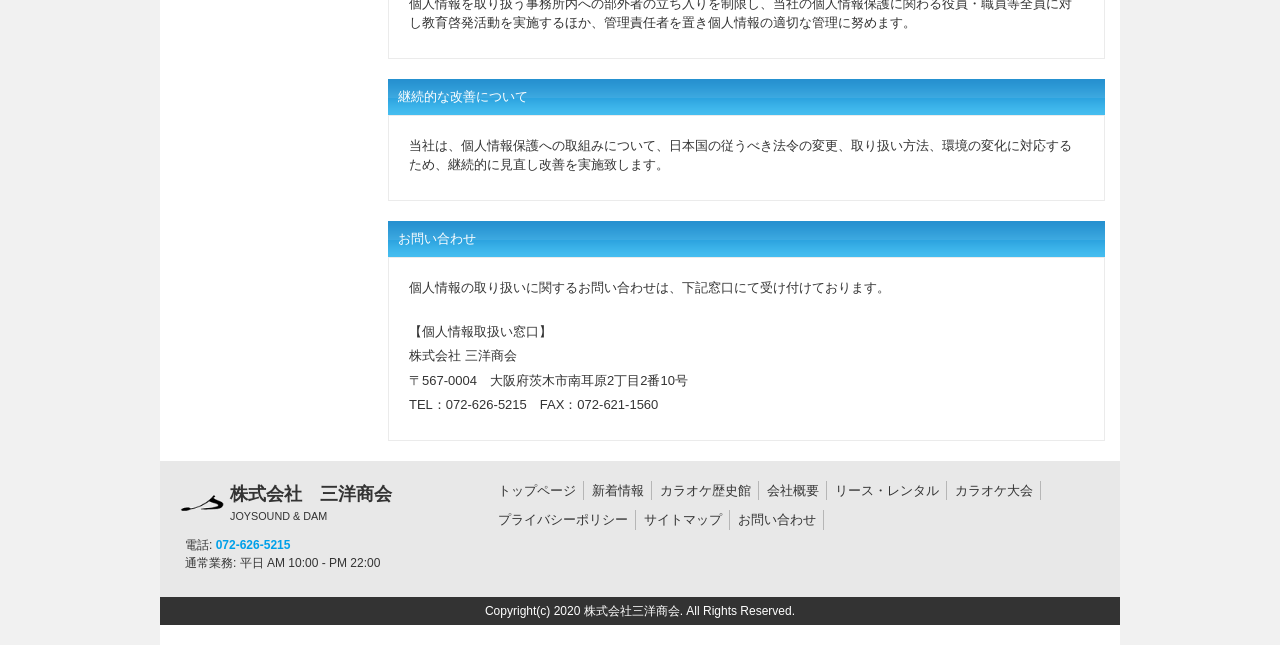
<file: privacypolicy.html>
<!DOCTYPE html>
<html dir="ltr" lang="ja">
<head>
<meta charset="UTF-8">
<meta name="viewport" content="width=device-width, user-scalable=yes, maximum-scale=1.0, minimum-scale=1.0">
<title>株式会社三洋商会　個人情報保護方針 プライバシーポリシーに関するページです。</title>
<meta name="keywords" content="">
<meta name="description" content="">
<link rel="stylesheet" href="style.css" type="text/css" media="screen">
<!--[if lt IE 9]>
<script src="js/html5.js"></script>
<script src="js/css3-mediaqueries.js"></script>
<![endif]-->
<script src="js/jquery1.7.2.min.js"></script>
<script src="js/script.js"></script>



</head>

<body id="subpage">

<div id="wrapper">

  <header id="header">
			<h1>大阪府茨木市・高槻市・北摂地域・その他・地域　カラオケリース・レンタルの事ならお任せください！！</h1>
      <!-- ロゴ -->
		<div class="logo">
			<a href="index.html"><img src="images/logo.png" width="60" height="60" alt="Sample site" /><p>株式会社 三洋商会<span>JOYSOUND & DAM</span></p></a>
		</div>
		<!-- / ロゴ -->
		<!-- 電話番号+受付時間 -->
		<div class="info">
			<p class="tel"><span>電話:</span> 072-626-5215</p>
			<p class="open">通常業務: 平日 AM 10:00 - PM 22:00</p>
		</div>
		<!-- / 電話番号+受付時間 -->
	</header>

	<!-- メインナビゲーション -->
  <nav id="mainNav">
  	<a class="menu" id="menu"><span>MENU</span></a>
		<div class="panel">   
    	<ul>
    		<li><a href="index.html"><strong>トップページ</strong><span>Top</span></a></li>
				<li><a href="news.html"><strong>新着情報</strong><span>What's New</span></a></li>
				<li><a href="history.html"><strong>カラオケ歴史館</strong><span>History</span></a></li>
				<li><a href="company.html"><strong>会社概要</strong><span>Company</span></a></li>
				<li><a href="rental.html"><strong>リース・レンタル</strong><span>lease・rental</span></a></li>
				<li class="last"><a href="contact.html"><strong>お問い合わせ</strong><span>Contact</span></a></li>
			</ul>     </div>
  </nav>
  <!-- / メインナビゲーション -->
  
  <!-- コンテンツ -->
	<section id="main">
  
  	<!-- メイン画像 -->
		<div id="mainBanner">
			<img src="images/mainImg_7.jpg" width="709" height="140" alt="">
    	<div class="slogan">
				<h2>個人情報保護方針／PrivacyPolicy</h2>
			
			</div>
		</div>
		<!-- / メイン画像 -->
    
    <section class="content">
    	<h3 class="heading">個人情報保護方針／PrivacyPolicy</h3>
      <article>
			<p>株式会社 三洋商会（以下「当社」といいます。）は、ご利用者様からの信頼を第一と考え、ご利用者様個人に関わる情報を正確、かつ機密に取り扱うことは、当社にとって重要な責務であると考えております。</p>
			<p>そのために、ご利用者様の個人情報に関する「個人情報保護方針」を制定し、個人情報の取り扱い方法について、全社員及び関連会社への徹底を実践してまいります。</p>
			<p>その内容は以下の通りです。なお、既に当社で保有し利用させて頂いている個人情報につきましても、本方針に従ってご利用者様の個人情報の取り扱いを実施致します。</p>
    	</article>
    </section>
    


    <section class="content">
    	<h3 class="heading">個人情報の取り扱いについて</h3>
      <article>
			<p>（1）個人情報の取得</p>
			<p>当社は個人情報を適法かつ公正な手段により収集致します。ご利用者様に個人情報の提供をお願いする場合は、事前に収集の目的、利用の内容を開示した上で、当社の正当な事業の範囲内で、その目的の達成に必要な限度において、個人情報を収集致します。</p><br>

			<p>（2）個人情報の利用および共同利用</p>
			<p>当社がお預かりした個人情報は、個人情報を頂いた方に承諾を得た範囲内で、また収集目的に沿った範囲内で利用致します。利用目的については、以下の「利用目的の範囲」の内、当社の正当な事業の範囲内でその目的の達成に必要な事項を利用目的と致します。</p><br>

			<p>利用目的の範囲について</p>
				<ul>
					<li>・業務上のご連絡をする場合</li>
					<li>・当社が取り扱う商品及びサービスに関するご案内をする場合</li>
					<li>・ご利用者様からのお問い合せまたはご依頼等への対応をさせて頂く場合</li>
					<li>・その他、ご利用者様に事前にお知らせし、ご同意を頂いた目的の場合</li>
				</ul>
			<br>

			<p>上記目的以外の利用について</p>
			<p>上記以外の目的で、ご利用者様の個人情報を利用する必要が生じた場合には、法令により許される場合を除き、その利用について、ご利用者様の同意を頂くものとします。</p><br>

			<p>（3）個人情報の第三者提供</p>
			<p>当社は、ご利用者様の同意なしに第三者へご利用者様の個人情報の提供は行いません。但し個人情報に適用される法律その他の規範により、当社が従うべき法令上の義務等の特別な事情がある場合は、この限りではありません。</p><br>

			<p>（4）個人情報の開示・修正等の手続</p>
			<p>ご利用者様からご提供頂いた個人情報に関して、照会、訂正、削除を要望される場合は、お問い合わせ先窓口までご請求ください。</p>
			<p>当該ご請求が当社の業務に著しい支障をきたす場合等を除き、ご利用者様ご本人によるものであることが確認できた場合に限り、合理的な期間内に、ご利用者様の個人情報を開示、訂正、削除致します。</p>

    	</article>
    </section>




    <section class="content">
    	<h3 class="heading">個人情報の保護に関する法令・規範の遵守について</h3>
      <article>
			<p>当社は、当社が保有する個人情報に関して適用される個人情報保護関連法令及び規範を遵守します。</p>
			<p>また本方針は、日本国の法律、その他規範により判断致します。</p>
			<p>本方針は、当社の個人情報の取り扱いに関しての基本的な方針を定めるものであり、当社は本方針に則って、個人情報保護法等の法令・規範に基づく個人情報の保護に努めます。</p>
    	</article>
    </section>

    
    
    <section class="content">
    	<h3 class="heading">個人情報の安全管理措置について</h3>
      <article>
			<p>当社は、個人情報への不正アクセス、個人情報の紛失、破壊、改ざん、漏えい等から保護し、正確性及び安全性を確保するために管理体制を整備し、適切な安全対策を実施致します。</p>
			<p>個人情報を取り扱う事務所内への部外者の立ち入りを制限し、当社の個人情報保護に関わる役員・職員等全員に対し教育啓発活動を実施するほか、管理責任者を置き個人情報の適切な管理に努めます。</p>

    	</article>
    </section>

    
    
    <section class="content">
    	<h3 class="heading">継続的な改善について</h3>
      <article>
			<p>当社は、個人情報保護への取組みについて、日本国の従うべき法令の変更、取り扱い方法、環境の変化に対応するため、継続的に見直し改善を実施致します。</p>

    	</article>
    </section>

    
    
    <section class="content">
    	<h3 class="heading">お問い合わせ</h3>
      <article>
			<p>個人情報の取り扱いに関するお問い合わせは、下記窓口にて受け付けております。</p><br>
			<p>【個人情報取扱い窓口】</p>
			<p>株式会社 三洋商会</p>
			<p>〒567-0004　大阪府茨木市南耳原2丁目2番10号<br>
			<p>TEL：072-626-5215　FAX：072-621-1560</p>

    	</article>
    </section>












    
	</section>
	<!-- / コンテンツ -->

	<aside id="sidebar">
       
		<h3 class="heading">お問い合わせ</h3>
    <article>
			
			<p>ご相談などお気軽に！</p>
			<p style="color:red;font-weight: bold;">TEL：072-626-5215</p>
			<p style="color:red;font-weight: bold;">FAX：072-621-1560</p>

    </article>
    
    
			<p><a href="contact.html"><img src="images/side_banner.jpg" width="187" height="63" alt="" class="border" /></a></p>
    
	</aside>
 
	<!-- フッター -->
	<footer id="footer">
		<!-- 左側 -->
		<div id="info" class="grid">
			<!-- ロゴ -->
			<div class="logo">
				<a href="index.html"><img src="images/logo.png" width="45" height="45" alt="Sample site"><p>株式会社　三洋商会<br><span>JOYSOUND & DAM</span></p></a>
			</div>
			<!-- / ロゴ -->
			<!-- 電話番号+受付時間 -->
			<div class="info">
				<p class="tel"><span>電話:</span> 072-626-5215</p>
				<p class="open">通常業務: 平日 AM 10:00 - PM 22:00</p>
			</div>
			<!-- / 電話番号+受付時間 -->
		</div>  
		<!-- / 左側 -->
		<!-- 右側 ナビゲーション -->
		<ul class="footnav">
			<li><a href="index.html">トップページ</a></li>
			<li><a href="news.html">新着情報</a></li>
			<li><a href="history.html">カラオケ歴史館</a></li>
			<li><a href="company.html">会社概要</a></li>
			<li><a href="rental.html">リース・レンタル</a></li>
			<li><a href="2020karaoke.html">カラオケ大会</a></li>
			<li><a href="privacypolicy.html">プライバシーポリシー</a></li>
			<li><a href="sitemap.html">サイトマップ</a></li>
			<li><a href="contact.html">お問い合わせ</a></li>
		</ul>
		<!-- / 右側 ナビゲーション -->
	</footer>
	<!-- / フッター -->
	<address>Copyright(c) 2020 株式会社三洋商会. All Rights Reserved.</address>
</div>

</body>
</html>
</file>
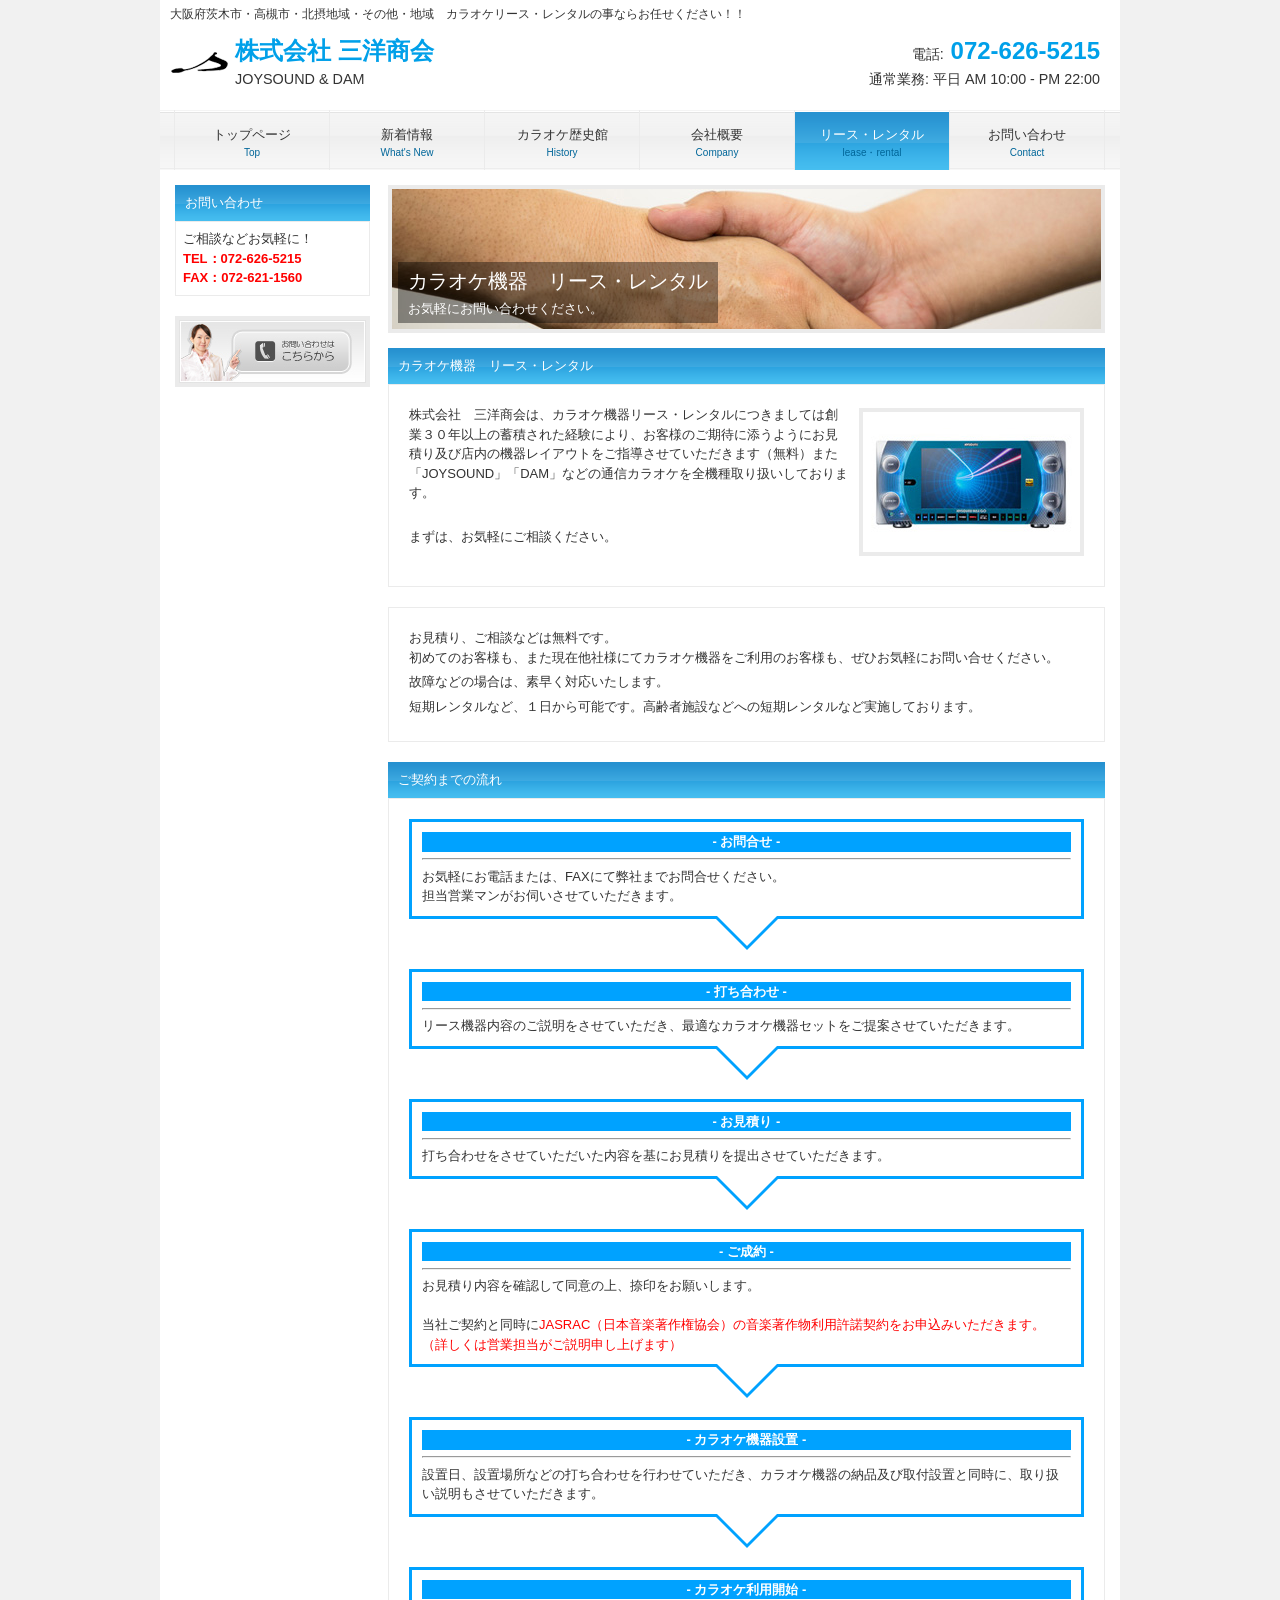
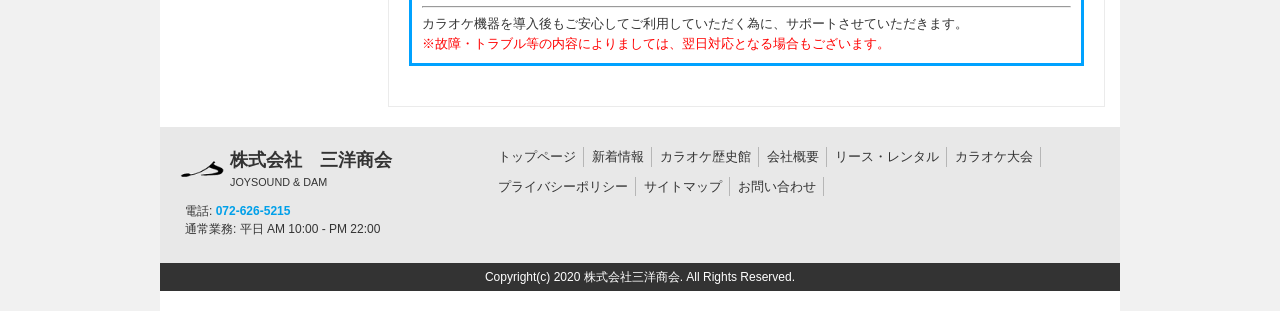
<file: rental.html>
<!DOCTYPE html>
<html dir="ltr" lang="ja">
<head>
<meta charset="UTF-8">
<meta name="viewport" content="width=device-width, user-scalable=yes, maximum-scale=1.0, minimum-scale=1.0">
<title>株式会社三洋商会　カラオケ機器などリース・レンタルに関するページです。</title>
<meta name="keywords" content="">
<meta name="description" content="">
<link rel="stylesheet" href="style.css" type="text/css" media="screen">
<!--[if lt IE 9]>
<script src="js/html5.js"></script>
<script src="js/css3-mediaqueries.js"></script>
<![endif]-->
<script src="js/jquery1.7.2.min.js"></script>
<script src="js/script.js"></script>


<style type="text/css">

.arrow_box {
	position: relative;
	background: #ffffff;
	border: 3px solid #00a2ff;
	padding:10px;
	margin-bottom:50px;
}
.arrow_box:after, .arrow_box:before {
	top: 100%;
	left: 50%;
	border: solid transparent;
	content: " ";
	height: 0;
	width: 0;
	position: absolute;
	pointer-events: none;
}

.arrow_box:after {
	border-color: rgba(255, 255, 255, 0);
	border-top-color: #ffffff;
	border-width: 30px;
	margin-left: -30px;
}
.arrow_box:before {
	border-color: rgba(255, 192, 0, 0);
	border-top-color: #00a2ff;
	border-width: 34px;
	margin-left: -34px;
}


.arrow_box2 {
	position: relative;
	background: #ffffff;
	border: 3px solid #00a2ff;
	padding:10px;
	margin-bottom:20px;
}


</style>



</head>

<body id="subpage">

<div id="wrapper">

  <header id="header">
			<h1>大阪府茨木市・高槻市・北摂地域・その他・地域　カラオケリース・レンタルの事ならお任せください！！</h1>
      <!-- ロゴ -->
		<div class="logo">
			<a href="index.html"><img src="images/logo.png" width="60" height="60" alt="Sample site" /><p>株式会社 三洋商会<span>JOYSOUND & DAM</span></p></a>
		</div>
		<!-- / ロゴ -->
		<!-- 電話番号+受付時間 -->
		<div class="info">
			<p class="tel"><span>電話:</span> 072-626-5215</p>
			<p class="open">通常業務: 平日 AM 10:00 - PM 22:00</p>
		</div>
		<!-- / 電話番号+受付時間 -->
	</header>

	<!-- メインナビゲーション -->
  <nav id="mainNav">
  	<a class="menu" id="menu"><span>MENU</span></a>
		<div class="panel">   
    	<ul>
    		<li><a href="index.html"><strong>トップページ</strong><span>Top</span></a></li>
				<li><a href="news.html"><strong>新着情報</strong><span>What's New</span></a></li>
				<li><a href="history.html"><strong>カラオケ歴史館</strong><span>History</span></a></li>
				<li><a href="company.html"><strong>会社概要</strong><span>Company</span></a></li>
				<li class="active"><a href="rental.html"><strong>リース・レンタル</strong><span>lease・rental</span></a></li>
				<li class="last"><a href="contact.html"><strong>お問い合わせ</strong><span>Contact</span></a></li>
			</ul> 
    </div>
  </nav>
  <!-- / メインナビゲーション -->
  
  <!-- コンテンツ -->
	<section id="main">
  
  	<!-- メイン画像 -->
		<div id="mainBanner">
			<img src="images/mainImg4.jpg" width="709" height="140" alt="">
    	<div class="slogan">
				<h2>カラオケ機器　リース・レンタル</h2>
				<p>お気軽にお問い合わせください。</p>
			</div>
		</div>
		<!-- / メイン画像 -->
    
    <section class="content">
    	<h3 class="heading">カラオケ機器　リース・レンタル</h3>
      <article>
			<img src="images/lease.jpg" width="217" height="140" alt="カラオケ機器リース・レンタル" class="alignright border" />
			<p>株式会社　三洋商会は、カラオケ機器リース・レンタルにつきましては創業３０年以上の蓄積された経験により、お客様のご期待に添うようにお見積り及び店内の機器レイアウトをご指導させていただきます（無料）また「JOYSOUND」「DAM」などの通信カラオケを全機種取り扱いしております。</p>
			<br>
			<p>まずは、お気軽にご相談ください。</p>
    	</article>
    </section>
    

    <section class="content">

      <article>
			<p>お見積り、ご相談などは無料です。<br>初めてのお客様も、また現在他社様にてカラオケ機器をご利用のお客様も、ぜひお気軽にお問い合せください。</p>
			<p>故障などの場合は、素早く対応いたします。</p>
			<p>短期レンタルなど、１日から可能です。高齢者施設などへの短期レンタルなど実施しております。</p>
    	</article>
    </section>





    
		<section class="content">
			<h3 class="heading">ご契約までの流れ</h3>
      <article>



<div class="arrow_box">
<div style="color:#ffffff;text-align:center;font-weight:bold;background-color:#00a2ff;">
- お問合せ -
</div>
<hr>
お気軽にお電話または、FAXにて弊社までお問合せください。<br>
担当営業マンがお伺いさせていただきます。

</div>



<div class="arrow_box">
<div style="color:#ffffff;text-align:center;font-weight:bold;background-color:#00a2ff;">
- 打ち合わせ -
</div>
<hr>
リース機器内容のご説明をさせていただき、最適なカラオケ機器セットをご提案させていただきます。

</div>



<div class="arrow_box">
<div style="color:#ffffff;text-align:center;font-weight:bold;background-color:#00a2ff;">
- お見積り -
</div>
<hr>
打ち合わせをさせていただいた内容を基にお見積りを提出させていただきます。

</div>



<div class="arrow_box">
<div style="color:#ffffff;text-align:center;font-weight:bold;background-color:#00a2ff;">
- ご成約 -
</div>
<hr>
お見積り内容を確認して同意の上、捺印をお願いします。<br><br>
当社ご契約と同時に<span style="color:red;">JASRAC（日本音楽著作権協会）の音楽著作物利用許諾契約をお申込みいただきます。（詳しくは営業担当がご説明申し上げます）
</div>



<div class="arrow_box">
<div style="color:#ffffff;text-align:center;font-weight:bold;background-color:#00a2ff;">
- カラオケ機器設置 -
</div>
<hr>
設置日、設置場所などの打ち合わせを行わせていただき、カラオケ機器の納品及び取付設置と同時に、取り扱い説明もさせていただきます。

</div>



<div class="arrow_box2">
<div style="color:#ffffff;text-align:center;font-weight:bold;background-color:#00a2ff;">
- カラオケ利用開始 -
</div>
<hr>
カラオケ機器を導入後もご安心してご利用していただく為に、サポートさせていただきます。<br>
<span style="color:red;">※故障・トラブル等の内容によりましては、翌日対応となる場合もございます。</span>

</div>





    	</article>
		</section>
    
    
    
	</section>
	<!-- / コンテンツ -->

	<aside id="sidebar">
       
		<h3 class="heading">お問い合わせ</h3>
    <article>
			
			<p>ご相談などお気軽に！</p>
			<p style="color:red;font-weight: bold;">TEL：072-626-5215</p>
			<p style="color:red;font-weight: bold;">FAX：072-621-1560</p>

    </article>
    
    
			<p><a href="contact.html"><img src="images/side_banner.jpg" width="187" height="63" alt="" class="border" /></a></p>
    
	</aside>
 
	<!-- フッター -->
	<footer id="footer">
		<!-- 左側 -->
		<div id="info" class="grid">
			<!-- ロゴ -->
			<div class="logo">
				<a href="index.html"><img src="images/logo.png" width="45" height="45" alt="Sample site"><p>株式会社　三洋商会<br><span>JOYSOUND & DAM</span></p></a>
			</div>
			<!-- / ロゴ -->
			<!-- 電話番号+受付時間 -->
			<div class="info">
				<p class="tel"><span>電話:</span> 072-626-5215</p>
				<p class="open">通常業務: 平日 AM 10:00 - PM 22:00</p>
			</div>
			<!-- / 電話番号+受付時間 -->
		</div>  
		<!-- / 左側 -->
		<!-- 右側 ナビゲーション -->
		<ul class="footnav">
			<li><a href="index.html">トップページ</a></li>
			<li><a href="news.html">新着情報</a></li>
			<li><a href="history.html">カラオケ歴史館</a></li>
			<li><a href="company.html">会社概要</a></li>
			<li><a href="rental.html">リース・レンタル</a></li>
			<li><a href="2020karaoke.html">カラオケ大会</a></li>
			<li><a href="privacypolicy.html">プライバシーポリシー</a></li>
			<li><a href="sitemap.html">サイトマップ</a></li>
			<li><a href="contact.html">お問い合わせ</a></li>
		</ul>
		<!-- / 右側 ナビゲーション -->
	</footer>
	<!-- / フッター -->
	<address>Copyright(c) 2020 株式会社三洋商会. All Rights Reserved.</address>
</div>

</body>
</html>
</file>
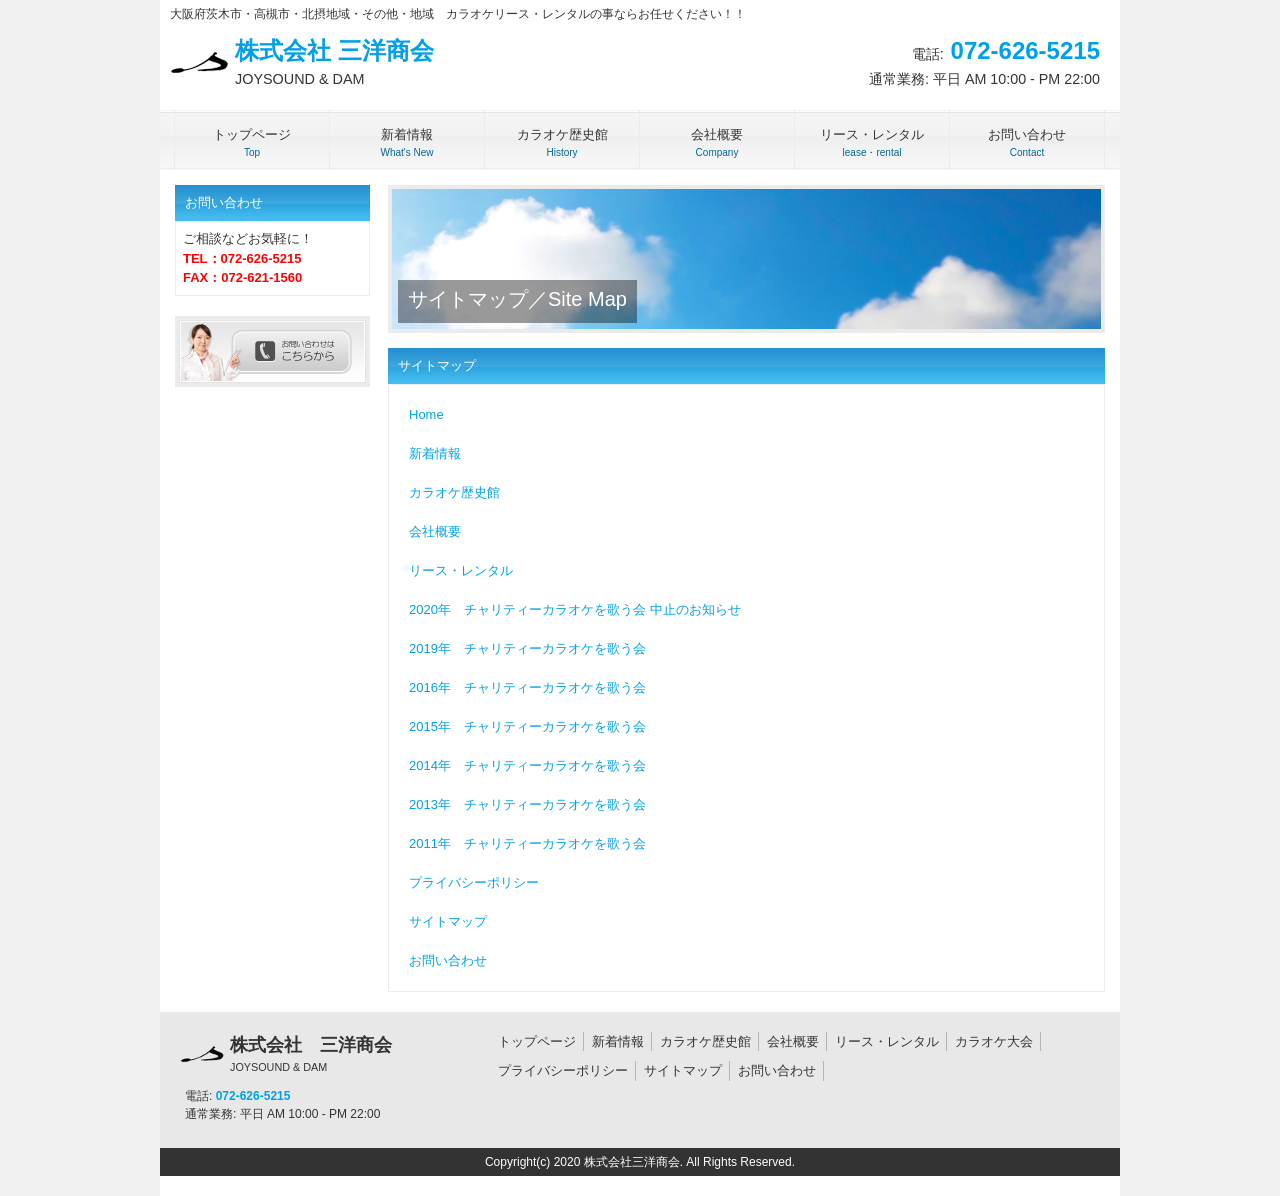
<file: sitemap.html>
<!DOCTYPE html>
<html dir="ltr" lang="ja">
<head>
<meta charset="UTF-8">
<meta name="viewport" content="width=device-width, user-scalable=yes, maximum-scale=1.0, minimum-scale=1.0">
<title>株式会社三洋商会　新着情報のページです。</title>
<meta name="keywords" content="">
<meta name="description" content="">
<link rel="stylesheet" href="style.css" type="text/css" media="screen">
<!--[if lt IE 9]>
<script src="js/html5.js"></script>
<script src="js/css3-mediaqueries.js"></script>
<![endif]-->
<script src="js/jquery1.7.2.min.js"></script>
<script src="js/script.js"></script>
</head>

<body id="subpage">

<div id="wrapper">

  <header id="header">
			<h1>大阪府茨木市・高槻市・北摂地域・その他・地域　カラオケリース・レンタルの事ならお任せください！！</h1>
      <!-- ロゴ -->
		<div class="logo">
			<a href="index.html"><img src="images/logo.png" width="60" height="60" alt="Sample site" /><p>株式会社 三洋商会<span>JOYSOUND & DAM</span></p></a>
		</div>
		<!-- / ロゴ -->
		<!-- 電話番号+受付時間 -->
		<div class="info">
			<p class="tel"><span>電話:</span> 072-626-5215</p>
			<p class="open">通常業務: 平日 AM 10:00 - PM 22:00</p>
		</div>
		<!-- / 電話番号+受付時間 -->
	</header>

	<!-- メインナビゲーション -->
  <nav id="mainNav">
  	<a class="menu" id="menu"><span>MENU</span></a>
		<div class="panel">   
    	<ul>
    		<li><a href="index.html"><strong>トップページ</strong><span>Top</span></a></li>
				<li><a href="news.html"><strong>新着情報</strong><span>What's New</span></a></li>
				<li><a href="history.html"><strong>カラオケ歴史館</strong><span>History</span></a></li>
				<li><a href="company.html"><strong>会社概要</strong><span>Company</span></a></li>
				<li><a href="rental.html"><strong>リース・レンタル</strong><span>lease・rental</span></a></li>
				<li class="last"><a href="contact.html"><strong>お問い合わせ</strong><span>Contact</span></a></li>
			</ul>   
    </div>
  </nav>
  <!-- / メインナビゲーション -->
  
  <!-- コンテンツ -->
	<section id="main">
  
  	<!-- メイン画像 -->
		<div id="mainBanner">
			<img src="images/mainImg_6.jpg" width="709" height="140" alt="">
    	<div class="slogan">
				<h2>サイトマップ／Site Map</h2>
			</div>
		</div>
		<!-- / メイン画像 -->
    
    <section class="content">
    	<h3 class="heading">サイトマップ</h3>
      <article>

		<ul>

			<li><a href="index.html">Home</a></li><br>
			<li><a href="news.html">新着情報</a></li><br>
			<li><a href="history.html">カラオケ歴史館</a></li><br>
			<li><a href="company.html">会社概要</a></li><br>
			<li><a href="rental.html">リース・レンタル</a></li><br>
			<li><a href="2020karaoke.html">2020年　チャリティーカラオケを歌う会 中止のお知らせ</a></li><br>
			<li><a href="2019karaoke.html">2019年　チャリティーカラオケを歌う会</a></li><br>
			<li><a href="2016karaoke.html">2016年　チャリティーカラオケを歌う会</a></li><br>
			<li><a href="2015karaoke.html">2015年　チャリティーカラオケを歌う会</a></li><br>
			<li><a href="2014karaoke.html">2014年　チャリティーカラオケを歌う会</a></li><br>
			<li><a href="2013karaoke.html">2013年　チャリティーカラオケを歌う会</a></li><br>
			<li><a href="2011karaoke.html">2011年　チャリティーカラオケを歌う会</a></li><br>
			<li><a href="privacypolicy.html">プライバシーポリシー</a></li><br>
			<li><a href="sitemap.html">サイトマップ</a></li><br>
			<li><a href="contact.html">お問い合わせ</a></li>
		</ul>


    	</article>
    </section>
    
    
    
    
	</section>
	<!-- / コンテンツ -->

	<aside id="sidebar">
       
		<h3 class="heading">お問い合わせ</h3>
    <article>
			
			<p>ご相談などお気軽に！</p>
			<p style="color:red;font-weight: bold;">TEL：072-626-5215</p>
			<p style="color:red;font-weight: bold;">FAX：072-621-1560</p>

    </article>
    
    
			<p><a href="contact.html"><img src="images/side_banner.jpg" width="187" height="63" alt="" class="border" /></a></p>
    
	</aside>
 
	<!-- フッター -->
	<footer id="footer">
		<!-- 左側 -->
		<div id="info" class="grid">
			<!-- ロゴ -->
			<div class="logo">
				<a href="index.html"><img src="images/logo.png" width="45" height="45" alt="Sample site"><p>株式会社　三洋商会<br><span>JOYSOUND & DAM</span></p></a>
			</div>
			<!-- / ロゴ -->
			<!-- 電話番号+受付時間 -->
			<div class="info">
				<p class="tel"><span>電話:</span> 072-626-5215</p>
				<p class="open">通常業務: 平日 AM 10:00 - PM 22:00</p>
			</div>
			<!-- / 電話番号+受付時間 -->
		</div>  
		<!-- / 左側 -->
		<!-- 右側 ナビゲーション -->
		<ul class="footnav">
			<li><a href="index.html">トップページ</a></li>
			<li><a href="news.html">新着情報</a></li>
			<li><a href="history.html">カラオケ歴史館</a></li>
			<li><a href="company.html">会社概要</a></li>
			<li><a href="rental.html">リース・レンタル</a></li>
			<li><a href="2020karaoke.html">カラオケ大会</a></li>
			<li><a href="privacypolicy.html">プライバシーポリシー</a></li>
			<li><a href="sitemap.html">サイトマップ</a></li>
			<li><a href="contact.html">お問い合わせ</a></li>
		</ul>
		<!-- / 右側 ナビゲーション -->
	</footer>
	<!-- / フッター -->
	<address>Copyright(c) 2020 株式会社三洋商会. All Rights Reserved.</address>
</div>

</body>
</html>
</file>
<file: style.css>
@charset "utf-8";


/* =Reset default browser CSS.
Based on work by Eric Meyer: http://meyerweb.com/eric/tools/css/reset/index.html
-------------------------------------------------------------- */
html, body, div, span, applet, object, iframe, h1, h2, h3, h4, h5, h6, p, blockquote, pre, a, abbr, acronym, address, big, cite, code, del, dfn, em, font, ins, kbd, q, s, samp, small, strike, strong, sub, sup, tt, var, dl, dt, dd, ol, ul, li, fieldset, form, label, legend, table.table, caption, tbody, tfoot, thead, tr, th, td {border: 0;font-family: inherit;font-size: 100%;font-style: inherit;font-weight: inherit;margin: 0;outline: 0;padding: 0;vertical-align: baseline;}
:focus {outline: 0;}

ol, ul {list-style: none;}
table.table {border-collapse: separate;border-spacing: 0;}
caption, th, td {font-weight: normal;text-align: left;}
blockquote:before, blockquote:after,q:before, q:after {content: "";}
blockquote, q {quotes: "" "";}
a img{border: 0;}
figure{margin:0}
article, aside, details, figcaption, figure, footer, header, hgroup, menu, nav, section {display: block;}
/* -------------------------------------------------------------- */

body {
color:#333;
font-size:small;
font-family:verdana,"ヒラギノ丸ゴ ProN W4","Hiragino Maru Gothic ProN","メイリオ","Meiryo","ＭＳ Ｐゴシック","MS PGothic",Sans-Serif;
line-height:1.5;
background:#f1f1f1;
-webkit-text-size-adjust: none;
}


/* リンク設定
------------------------------------------------------------*/
a{color:#00a0e9;text-decoration:none;}
a:hover{color:#006699;}
a:active, a:focus {outline:0;}


/* 全体
------------------------------------------------------------*/
#wrapper{
margin:0 auto;
padding:0 1%;
width:98%;
position:relative;
background:#fff;
}

.inner{
margin:0 auto;
width:100%;
}


/*************
/* ヘッダー
*************/
#header{
height:110px;
}

#header h1{
padding:5px 0 10px 10px;
font-size:12px;
font-weight:normal;
}

/*************
/* ロゴ
*************/
.logo{
float:left;
}

.logo p{float:left;}

.logo img{
width:auto;
float:left;
padding:0 5px 0 10px;
}

.logo span{display:block;}

/*************
/* 電話番号
*************/
.info{
float:right;
padding-right:20px;
text-align:right;
}

.info .open{font-size:1.1em;}


/*************
/* ロゴ+電話番号
*************/
.logo,.info .tel{
color:#00a0e9;
font-size:24px;
font-weight:bold;
}

.logo span,.info span{
color:#333;
font-size:.6em;
font-weight:normal;
}


/**************************
/* メイン画像（トップページ+サブページ）
**************************/
#mainBanner{
margin:17px auto;
padding:0;
width:100%;
position:relative;
line-height:0;
}

#mainBanner img{
max-width:100%;
height:auto;
border:4px solid #ebebeb;
}

.slogan{
position:absolute;
max-width:100%;
height:auto;
bottom:10px;
left:10px;
padding:5px 10px;
line-height:1.4;
color:#fff;
background-color: rgba(0,0,0,0.4);
}

.slogan h2{
padding-bottom:5px;
font-size:20px;
}


/**************************
/* グリッド
**************************/
.gridWrapper{
padding-bottom:20px;
overflow: hidden;
}

* html .gridWrapper{height:1%;}
	
.grid{
float:left;
border-radius:5px;
background:#fff;
}

.box{
margin:0 5px;
padding:10px;
border:1px solid #ebebeb;
}

.box img{
max-width:100%;
height:auto;
border:4px solid #ebebeb;
}

.box h3{padding:10px 0 5px;}

.box h3, .box p{text-align:left;}

.box p.readmore{
padding:10px 5px 5px;
text-align:right;
}



/*************
メイン コンテンツ
*************/
section.content article{
padding:20px;
margin-bottom:20px;
border:1px solid #ebebeb;
overflow:hidden;
}

* html section.content article{height:1%;}

section.content p{margin-bottom:5px;}

h3.heading{
font-weight:normal;
padding:0 10px;
line-height:36px;
color:#fff;
background:url(images/heading3.png) repeat-x 0 0;
}

section.content img{
max-width:90%;
height:auto;
}

.alignleft{
float:left;
clear:left;
margin:3px 10px 10px 0;
}

.alignright{
float:right;
clear:right;
margin:3px 0 10px 10px;
}

#gallery .grid img,.border{border:4px solid #ebebeb;}



/*************
テーブル
*************/
table.table{
border-collapse:collapse;
margin:5px auto 15px auto;
}

table.table td{
border-collapse:collapse;
background-color:#F9F9F9;
text-align:left;
padding:8px;
border:1px solid #D6D6D6;
line-height:20px;
}

table.table th{
background-color:#F5F5F5;
text-align:right;
padding:8px;
white-space:nowrap;
color: #151515;
border-top:1px solid #D4D4D4;
border-right:4px solid #D4D4D4;
border-bottom:1px solid #D4D4D4;
border-left:1px solid #D4D4D4;
font-size:13px;
font-weight:normal;
letter-spacing:1px;
background-repeat:repeat-x;
background-position:top;
}


/*************
/* サイドバー
*************/
#sidebar ul{padding-top:10px;}

#sidebar li{
margin-bottom:10px;
padding-bottom:10px;
list-style:none;
border-bottom:1px dashed #ebebeb;
}

#sidebar li:last-child{
border:0;
margin-bottom:0px;
}

#sidebar li a{display:block;}

ul.list li{
clear:both;
margin-bottom:5px;
padding:5px 0;
overflow:hidden;
}

ul.list li{height:1%;}

ul.list li img{
float:left;
margin-right:10px;
}

ul.list li{
font-size:12px;
line-height:1.35;
}


/*************
/* フッター
*************/
#footer{
clear:both;
overflow:hidden;
padding:10px 10px 20px 10px;
background:#e8e8e8;
}

* html #footer{height:1%;}

#footer .grid{
padding:10px 0 5px;
margin:0;
background:transparent;
}

#footer #info .logo, #footer #info .info{float:none;}

#footer #info .info{
clear:both;
padding:10px 0 0 15px;
text-align:left;
}

#footer .logo{font-size:18px;}

#footer .info .tel,#footer .info .tel span,#footer #info .open{font-size:12px;}

ul.footnav{
float:right;
width:620px;
padding:10px 0;
}

ul.footnav li{
float:left;
margin-bottom:10px;
padding:0 7px 0 8px;
border-right:1px solid #b6b6b6;
}

#footer a{color:#333;}

#footer a:hover{color:#888;}

address{
clear:both;
padding:5px;
text-align:center;
font-style:normal;
font-size:12px;
color:#fff;
background:#333;
}


/* PC用
------------------------------------------------------------*/
@media only screen and (min-width: 960px){
  nav#mainNav{
	padding:0 14px;
	clear:both;
	overflow:hidden;
	position:relative;
	background:url(images/topnavBg.png);
	}

	nav#mainNav ul li{
	float: left;
	position: relative;
	}

	nav#mainNav li.last{border-right:1px solid #ebebeb;}

	nav#mainNav ul li a{
	display: block;
	text-align: center;
	_float:left;
	font-size:13px;
	width:154px;
	height:45px;
	padding-top:15px;
	color:#333;
	background:url(images/topnavSep.png);
	border-left:1px solid #ebebeb;
	}

	nav#mainNav ul li a span,nav#mainNav ul li a strong{
	display:block;
	}

	nav#mainNav ul li a span{
	color:#006699;
	font-size:10px;
	}

	nav div.panel{
	display:block !important;
	float:left;
	}

	a#menu{display:none;}

	nav#mainNav li.active a, nav#mainNav li a:hover{
	color:#fff;
	background-position:0 -60px;
	padding-top:15px;
	}
	
	#mainBanner{margin-left:15px;}
	#subpage #mainBanner{margin:15px auto;}

	#wrapper,.inner{
	width:960px;
	padding:0;
	}
	
	#wrapper{padding-bottom:20px;}
	
	#main{
	float:right;
	width:717px;
	padding-right:15px;
	}
	
	#sidebar{
	float:left;
	width:195px;
	padding:15px 0 0 15px;
	overflow:hidden;
	}
	
	#sidebar article{
	padding:7px;
	margin-bottom:20px;
	border:1px solid #ebebeb;
	overflow:hidden;
	}
	
	/* グリッド全体 */
	.gridWrapper{
	width:960px;
	margin:0 0 0 -10px;
	}
	
	#gallery article{padding:10px 0 10px 10px;}
	
	/* グリッド */
	.grid{
	float:left;
	width:300px;
	margin-left:20px;
	}
	
	#subpage .grid{width:auto;}
	
  #gallery .grid{
	width:auto;
	margin:10px 0 2px 10px;
	}
}


@media only screen and (max-width:959px){
	*{
    -webkit-box-sizing: border-box;
       -moz-box-sizing: border-box;
         -o-box-sizing: border-box;
        -ms-box-sizing: border-box;
            box-sizing: border-box;
	}
	
	nav#mainNav{
	clear:both;
	width:100%;
	margin:0 auto;
	padding:0;
	background: -webkit-gradient(linear, left top, left bottom, color-stop(1, #f5f5f5), color-stop(0.5, #f0f0f0), color-stop(0.00, #f7f7f7));
	background: -webkit-linear-gradient(top, #f7f7f7 0%, #f0f0f0 50%, #f5f5f5 100%);
	background: -moz-linear-gradient(top, #f7f7f7 0%, #f0f0f0 50%, #f5f5f5 100%);
	background: -o-linear-gradient(top, #f7f7f7 0%, #f0f0f0 50%, #f5f5f5 100%);
	background: -ms-linear-gradient(top, #f7f7f7 0%, #f0f0f0 50%, #f5f5f5 100%);
	background: linear-gradient(top, #f7f7f7 0%, #f0f0f0 50%, #f5f5f5 100%);
  border:1px solid #e4e4e4;
	}

	nav#mainNav a.menu{
	width:100%;
	display:block;
	height:40px;
	line-height:40px;
	font-weight: bold;
	text-align:left;
	}

	nav#mainNav a#menu span{padding-left:10px;}
	nav#mainNav > a span:before{content: "→ ";}
	nav#mainNav a.menuOpen span:before{content: "↓ ";}

	nav#mainNav a#menu:hover{cursor:pointer;}

	nav .panel{
	display: none;
	width:100%;
	position: relative;
	right: 0;
	top:0;
	z-index: 1;
	}

	nav#mainNav ul li{
	float: none;
	clear:both;
	width:100%;
	height:auto;
	line-height:1.2;
	background:url(images/bg.png);
	}

	nav#mainNav ul li a,nav#mainNav ul li.current-menu-item li a{
	display: block;
	padding:15px 10px;
	text-align:left;
	border-bottom:1px dashed #ccc;
	}
	
	nav#mainNav ul li a span{padding-left:10px;}
	
	nav#mainNav ul li:first-child a{
	border-top:1px solid #e4e4e4;
	}
	
	nav#mainNav ul li:last-child a{border:0;}
	
	nav#mainNav ul li.active a{	color:#006699;}

	nav div.panel{float:none;}
	
	#subpage #mainBanner{max-width:720px;}
	
	#sidebar article{padding:7px 8px;}
	
	#footer .grid,#footer ul.footnav{
	float:none;
	width:100%;
	text-align:center;
	}

	ul.footnav li{float:none;display:inline-block;}
	
	.grid{
	width:32%;
	margin:10px 0 0 1%;
	}
	
	#gallery .grid{
	float:left;
	width:31%;
	margin:0 0 0 1%;
	}
	
	#footer .grid img, #footer .info{float:none;}
	#footer .grid p{display:block;}
	#footer #info .info{float:none;text-align:center;}
	
	#footer .logo,#footer .info{
	width:100%;
	float:none;
	}
	
	#footer .logo p{float:none;display:block;}
	#footer .logo img{float:none;padding:0;}
}


/* スマートフォン 横(ランドスケープ) */
@media only screen and (max-width:640px){
	#header{
	height:auto;
	padding-bottom:20px;
	}
	
	#header h1,.logo,.info{text-align:center;}
	
	.logo,.info{
	clear:both;
	width:100%;
	float:none;
	}
	
	.logo p{float:none;display:block;}
	.logo img{float:none;padding:0;}
	
	.box img{
	max-width:180px;
	float:left;
	margin-right:5px;
	}
	
	.box h3{padding-top:0;}

  .alignleft,.alignright{
	float:none;
	display:block;
	margin:0 auto 10px;
	}
	
	#gallery .grid{float:left;}
}


/* スマートフォン 縦(ポートレート) */
@media only screen and (max-width:480px){
	.grid{width:100%;}
	.box img{max-width:100px;}
	#mainBanner h2,#mainBanner p{font-size:80%;}
}
</file>
<file: style_v.css>
.sociales {
	text-align: center;
	margin-bottom: 20px;
}

	#timeline {
		width: 530px;
		height: 600px;
		overflow: hidden;
		margin: 40px auto;
		position: relative;
		background: url('../images/dot.gif') 3px top repeat-y;
	}
		#dates {
			width: 110px;
			height: 600px;
			overflow: hidden;
			float: left;
		}
			#dates li {
				list-style: none;
				width: 110px;
				height: 100px;
				line-height: 100px;
				font-size: 24px;
				padding-left: 10px;
				background: url('../images/biggerdot.png') left center no-repeat;
			}
				#dates a {
					line-height: 38px;
					padding-bottom: 10px;
				}
				#dates .selected {
			        font-size: 38px;
				}
		
		#issues {
			width: 420px;
			height: 600px;
			overflow: hidden;
			float: left;
		}	
			#issues li {
				width: 420px;
				height: 600px;
				list-style: none;

			}
				#issues li.selected img {
					-webkit-transform: scale(1.1,1.1);
					-moz-transform: scale(1.1,1.1);
				    -o-transform: scale(1.1,1.1);
				    -ms-transform: scale(1.1,1.1);
				    transform: scale(1.1,1.1);
				}
				#issues li img {
					float: left;
					margin: 10px 30px 10px 50px;
					-ms-filter: "progid:DXImageTransform.Microsoft.gradient(startColorstr=#00FFFFFF,endColorstr=#00FFFFFF)"; /* IE 8 */   
					filter: progid:DXImageTransform.Microsoft.gradient(startColorstr=#00FFFFFF,endColorstr=#00FFFFFF);/* IE 6 & 7 */      
					zoom: 1;
					-webkit-transition: all 2s ease-in-out;
					-moz-transition: all 2s ease-in-out;
					-o-transition: all 2s ease-in-out;
					-ms-transition: all 2s ease-in-out; 
					transition: all 2s ease-in-out;
					-webkit-transform: scale(0.7,0.7);
					-moz-transform: scale(0.7,0.7);
				    -o-transform: scale(0.7,0.7);
				    -ms-transform: scale(0.7,0.7);
				    transform: scale(0.7,0.7);
				}
				#issues li h1 {
					color: #ffcc00;
					font-size: 48px;
					text-align: center;
					text-shadow: #000 1px 1px 2px;
				}
				#issues li p {
					font-size: 14px;
					margin: 10px 20px;
					font-weight: normal;
					line-height: 22px;
					text-shadow: #000 1px 1px 2px;
				}
		
		#grad_top,
		#grad_bottom {
			width: 530px;
			height: 80px;
			position: absolute;
		}
			#grad_top {
		        top: 0;
		        background: url('../images/grad_top.png') repeat-x;
			}
			#grad_bottom {
		        bottom: 0;
		        background: url('../images/grad_bottom.png') repeat-x;
			}
		
		#next,
		#prev {
			position: absolute;
			left: 55%;
			font-size: 70px;
			width: 38px;
			height: 22px;
			background-position: 0 -44px;
			background-repeat: no-repeat;
			text-indent: -9999px;
			overflow: hidden;
		}
			#next:hover,
			#prev:hover {
				background-position:  0 0;
			}
			#next {
				bottom: 0;
				background-image: url('../images/next_v.png');
			}
			#prev {
				top: 0;
				background-image: url('../images/prev_v.png');
			}
				#next.disabled,
				#prev.disabled {
					opacity: 0.2;
				}
</file>
